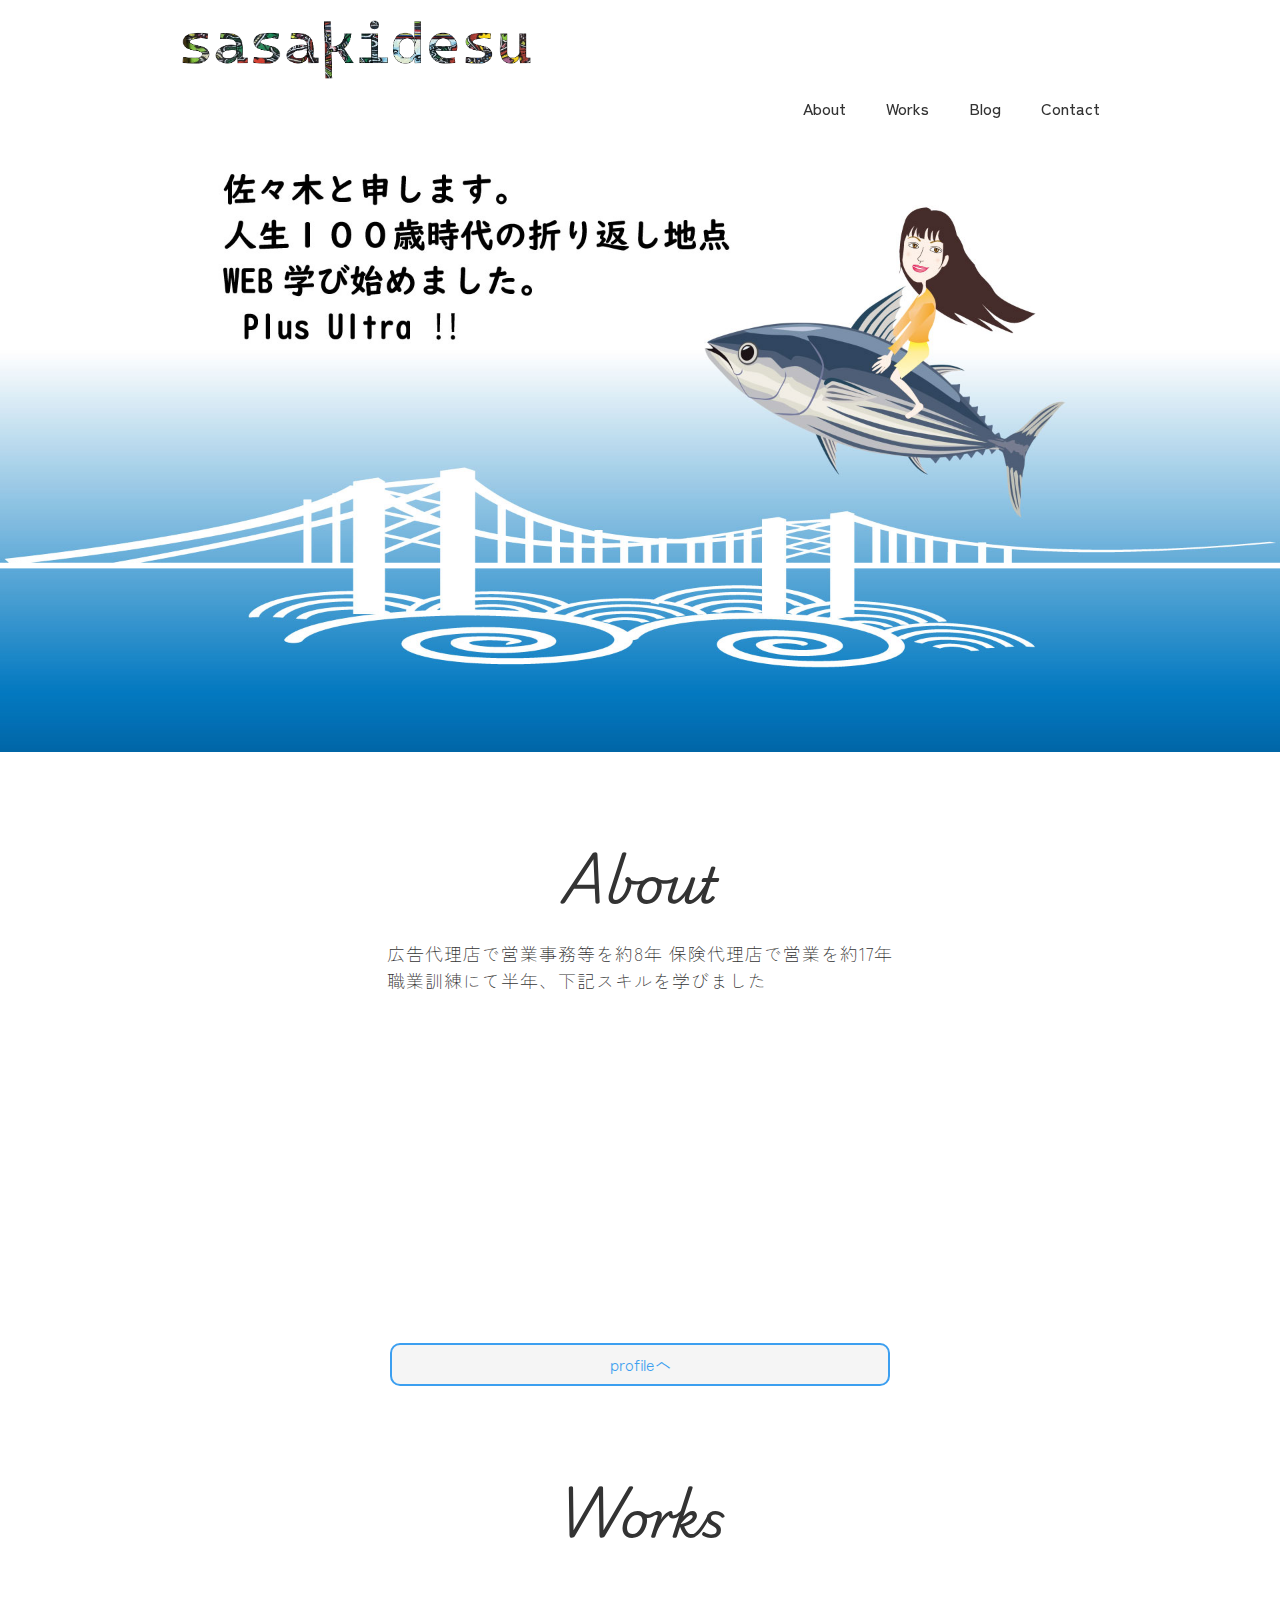
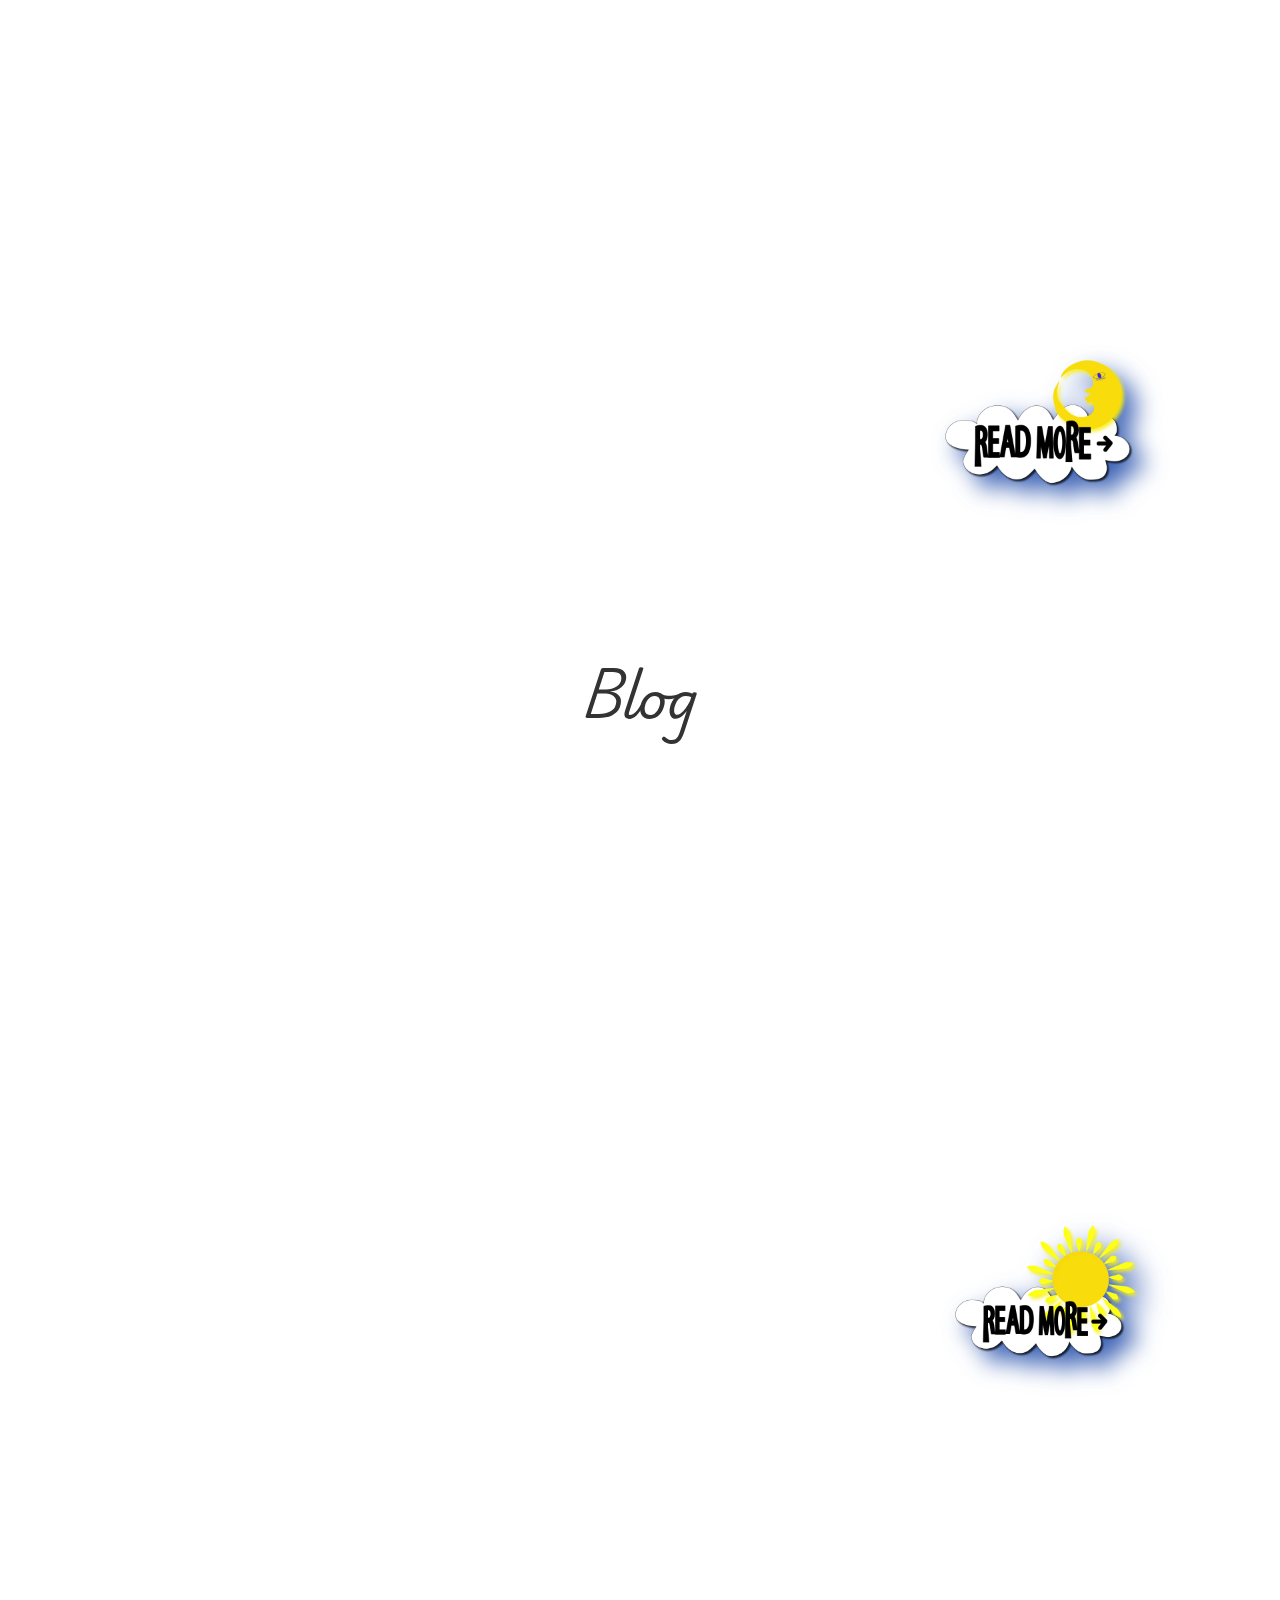
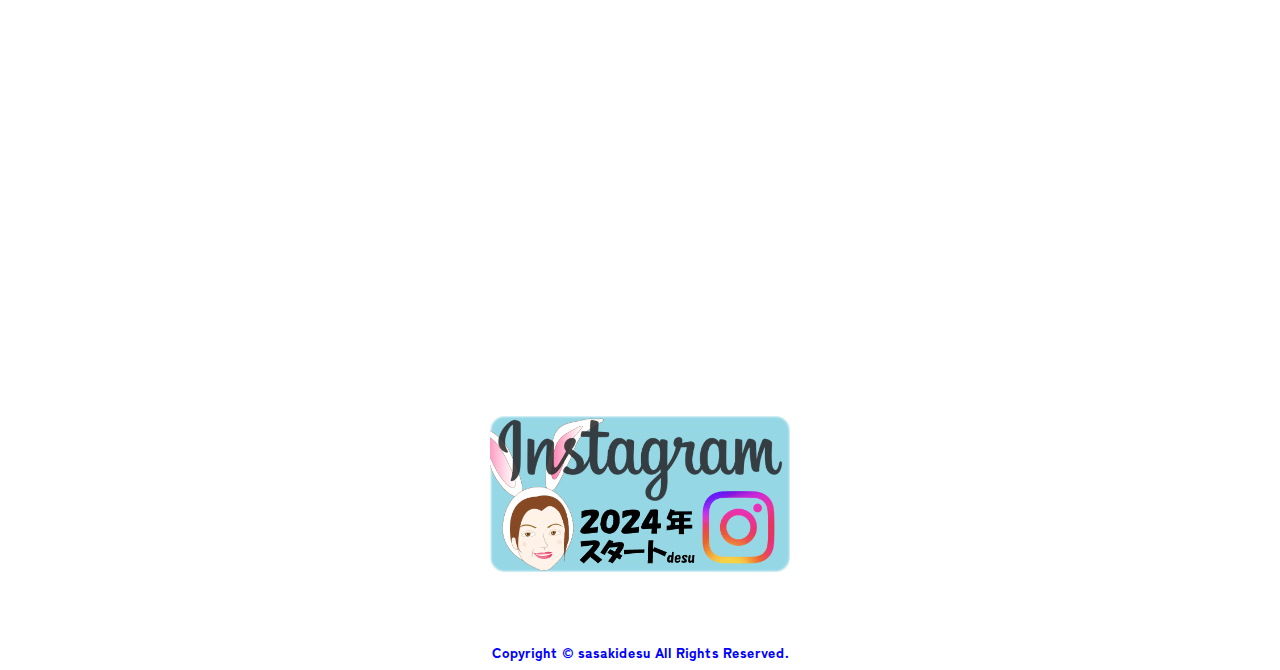
<file: index.html>
<!DOCTYPE html>
<html lang="ja">

<head>
    <meta charset="UTF-8">
    <meta name="viewport" content="width=device-width, initial-scale=1.0">

    <meta name="description" content="ポートフォリオ">
    <meta name="keywords" content="ポートフォリオ,WEBデザイン,コーディング">

    <title>ポートフォリオ</title>

    <!--リセットCSS-->
    <link rel="stylesheet" href="css/destyle.css">

    <!-- Googleフォントの読み込み -->
    <link rel="preconnect" href="https://fonts.googleapis.com">
    <link rel="preconnect" href="https://fonts.gstatic.com" crossorigin>

    <!-- "Zen Kaku Gothic New", sans-serifの読み込み -->
    <link href="https://fonts.googleapis.com/css2?family=Zen+Kaku+Gothic+New:wght@300;400;500;700;900&display=swap" rel="stylesheet">

    <!-- "Noto Sans JP", sans-serif;の読み込み -->
    <link href="https://fonts.googleapis.com/css2?family=Noto+Sans+JP:wght@100..900&family=Zen+Kaku+Gothic+New:wght@300;400;500;700;900&display=swap" rel="stylesheet">

    <!-- "Playwrite AU VIC", cursive;　の読み込み  -->
    <link href="https://fonts.googleapis.com/css2?family=Ingrid+Darling&family=Playwrite+AU+VIC:wght@100..400&display=swap" rel="stylesheet">


    <!-- 共通CSSの読み込み -->
    <link rel="stylesheet" href="css/common.css">

    <!--トップページcssの読み込み-->
    <link rel="stylesheet" href="css/top.css">

</head>

<body>
    <header>
        <div class="header-area">
            <h1 class="logo">
                <!-- トップに飛ぶロゴ-->
                <a href="index.html">
                    <img src="img/logo_outline.png" alt="ヘッダーロゴ">
                </a>
            </h1>

            <!-- hamberger ボタン -->
            <div class="hamburger pc-none">
                <span></span>
                <span></span>
                <span></span>

            </div>


            <!-- hamberger メニュー -->
            <ul class="slide-menu pc-none">
                <li><a href="index.html">Top</a></li>
                <li><a href="index-about.html">About</a></li>
                <li><a href="index-works.html">Works</a></li>
                <li><a href="index-blog.html">Blog</a></li>
                <li><a href="index-contact.html">Contact</a></li>
            </ul>

            <!-- PC用ナビボタン-->
            <nav class="h_nav sp-none">
                <ul class="menu">
                    <li><a href="index-about.html">About</a></li>
                    <li><a href="index-works.html">Works</a></li>
                    <li><a href="index-blog.html">Blog</a></li>
                    <li><a href="index-contact.html">Contact</a></li>
                </ul>
            </nav>
        </div>
    </header>

    <main class="main">

        <!-- トップページに戻るボタン -->
        <p id="page-top"><a href="#">↑<br>TOP</a></p>

        <!--キービジュアル-->
        <div class="kv sp-none">
            <img src="img/top/kv_pc2.jpg" alt="パソコンキービジュアル">
        </div>
        <div class="kv pc-none">
            <img src="img/top/kv_sp914.jpg" alt="モバイルキービジュアル">
        </div>
        <div class="inner">
            <!--About-->
            <section class="awb proflie">

                <!--見出し-->
                <h2 class="ttl_box">About</h2>
                <!--サブコメント-->
                <div class="exp">
                    <p class="text">
                        広告代理店で営業事務等を約8年<br class="tablet-none">
                        保険代理店で営業を約17年<br>
                        職業訓練にて半年、下記スキルを学びました
                    </p>
                </div>


                <!--学習中スキル一覧-->
                <ul class="awb_list about ">
                    <li>
                        <article class="skill fadeup">
                            <h3>デザイン</h3>
                            <img src="img/top/icon_design.jpg" alt="デザインマーク">
                            <p>
                                Illustrator
                                <br>
                                Photoshop
                            </p>
                        </article>
                    </li>
                    <li>
                        <article class="skill fadeup">
                            <h3>コーディング</h3>
                            <img src="img/top/icon_pc.jpg" alt="コーディングマーク">
                            <p>
                                Java,Html,Css,Javascript
                                <br>
                                PHP,WordPress
                            </p>
                        </article>
                    </li>
                </ul>

                <!--moreボタン-->
                <a href="index-about.html" class="more">profileへ</a>

            </section>
            <!--Works-->
            <section class="awb">
                <h2 class="ttl_box">Works</h2>

                <!--works紹介-->
                <ul class="awb_list works">
                    <li>
                        <div class="card_works fadeup">
                            <a href="index-works.html">
                                <img src="img/works/syuusei_hasu.jpg" alt="蓮と私">
                            </a>
                        </div>
                    </li>
                    <li>
                        <div class="card_works fadeup">
                            <a href="index-works.html">
                                <img src="img/symbol__mark2.jpg" alt="シンボルマーク">
                            </a>
                        </div>
                    </li>
                    <li>
                        <div class="card_works fadeup">
                            <a href="index-works.html">
                                <img src="img/works/awaodori.jpg" alt="ロゴマーク">
                            </a>
                        </div>
                    </li>
                </ul>
                
                <div class="botton">
                    <!-- worksページに飛ぶボタン-->
                    <a href="index-works.html">
                        <img src="img/works/readmore3.png" alt="もっと見るボタン">
                    </a>
                </div>
            </section>
            <!--Blog-->
            <section class="awb">

                <h2 class="ttl_box">Blog</h2>

                <ul class="awb_list blog">
                    <li>
                        <div class="photo fadeup">
                            <a href="index-blog.html">
                                <div>
                                    <img src="img/blog/xd3.png" alt="ゆかちゃん">
                                </div>
                                <p>
                                    figmaでワイヤーフレーム習いましたが、自分のポートフォリオでは年間契約しているAdobeのxdでトライすることにしました。figmaは２日間でワイヤーフレームとデザインカンプを学び、xdはまさに独学です。
                                </p>
                            </a>
                        </div>
                    </li>
                    <li>
                        <div class="photo fadeup">
                            <a href="index-blog.html">
                                <div>
                                    <img src="img/blog/berger.jpeg" alt="鳴門でハンバーガー">
                                </div>
                                <p>
                                    兵庫県から鳴門に越してこられたハンバーガー屋さんで久しぶりにおしゃれなものを食べました。
                                </p>
                            </a>
                        </div>

                    </li>
                    <li>
                        <div class="photo fadeup">
                            <a href="index-blog.html">
                                <div>
                                    <img src="img/blog/yuuhi.jpeg" alt="ゴルフの練習">
                                </div>
                                <p>
                                    香川のゴルフ打ちっぱなしに行ってきました。夕暮れ時とてもきれいな景色、日本じゃないみたい。
                                </p>
                            </a>
                        </div>
                    </li>
                </ul>
                  <div class="botton">
                    <!-- blogページに飛ぶボタン-->
                    <a href="index-blog.html">
                        <img src="img/works/readmore2.png" alt="もっと見るボタン">
                    </a>
            </div>
            </section>         
            <!--練習-->
            <div class="map">
            <iframe src="https://www.google.com/maps/embed?pb=!1m18!1m12!1m3!1d211530.8251274137!2d134.25684079453129!3d34.06517810000001!2m3!1f0!2f0!3f0!3m2!1i1024!2i768!4f13.1!3m3!1m2!1s0x35536d42f70bbabd%3A0x419d1fe3a225ae96!2z6Ieq6KGb6ZqK5b6z5bO25Zyw5pa55Y2U5Yqb5pys6YOo!5e0!3m2!1sja!2sjp!4v1753086206600!5m2!1sja!2sjp" width="600" height="450" style="border:0;" allowfullscreen="" loading="lazy" referrerpolicy="no-referrer-when-downgrade"></iframe>
            </div>

            <div class="banner">
                <a href="https://www.instagram.com/ritsuchin53?igsh=ejdicm5xaGUzemg0&utm_source=qr">
                                <img src="img/top/banner.png" alt="インスタグラム">
                </a>
            </div>
        </div>

    </main>

    <footer>
        <!-- コピーライト -->
        <p class="f-copy">
            <small>
                Copyright © sasakidesu All Rights Reserved.
            </small>
        </p>
    </footer>


    <script src="https://cdnjs.cloudflare.com/ajax/libs/jquery/3.7.1/jquery.min.js"></script>
    <script src="js/code.js"></script>
</body>

</html>
</file>
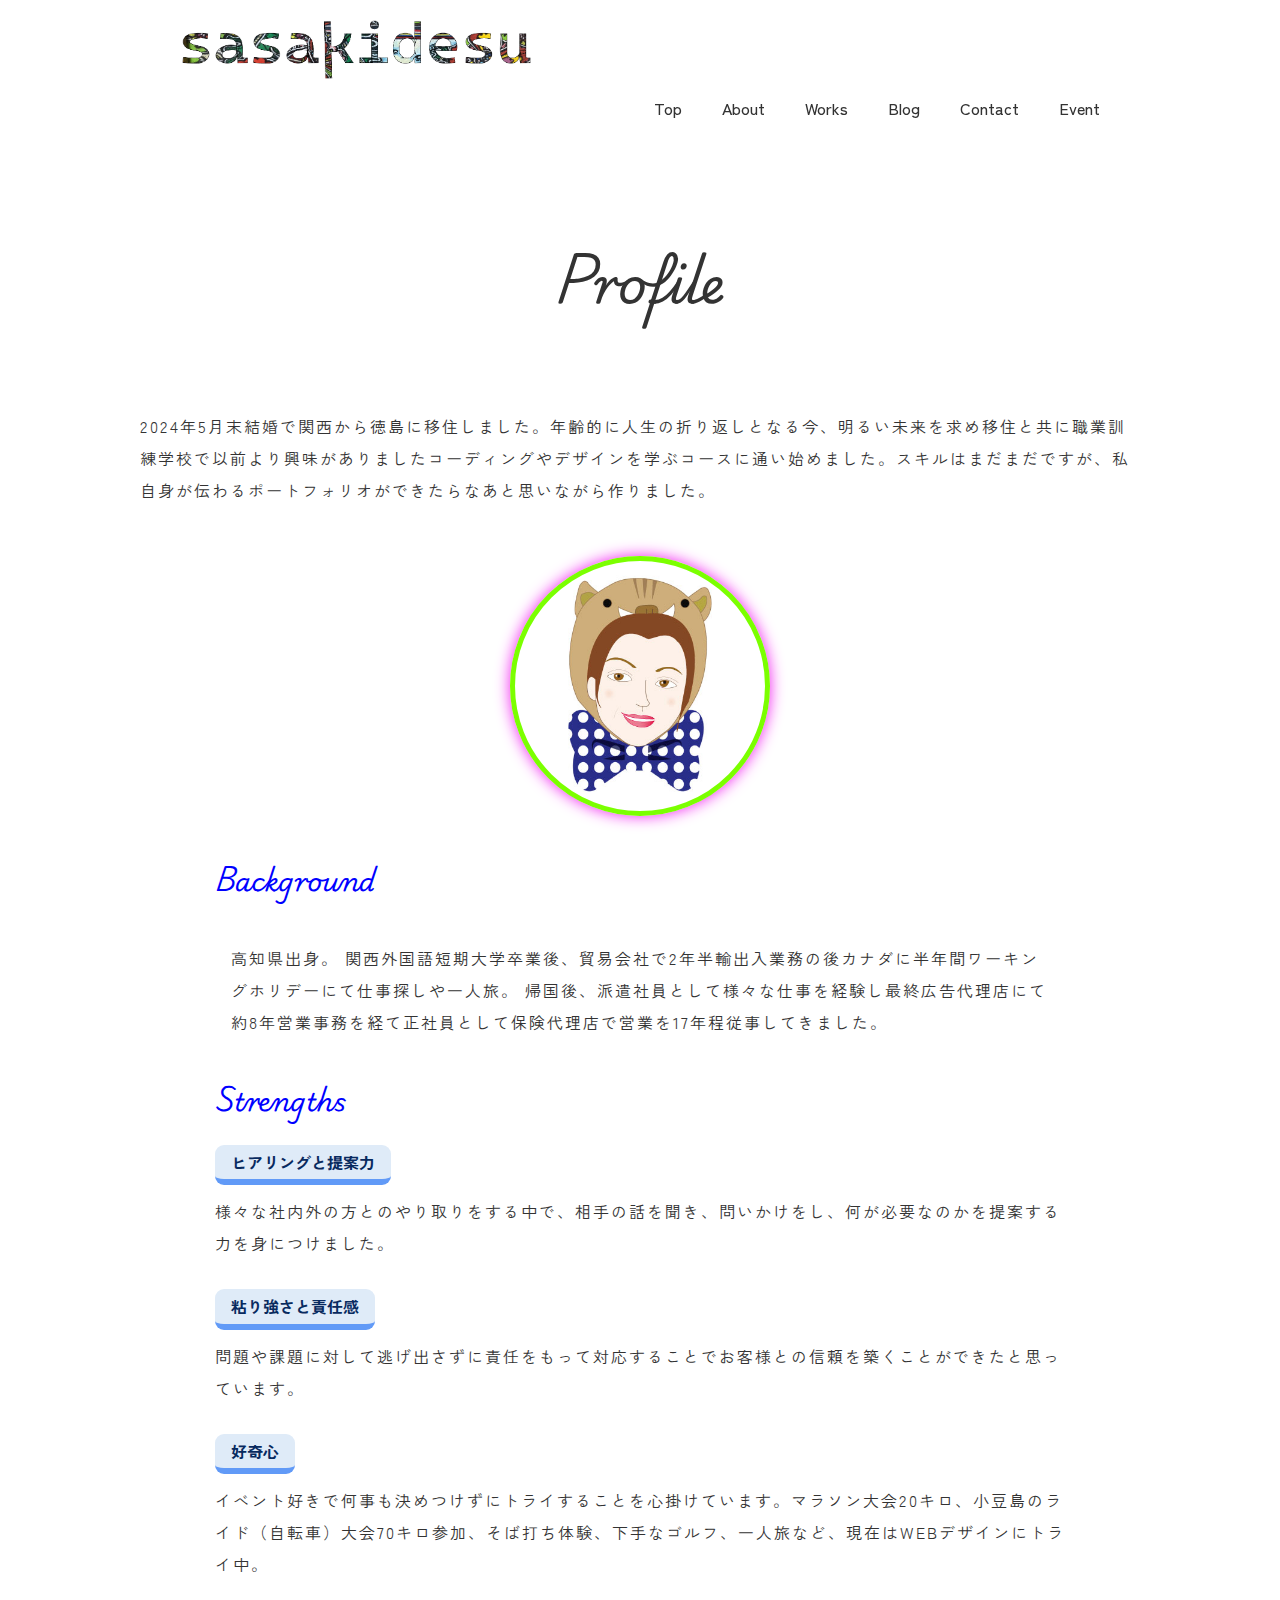
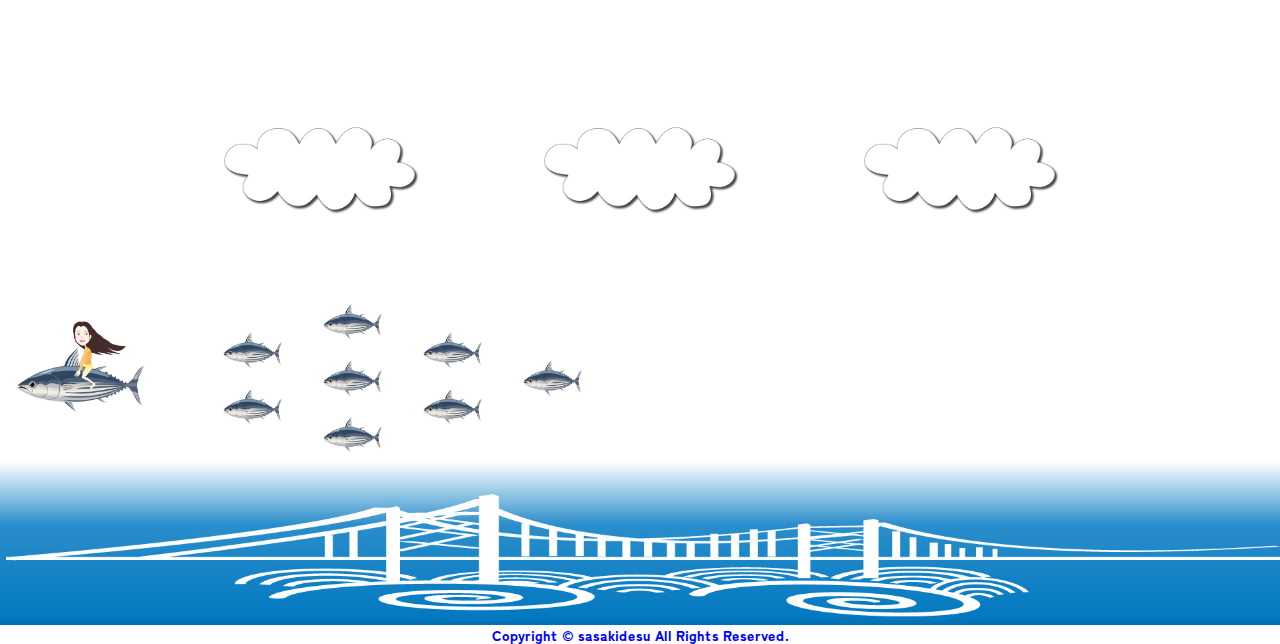
<file: about.html>
<!DOCTYPE html>
<html lang="ja">

<head>
    <meta charset="UTF-8">
    <meta name="viewport" content="width=device-width, initial-scale=1.0">

    <meta name="description" content="ポートフォリオ">
    <meta name="keywords" content="ポートフォリオ,WEBデザイン,コーディング">

    <title>About</title>

    <!--リセットCSS-->
    <link rel="stylesheet" href="css/destyle.css">

    <!-- Googleフォントの読み込み -->
    <link rel="preconnect" href="https://fonts.googleapis.com">
    <link rel="preconnect" href="https://fonts.gstatic.com" crossorigin>

    <!-- "Zen Kaku Gothic New", sans-serifの読み込み -->
    <link href="https://fonts.googleapis.com/css2?family=Zen+Kaku+Gothic+New:wght@300;400;500;700;900&display=swap" rel="stylesheet">

    <!-- "Noto Sans JP", sans-serif;の読み込み -->
    <link href="https://fonts.googleapis.com/css2?family=Noto+Sans+JP:wght@100..900&family=Zen+Kaku+Gothic+New:wght@300;400;500;700;900&display=swap" rel="stylesheet">

    <!-- "Playwrite AU VIC", cursive;　の読み込み  -->
    <link href="https://fonts.googleapis.com/css2?family=Ingrid+Darling&family=Playwrite+AU+VIC:wght@100..400&display=swap" rel="stylesheet">



    <!-- 共通CSSの読み込み -->
    <link rel="stylesheet" href="css/common.css">
    <!--aboutページcssの読み込み-->
    <link rel="stylesheet" href="css/about.css">
    <!-- otherpageの共通 -->
    <link rel="stylesheet" href="css/ohtercommon.css">


</head>

<body>
    <header>
        <div class="header-area">
            <h1 class="logo">
                <!-- トップに飛ぶロゴ-->
                <a href="index.html">
                    <img src="img/logo_outline.png" alt="ヘッダーロゴ">
                </a>
            </h1>

            <!-- hamberger ボタン -->
            <div class="hamburger pc-none">
                <span></span>
                <span></span>
                <span></span>

            </div>
        </div>

        <!-- hamberger メニュー -->
             <ul class="slide-menu pc-none">
                <li><a href="index.html">Top</a></li>
                <li><a href="about.html">About</a></li>
                <li><a href="works.html">Works</a></li>
                <li><a href="blog.html">Blog</a></li>
                <li><a href="contact.html">Contact</a></li>
                <li><a href="event.html">Event</a></li>

            </ul>

            <!-- PC用ナビボタン-->
            <nav class="h_nav sp-none">
                <ul class="menu">
                <li><a href="index.html">Top</a></li>
                <li><a href="about.html">About</a></li>
                <li><a href="works.html">Works</a></li>
                <li><a href="blog.html">Blog</a></li>
                <li><a href="contact.html">Contact</a></li>
                <li><a href="event.html">Event</a></li>
                </ul>
            </nav>
    </header>


    <main class="main">
        <!-- トップページに戻るボタン -->
        <p id="page-top"><a href="#">↑<br>TOP</a></p>
        <div class="inner">
            <section class="pbs">

                <h2 class="ttl_ohter">Profile</h2>
                <!-- 前説 -->
                <div class="message">
                    <p>
                        2024年5月末結婚で関西から徳島に移住しました。年齢的に人生の折り返しとなる今、明るい未来を求め移住と共に職業訓練学校で以前より興味がありましたコーディングやデザインを学ぶコースに通い始めました。スキルはまだまだですが、私自身が伝わるポートフォリオができたらなあと思いながら作りました。
                    </p>
                </div>

                <div class="watashi">
                    <img src="img/about/iam.jpg" alt="私">
                    <div class="konniti">
                        <p>こんにちは！</p>
                    </div>
                </div>

            </section>

            <!--３つのアピール-->
            <section class="pbs second">

                <h3 class="ttl_box">Background</h3>
                <p class="text_box">
                    高知県出身。
                    関西外国語短期大学卒業後、貿易会社で2年半輸出入業務の後カナダに半年間ワーキングホリデーにて仕事探しや一人旅。
                    帰国後、派遣社員として様々な仕事を経験し最終広告代理店にて約8年営業事務を経て正社員として保険代理店で営業を17年程従事してきました。
                </p>

            </section>
            <section class="pbs second">

                <h3 class="ttl_box">Strengths</h3>
                <div class="card">
                    <dt>ヒアリングと提案力</dt>
                    <dd>様々な社内外の方とのやり取りをする中で、相手の話を聞き、問いかけをし、何が必要なのかを提案する力を身につけました。</dd>
                </div>
                <div class="card">
                    <dt>粘り強さと責任感</dt>
                    <dd>問題や課題に対して逃げ出さずに責任をもって対応することでお客様との信頼を築くことができたと思っています。</dd>
                </div>
                <div class="card">
                    <dt>好奇心</dt>
                    <dd>イベント好きで何事も決めつけずにトライすることを心掛けています。マラソン大会20キロ、小豆島のライド（自転車）大会70キロ参加、そば打ち体験、下手なゴルフ、一人旅など、現在はWEBデザインにトライ中。
                    </dd>
                </div>

            </section>
    </main>

    <footer>
        <!-- 雲ふわふわ -->
        <div class="huwahuwa">
            <ul class="huwahuwa">
                <li class="kumo">
                    <img src="img/common/kumo.png" alt="雲">
                </li>
                <li class="kumo">
                    <img src="img/common/kumo.png" alt="雲">
                </li>
                <li class="kumo">
                    <img src="img/common/kumo.png" alt="雲">
                </li>
                <ul>
        </div>

        <!-- 鰹と鳴門大橋 -->
        <div class="ugoku">
            <div class="katuotowatashi">
                <img src="img/common/katutowate.png" alt="鰹と私">
            </div>
            <ul class="katuotati">
                <li class="katuo">
                    <img src="img/common/katuode.png" alt="鰹">
                </li>
                <li class="katuo">
                    <img src="img/common/katuode.png" alt="鰹">
                </li>
            </ul>
            <ul class="katuotati">
                <li class="katuo">
                    <img src="img/common/katuode.png" alt="鰹">
                </li>
                <li class="katuo">
                    <img src="img/common/katuode.png" alt="鰹">
                </li>
                <li class="katuo">
                    <img src="img/common/katuode.png" alt="鰹">
                </li>
            </ul>
            <ul class="katuotati">
                <li class="katuo">
                    <img src="img/common/katuode.png" alt="鰹">
                </li>
                <li class="katuo">
                    <img src="img/common/katuode.png" alt="鰹">
                </li>
            </ul>
            <ul class="katuotati">
                <li class="katuo">
                    <img src="img/common/katuode.png" alt="鰹">
                </li>
            </ul>
        </div>
        <div>
            <img src="img/common/narutobridge2.jpg" alt="">
        </div>

        <!-- コピーライト -->
        <p class="f-copy">
            <small>
                Copyright © sasakidesu All Rights Reserved.
            </small>
        </p>

    </footer>


    <script src="https://cdnjs.cloudflare.com/ajax/libs/jquery/3.7.1/jquery.min.js"></script>
    <script src="js/code.js"></script>
</body>

</html>
</file>
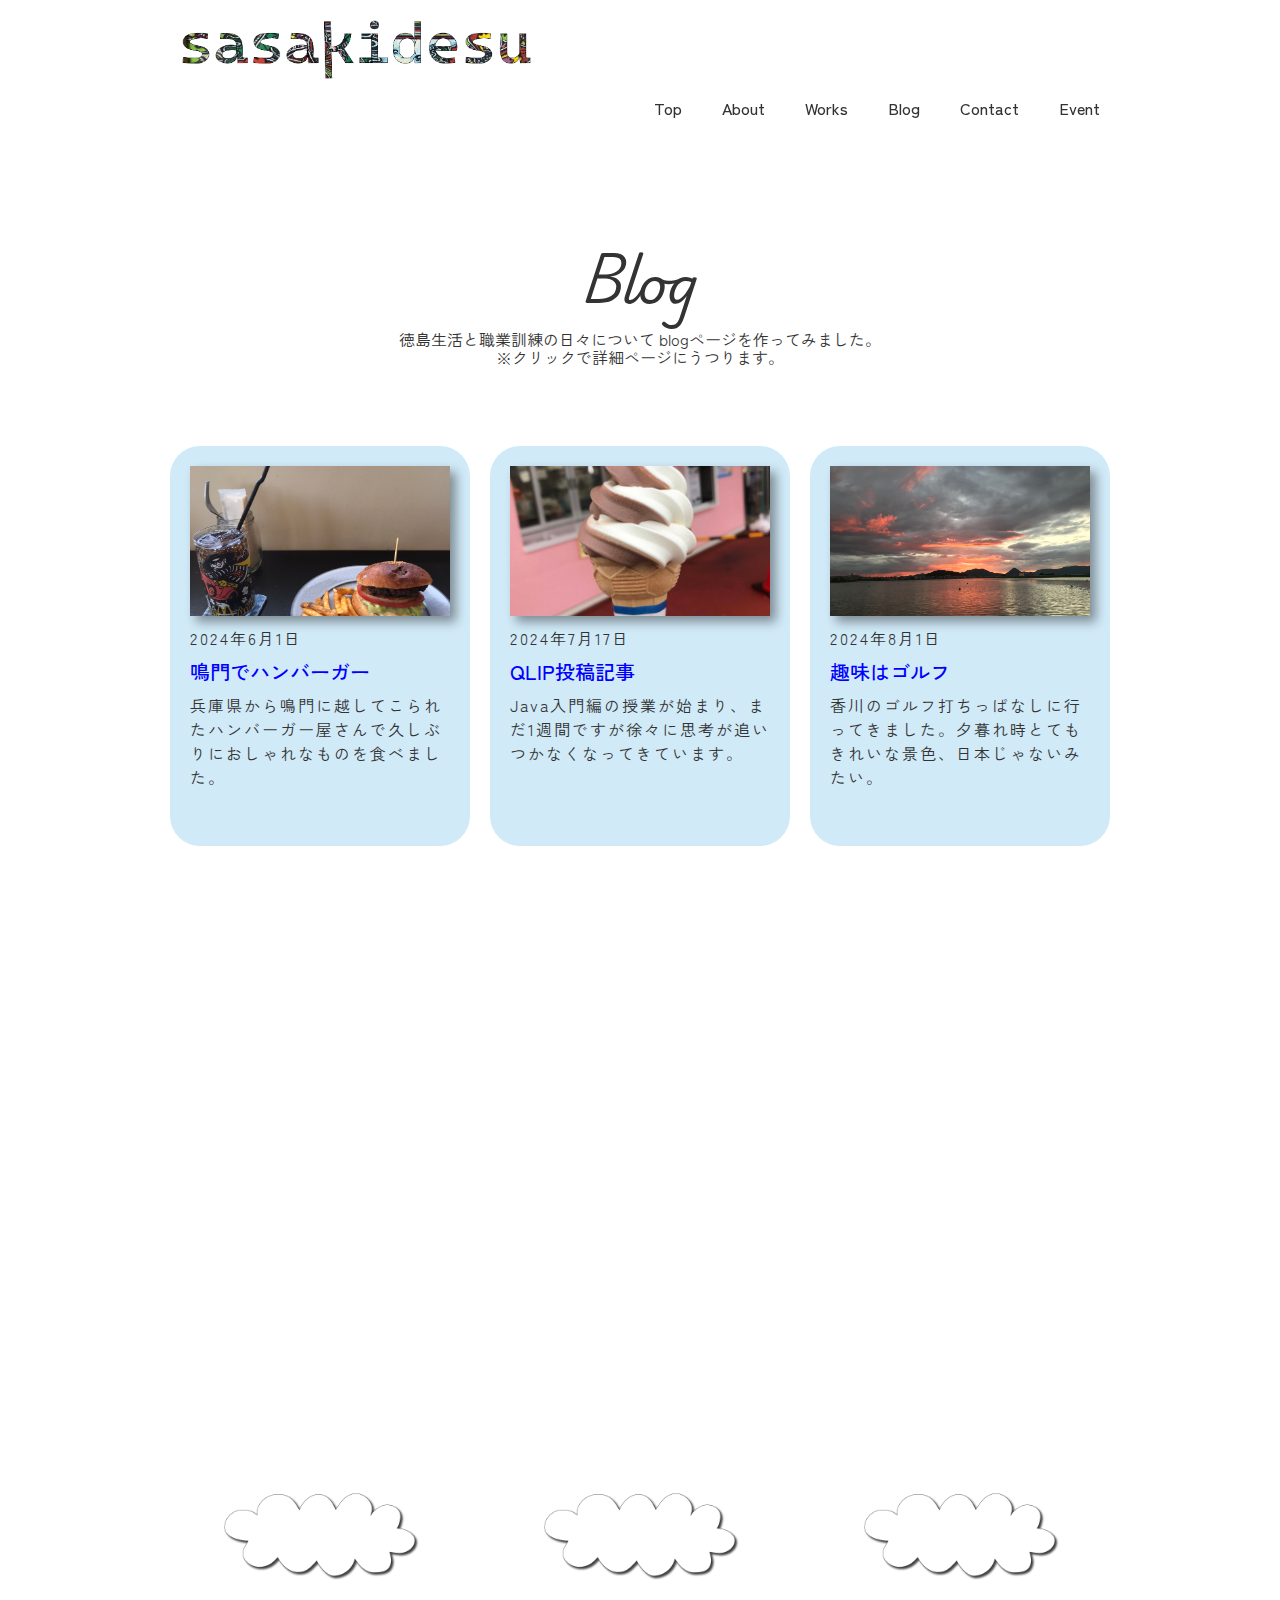
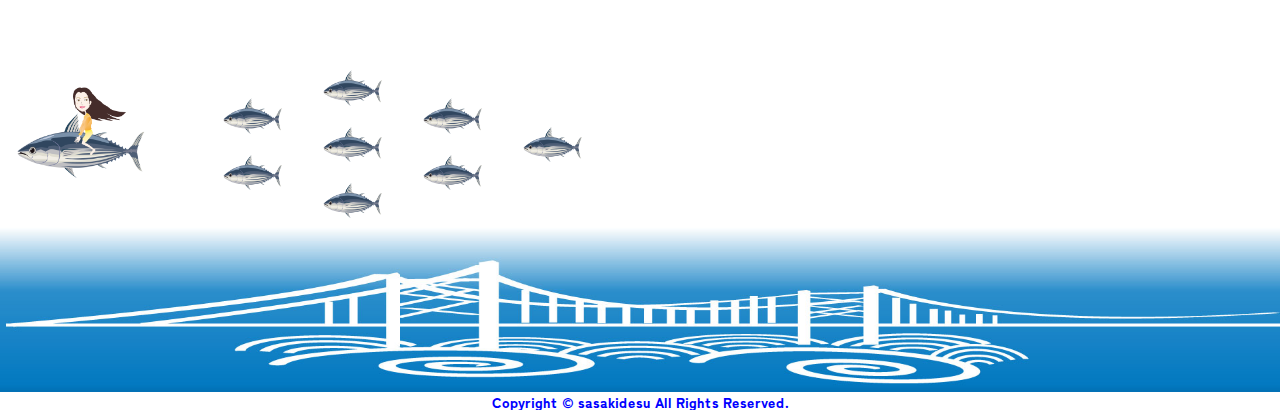
<file: blog.html>
<!DOCTYPE html>
<html lang="ja">

<head>
    <meta charset="UTF-8">
    <meta name="viewport" content="width=device-width, initial-scale=1.0">

    <meta name="description" content="ポートフォリオ">
    <meta name="keywords" content="ポートフォリオ,WEBデザイン,コーディング">

    <title>blog一覧</title>

    <!--リセットCSS-->
    <link rel="stylesheet" href="css/destyle.css">

    <!-- Googleフォントの読み込み -->
    <link rel="preconnect" href="https://fonts.googleapis.com">
    <link rel="preconnect" href="https://fonts.gstatic.com" crossorigin>

    <!-- "Zen Kaku Gothic New", sans-serifの読み込み -->
    <link href="https://fonts.googleapis.com/css2?family=Zen+Kaku+Gothic+New:wght@300;400;500;700;900&display=swap" rel="stylesheet">

    <!-- "Noto Sans JP", sans-serif;の読み込み -->
    <link href="https://fonts.googleapis.com/css2?family=Noto+Sans+JP:wght@100..900&family=Zen+Kaku+Gothic+New:wght@300;400;500;700;900&display=swap" rel="stylesheet">

    <!-- "Playwrite AU VIC", cursive;　の読み込み  -->
    <link href="https://fonts.googleapis.com/css2?family=Ingrid+Darling&family=Playwrite+AU+VIC:wght@100..400&display=swap" rel="stylesheet">


    <!-- 共通CSSの読み込み -->
    <link rel="stylesheet" href="css/common.css">
    <!--blogページcssの読み込み-->
    <link rel="stylesheet" href="css/blog.css">
    <!-- otherpageの共通 -->
    <link rel="stylesheet" href="css/ohtercommon.css">

</head>

<body>
    <header>
        <div class="header-area">
            <h1 class="logo">
                <!-- トップに飛ぶロゴ-->
                <a href="index.html">
                    <img src="img/logo_outline.png" alt="ヘッダーロゴ">
                </a>
            </h1>

            <!-- hamberger ボタン -->
            <div class="hamburger pc-none">
                <span></span>
                <span></span>
                <span></span>

            </div>
        </div>

        <!-- hamberger メニュー -->
             <ul class="slide-menu pc-none">
                <li><a href="index.html">Top</a></li>
                <li><a href="about.html">About</a></li>
                <li><a href="works.html">Works</a></li>
                <li><a href="blog.html">Blog</a></li>
                <li><a href="contact.html">Contact</a></li>
                <li><a href="event.html">Event</a></li>

            </ul>

            <!-- PC用ナビボタン-->
            <nav class="h_nav sp-none">
                <ul class="menu">
                <li><a href="index.html">Top</a></li>
                <li><a href="about.html">About</a></li>
                <li><a href="works.html">Works</a></li>
                <li><a href="blog.html">Blog</a></li>
                <li><a href="contact.html">Contact</a></li>
                <li><a href="event.html">Event</a></li>
                </ul>
            </nav>
    </header>

    <main class="main">
        <div class="inner">
            <!-- トップページに戻るボタン -->
            <p id="page-top"><a href="#">↑<br>TOP</a></p>
            <section class="blog">

                <h2 class="ttl_box">Blog</h2>
                <div class="message">
                    <p>
                        徳島生活と職業訓練の日々について <br class="tablet-none"> blogページを作ってみました。<br>
                        ※クリックで詳細ページにうつります。
                    </p>
                </div>

                <ul class="blog_list">
                    <li>
                        <a href="index-bsingle.html" class="card huwatto">
                            <div class="photo">
                                <img src="img/blog/berger.jpeg" alt="鳴門のバーガー屋さん">
                            </div>
                            <div class="textdesu">
                                <p><time datetime="2024-6-1">2024年6月1日<time></p>
                                <h3>鳴門でハンバーガー</h3>
                                <div class="expm">
                                    <p>
                                        兵庫県から鳴門に越してこられたハンバーガー屋さんで久しぶりにおしゃれなものを食べました。
                                    </p>
                                </div>
                            </div>
                        </a>
                    </li>
                    <li>
                        <a href="" class="card fadeup">
                            <div class="photo">
                                <img src="img/blog/softcream.jpg" alt="ベランダ">
                            </div>
                            <div class="textdesu">
                                <p><time datetime="2024-7-17">2024年7月17日<time></p>
                                <h3>QLIP投稿記事</h3>
                                <div class="expm">
                                    <p>
                                        Java入門編の授業が始まり、まだ1週間ですが徐々に思考が追いつかなくなってきています。
                                    </p>
                                </div>
                            </div>
                        </a>
                    </li>
                    <li>
                        <a href="" class="card fadeup">
                            <div class="photo">
                                <img src="img/blog/yuuhi.jpeg" alt="ゴルフの練習">
                            </div>
                            <div class="textdesu">
                                <p><time datetime="2024-8-1">2024年8月1日<time></p>
                                <h3>趣味はゴルフ</h3>
                                <div class="expm">
                                    <p>
                                        香川のゴルフ打ちっぱなしに行ってきました。夕暮れ時とてもきれいな景色、日本じゃないみたい。
                                    </p>
                                </div>
                            </div>
                        </a>
                    </li>
                    <li>
                        <a href="" class="card fadeup">
                            <div class="photo">
                                <img src="img/blog/beranda1.jpeg" alt="ベランダのプランター">
                            </div>
                            <div class="textdesu">
                                <p><time datetime="2024-8-28">2024年8月28日<time></p>
                                <h3>QLIP投稿記事</h3>
                                <div class="expm">
                                    <p>
                                        ITパスポートから始まり、Java、illustration、Photoshop、htmlにCSS。怒涛の3カ月でした。
                                    </p>
                                </div>
                            </div>
                        </a>
                    </li>
                    <li>
                        <a href="" class="card fadeup">
                            <div class="photo">
                                <img src="img/blog/xd3.png" alt="ワイヤーフレーム">
                            </div>
                            <div class="textdesu">
                                <p><time datetime="2024-9-5">2024年9月5日<time></p>
                                <h3>初figmaとデザインカンプ</h3>
                                <div class="expm">
                                    <p>
                                    授業ではfigma、自分のポートフォリオではxdでワイヤーフレームとデザインカンプ作りました。
                                    </p>
                                </div>
                            </div>
                        </a>
                    </li>
                    <li>
                        <a href="" class="card fadeup">
                            <div class="photo">
                                <img src="img/blog/homepc.jpeg" alt="自宅のパソコン">
                            </div>
                            <div class="textdesu">
                                <p><time datetime="2024-10-18">2024年10月18日<time></p>
                                <h3>QLIP投稿記事</h3>
                                <div class="expm">
                                    <p>
                                        6月から始まり、あっという間にPHPの最終コーナーです。
                                    </p>
                                </div>
                            </div>
                        </a>
                    </li>
                </ul>
            </section>
        </div>


        <!-- ページネーション 
        <ul class="pagination">
            <li class="disabled">
                <a href="#"><i class="fas fa-angle-left"></i></a>
            </li>
            <li class="active"><a href="#">1</a></li>
            <li><a href="#">2</a></li>
            <li><a href="#">3</a></li>
            <li>
                <a href="#"><i class="fas fa-angle-right"></i></a>
            </li>
        </ul>-->
    </main>
 

    <footer>
        <!-- 雲ふわふわ -->
        <div class="huwahuwa">
            <ul class="huwahuwa">
                <li class="kumo">
                    <img src="img/common/kumo.png" alt="雲">
                </li>
                <li class="kumo">
                    <img src="img/common/kumo.png" alt="雲">
                </li>
                <li class="kumo">
                    <img src="img/common/kumo.png" alt="雲">
                </li>
                <ul>
        </div>

        <!-- 鰹と鳴門大橋 -->
        <div class="ugoku">
            <div class="katuotowatashi">
                <img src="img/common/katutowate.png" alt="鰹と私">
            </div>
            <ul class="katuotati">
                <li class="katuo">
                    <img src="img/common/katuode.png" alt="鰹">
                </li>
                <li class="katuo">
                    <img src="img/common/katuode.png" alt="鰹">
                </li>
            </ul>
            <ul class="katuotati">
                <li class="katuo">
                    <img src="img/common/katuode.png" alt="鰹">
                </li>
                <li class="katuo">
                    <img src="img/common/katuode.png" alt="鰹">
                </li>
                <li class="katuo">
                    <img src="img/common/katuode.png" alt="鰹">
                </li>
            </ul>
            <ul class="katuotati">
                <li class="katuo">
                    <img src="img/common/katuode.png" alt="鰹">
                </li>
                <li class="katuo">
                    <img src="img/common/katuode.png" alt="鰹">
                </li>
            </ul>
            <ul class="katuotati">
                <li class="katuo">
                    <img src="img/common/katuode.png" alt="鰹">
                </li>
            </ul>
        </div>
        <div>
            <img src="img/common/narutobridge2.jpg" alt="">
        </div>

        <!-- コピーライト -->
        <p class="f-copy">
            <small>
                Copyright © sasakidesu All Rights Reserved.
            </small>
        </p>

    </footer>

    <script src="https://cdnjs.cloudflare.com/ajax/libs/jquery/3.7.1/jquery.min.js"></script>
    <script src="js/code.js"></script>
</body>

</html>
</file>
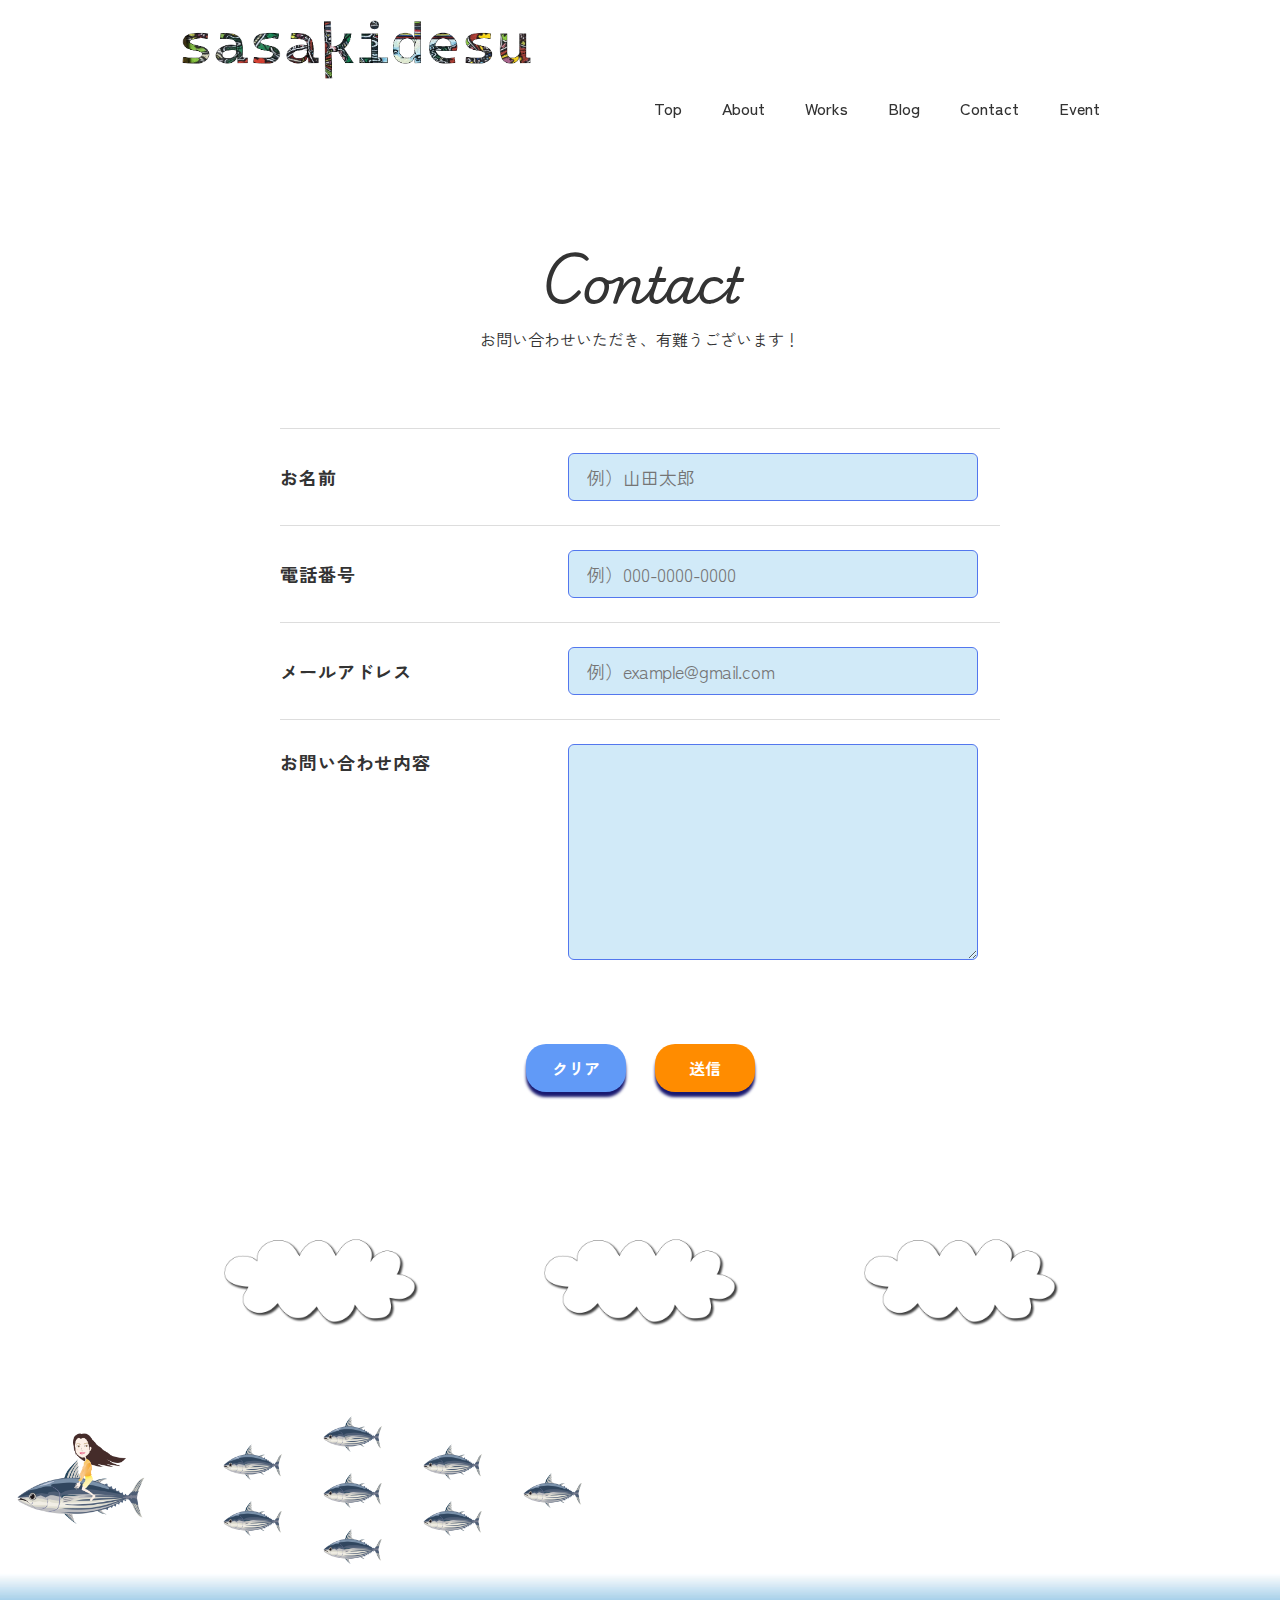
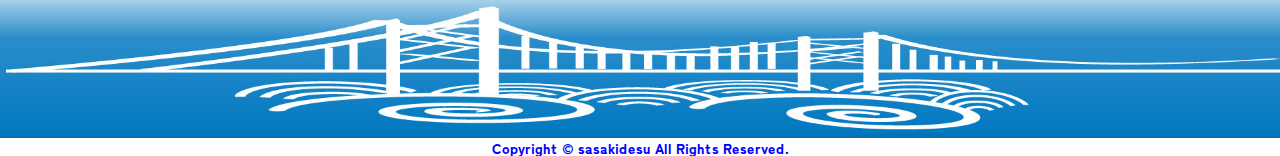
<file: contact.html>
<!DOCTYPE html>
<html lang="ja">

<head>
    <meta charset="UTF-8">
    <meta name="viewport" content="width=device-width, initial-scale=1.0">

    <meta name="description" content="ポートフォリオ">
    <meta name="keywords" content="ポートフォリオ,WEBデザイン,コーディング">

    <title>Contact</title>

    <!--リセットCSS-->
    <link rel="stylesheet" href="css/destyle.css">

    <!-- Googleフォントの読み込み -->
    <link rel="preconnect" href="https://fonts.googleapis.com">
    <link rel="preconnect" href="https://fonts.gstatic.com" crossorigin>

    <!-- "Zen Kaku Gothic New", sans-serifの読み込み -->
    <link href="https://fonts.googleapis.com/css2?family=Zen+Kaku+Gothic+New:wght@300;400;500;700;900&display=swap" rel="stylesheet">

    <!-- "Noto Sans JP", sans-serif;の読み込み -->
    <link href="https://fonts.googleapis.com/css2?family=Noto+Sans+JP:wght@100..900&family=Zen+Kaku+Gothic+New:wght@300;400;500;700;900&display=swap" rel="stylesheet">

    <!-- "Playwrite AU VIC", cursive;　の読み込み  -->
    <link href="https://fonts.googleapis.com/css2?family=Ingrid+Darling&family=Playwrite+AU+VIC:wght@100..400&display=swap" rel="stylesheet">



    <!-- 共通CSSの読み込み -->
    <link rel="stylesheet" href="css/common.css">
    <!--contactページcssの読み込み-->
    <link rel="stylesheet" href="css/contact.css">
    <!-- otherpageの共通 -->
    <link rel="stylesheet" href="css/ohtercommon.css">


</head>

<body>
    <header>
        <div class="header-area">
            <h1 class="logo">
                    <!-- トップに飛ぶロゴ-->
                    <a href="index.html">
                        <img src="img/logo_outline.png" alt="ヘッダーロゴ">
                    </a>
                </h1>

            <!-- hamberger ボタン -->
            <div class="hamburger pc-none">
                <span></span>
                <span></span>
                <span></span>

            </div>
        </div>

        <!-- hamberger メニュー -->
            <ul class="slide-menu pc-none">
                <li><a href="index.html">Top</a></li>
                <li><a href="about.html">About</a></li>
                <li><a href="works.html">Works</a></li>
                <li><a href="blog.html">Blog</a></li>
                <li><a href="contact.html">Contact</a></li>
                <li><a href="event.html">Event</a></li>

            </ul>

            <!-- PC用ナビボタン-->
            <nav class="h_nav sp-none">
                <ul class="menu">
                <li><a href="index.html">Top</a></li>
                <li><a href="about.html">About</a></li>
                <li><a href="works.html">Works</a></li>
                <li><a href="blog.html">Blog</a></li>
                <li><a href="contact.html">Contact</a></li>
                <li><a href="event.html">Event</a></li>
                </ul>
            </nav>
    </header>

    <main class="main">
        <div class="inner">
            <!-- トップページに戻るボタン -->
            <p id="page-top"><a href="#">↑<br>TOP</a></p>

            <h2 class="ttl_ohter">Contact</h2>
            <!-- 前説 -->
            <div class="message">
                <p>
                お問い合わせいただき、有難うございます！
            </p>
            </div>


            <div class="form">

                <div class="item">
                    <p class="label">お名前</p>
                    <input type="text" class="input" placeholder="例）山田太郎">
                </div>
                <div class="item">
                    <p class="label">電話番号</p>
                    <input type="text" class="input" placeholder="例）000-0000-0000">
                </div>
                <div class="item">
                    <p class="label">メールアドレス</p>
                    <input type="email" class="input" placeholder="例）example@gmail.com">
                </div>
                <div class="item">
                    <p class="label msg">お問い合わせ内容</p>
                    <textarea class="textarea"></textarea>
                </div>

                <div class="clear_or_mail">
                    <input class="clear_btn" type="reset" value="クリア">
                    <input class="mail_btn" type="submit" value="送信">
                </div>

                <!-- <a href="">
                    <input type="submit" class="form-btn" value="送信する">
                </a> -->

            </div>
        </div>

    </main>

    <footer>
        <!-- 雲ふわふわ -->
        <div class="huwahuwa">
            <ul class="huwahuwa">
                <li class="kumo">
                    <img src="img/common/kumo.png" alt="雲">
                </li>
                <li class="kumo">
                    <img src="img/common/kumo.png" alt="雲">
                </li>
                <li class="kumo">
                    <img src="img/common/kumo.png" alt="雲">
                </li>
                <ul>
        </div>

        <!-- 鰹と鳴門大橋 -->
        <div class="ugoku">
            <div class="katuotowatashi">
                <img src="img/common/katutowate.png" alt="鰹と私">
            </div>
            <ul class="katuotati">
                <li class="katuo">
                    <img src="img/common/katuode.png" alt="鰹">
                </li>
                <li class="katuo">
                    <img src="img/common/katuode.png" alt="鰹">
                </li>
            </ul>
            <ul class="katuotati">
                <li class="katuo">
                    <img src="img/common/katuode.png" alt="鰹">
                </li>
                <li class="katuo">
                    <img src="img/common/katuode.png" alt="鰹">
                </li>
                <li class="katuo">
                    <img src="img/common/katuode.png" alt="鰹">
                </li>
            </ul>
            <ul class="katuotati">
                <li class="katuo">
                    <img src="img/common/katuode.png" alt="鰹">
                </li>
                <li class="katuo">
                    <img src="img/common/katuode.png" alt="鰹">
                </li>
            </ul>
            <ul class="katuotati">
                <li class="katuo">
                    <img src="img/common/katuode.png" alt="鰹">
                </li>
            </ul>
        </div>
        <div>
            <img src="img/common/narutobridge2.jpg" alt="">
        </div>

        <!-- コピーライト -->
        <p class="f-copy">
            <small>
                Copyright © sasakidesu All Rights Reserved.
            </small>
        </p>

    </footer>


    <script src="https://cdnjs.cloudflare.com/ajax/libs/jquery/3.7.1/jquery.min.js"></script>
    <script src="js/code.js"></script>
</body>

</html>
</file>
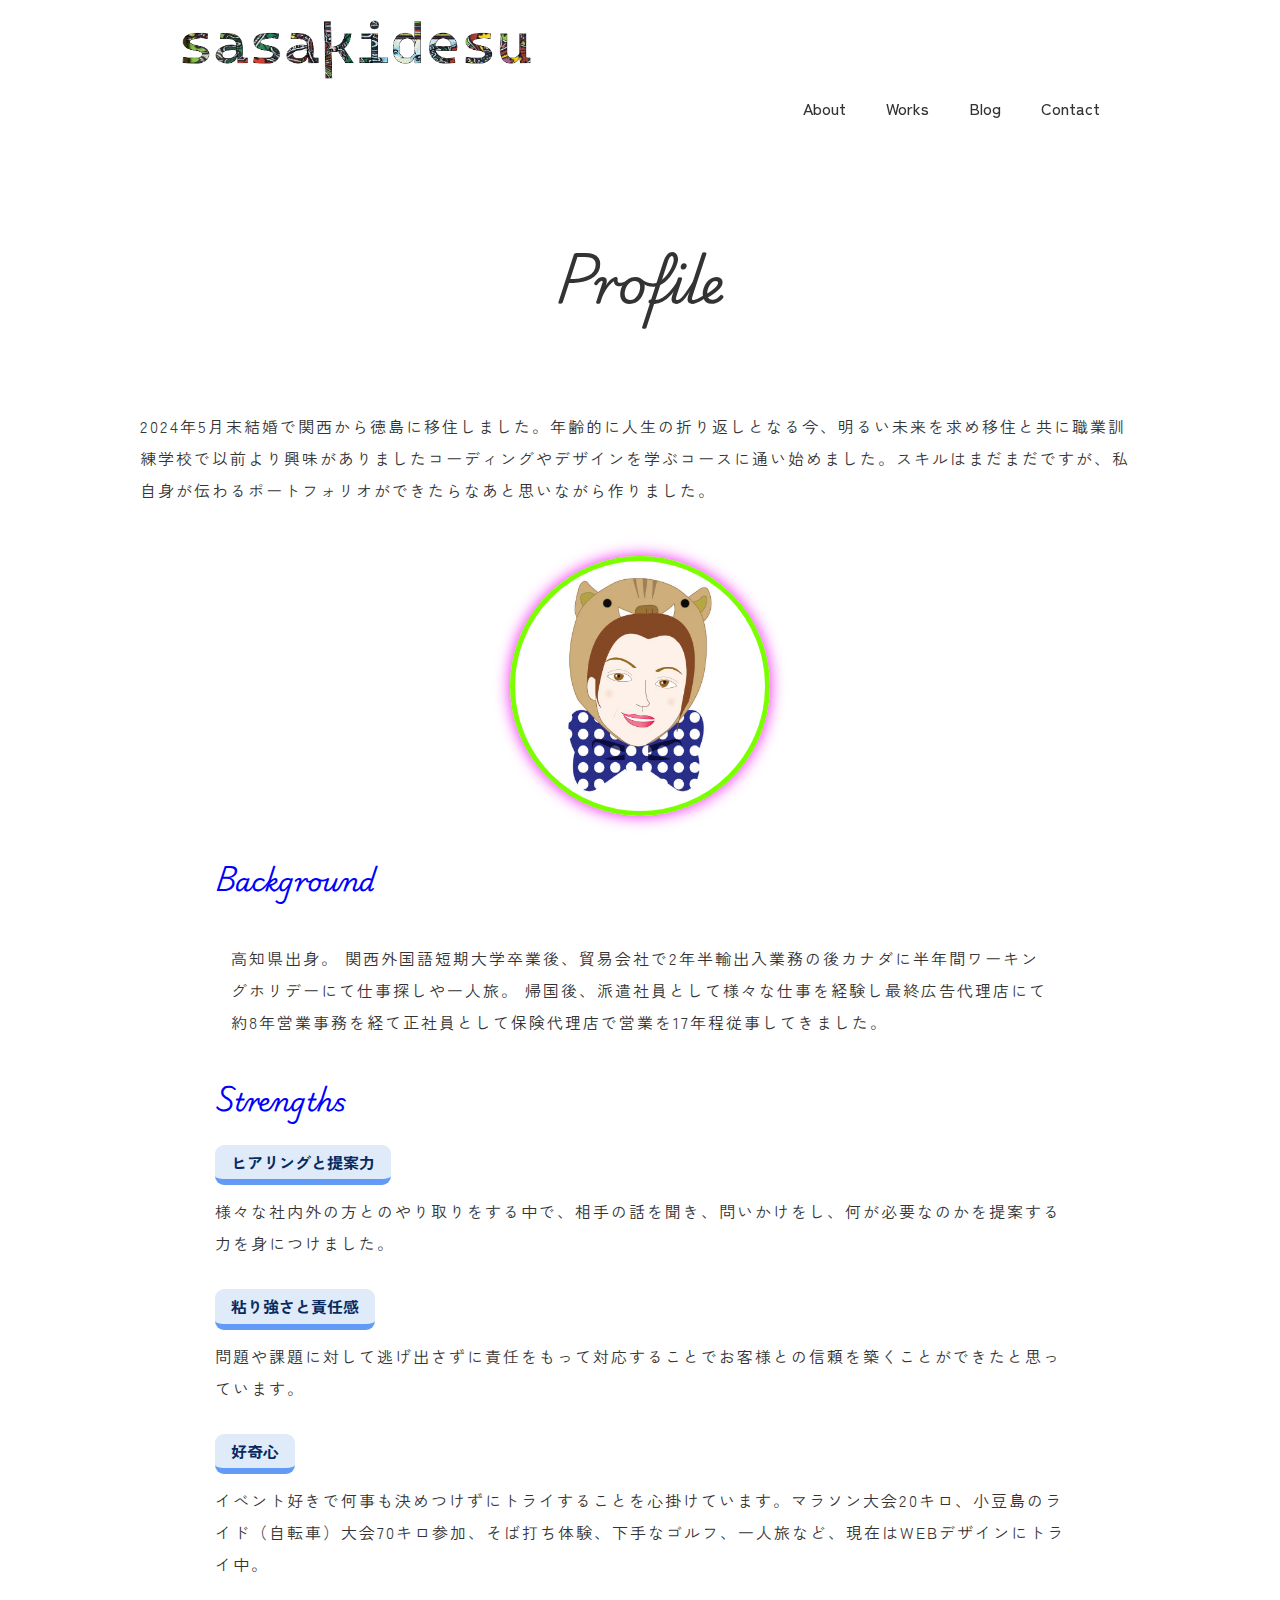
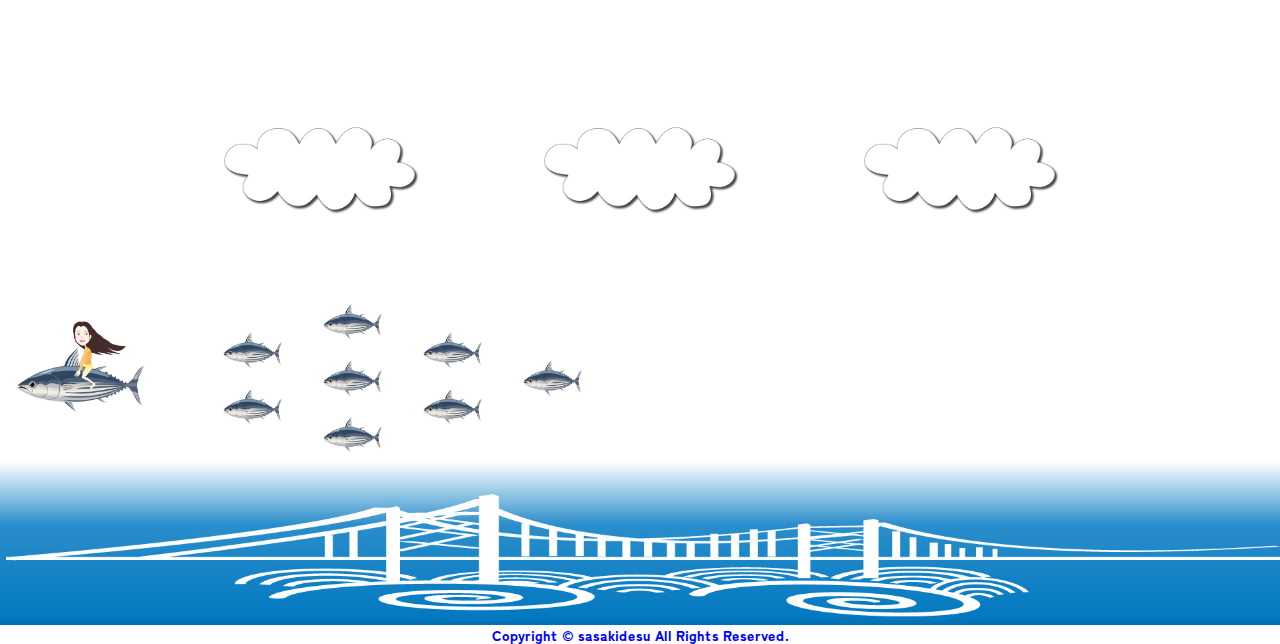
<file: index-about.html>
<!DOCTYPE html>
<html lang="ja">

<head>
    <meta charset="UTF-8">
    <meta name="viewport" content="width=device-width, initial-scale=1.0">

    <meta name="description" content="ポートフォリオ">
    <meta name="keywords" content="ポートフォリオ,WEBデザイン,コーディング">

    <title>About</title>

    <!--リセットCSS-->
    <link rel="stylesheet" href="css/destyle.css">

    <!-- Googleフォントの読み込み -->
    <link rel="preconnect" href="https://fonts.googleapis.com">
    <link rel="preconnect" href="https://fonts.gstatic.com" crossorigin>

    <!-- "Zen Kaku Gothic New", sans-serifの読み込み -->
    <link href="https://fonts.googleapis.com/css2?family=Zen+Kaku+Gothic+New:wght@300;400;500;700;900&display=swap" rel="stylesheet">

    <!-- "Noto Sans JP", sans-serif;の読み込み -->
    <link href="https://fonts.googleapis.com/css2?family=Noto+Sans+JP:wght@100..900&family=Zen+Kaku+Gothic+New:wght@300;400;500;700;900&display=swap" rel="stylesheet">

    <!-- "Playwrite AU VIC", cursive;　の読み込み  -->
    <link href="https://fonts.googleapis.com/css2?family=Ingrid+Darling&family=Playwrite+AU+VIC:wght@100..400&display=swap" rel="stylesheet">



    <!-- 共通CSSの読み込み -->
    <link rel="stylesheet" href="css/common.css">
    <!--aboutページcssの読み込み-->
    <link rel="stylesheet" href="css/about.css">
    <!-- otherpageの共通 -->
    <link rel="stylesheet" href="css/ohtercommon.css">


</head>

<body>
    <header>
        <div class="header-area">
            <h1 class="logo">
                <!-- トップに飛ぶロゴ-->
                <a href="index.html">
                    <img src="img/logo_outline.png" alt="ヘッダーロゴ">
                </a>
            </h1>

            <!-- hamberger ボタン -->
            <div class="hamburger pc-none">
                <span></span>
                <span></span>
                <span></span>

            </div>
        </div>

        <!-- hamberger メニュー -->
        <ul class="slide-menu pc-none">
            <li><a href="index.html">Top</a></li>
            <li><a href="index-about.html">About</a></li>
            <li><a href="index-works.html">Works</a></li>
            <li><a href="index-blog.html">Blog</a></li>
            <li><a href="index-contact.html">Contact</a></li>
        </ul>

        <!-- PC用ナビボタン-->
        <nav class="h_nav sp-none">
            <ul class="menu">
                <li><a href="index-about.html">About</a></li>
                <li><a href="index-works.html">Works</a></li>
                <li><a href="index-blog.html">Blog</a></li>
                <li><a href="index-contact.html">Contact</a></li>
            </ul>
        </nav>
    </header>


    <main class="main">
        <!-- トップページに戻るボタン -->
        <p id="page-top"><a href="#">↑<br>TOP</a></p>
        <div class="inner">
            <section class="pbs">

                <h2 class="ttl_ohter">Profile</h2>
                <!-- 前説 -->
                <div class="message">
                    <p>
                        2024年5月末結婚で関西から徳島に移住しました。年齢的に人生の折り返しとなる今、明るい未来を求め移住と共に職業訓練学校で以前より興味がありましたコーディングやデザインを学ぶコースに通い始めました。スキルはまだまだですが、私自身が伝わるポートフォリオができたらなあと思いながら作りました。
                    </p>
                </div>

                <div class="watashi">
                    <img src="img/about/iam.jpg" alt="私">
                    <div class="konniti">
                        <p>こんにちは！</p>
                    </div>
                </div>

            </section>

            <!--３つのアピール-->
            <section class="pbs second">

                <h3 class="ttl_box">Background</h3>
                <p class="text_box">
                    高知県出身。
                    関西外国語短期大学卒業後、貿易会社で2年半輸出入業務の後カナダに半年間ワーキングホリデーにて仕事探しや一人旅。
                    帰国後、派遣社員として様々な仕事を経験し最終広告代理店にて約8年営業事務を経て正社員として保険代理店で営業を17年程従事してきました。
                </p>

            </section>
            <section class="pbs second">

                <h3 class="ttl_box">Strengths</h3>
                <div class="card">
                    <dt>ヒアリングと提案力</dt>
                    <dd>様々な社内外の方とのやり取りをする中で、相手の話を聞き、問いかけをし、何が必要なのかを提案する力を身につけました。</dd>
                </div>
                <div class="card">
                    <dt>粘り強さと責任感</dt>
                    <dd>問題や課題に対して逃げ出さずに責任をもって対応することでお客様との信頼を築くことができたと思っています。</dd>
                </div>
                <div class="card">
                    <dt>好奇心</dt>
                    <dd>イベント好きで何事も決めつけずにトライすることを心掛けています。マラソン大会20キロ、小豆島のライド（自転車）大会70キロ参加、そば打ち体験、下手なゴルフ、一人旅など、現在はWEBデザインにトライ中。
                    </dd>
                </div>

            </section>
    </main>

    <footer>
        <!-- 雲ふわふわ -->
        <div class="huwahuwa">
            <ul class="huwahuwa">
                <li class="kumo">
                    <img src="img/common/kumo.png" alt="雲">
                </li>
                <li class="kumo">
                    <img src="img/common/kumo.png" alt="雲">
                </li>
                <li class="kumo">
                    <img src="img/common/kumo.png" alt="雲">
                </li>
                <ul>
        </div>

        <!-- 鰹と鳴門大橋 -->
        <div class="ugoku">
            <div class="katuotowatashi">
                <img src="img/common/katutowate.png" alt="鰹と私">
            </div>
            <ul class="katuotati">
                <li class="katuo">
                    <img src="img/common/katuode.png" alt="鰹">
                </li>
                <li class="katuo">
                    <img src="img/common/katuode.png" alt="鰹">
                </li>
            </ul>
            <ul class="katuotati">
                <li class="katuo">
                    <img src="img/common/katuode.png" alt="鰹">
                </li>
                <li class="katuo">
                    <img src="img/common/katuode.png" alt="鰹">
                </li>
                <li class="katuo">
                    <img src="img/common/katuode.png" alt="鰹">
                </li>
            </ul>
            <ul class="katuotati">
                <li class="katuo">
                    <img src="img/common/katuode.png" alt="鰹">
                </li>
                <li class="katuo">
                    <img src="img/common/katuode.png" alt="鰹">
                </li>
            </ul>
            <ul class="katuotati">
                <li class="katuo">
                    <img src="img/common/katuode.png" alt="鰹">
                </li>
            </ul>
        </div>
        <div>
            <img src="img/common/narutobridge2.jpg" alt="">
        </div>

        <!-- コピーライト -->
        <p class="f-copy">
            <small>
                Copyright © sasakidesu All Rights Reserved.
            </small>
        </p>

    </footer>


    <script src="https://cdnjs.cloudflare.com/ajax/libs/jquery/3.7.1/jquery.min.js"></script>
    <script src="js/code.js"></script>
</body>

</html>
</file>
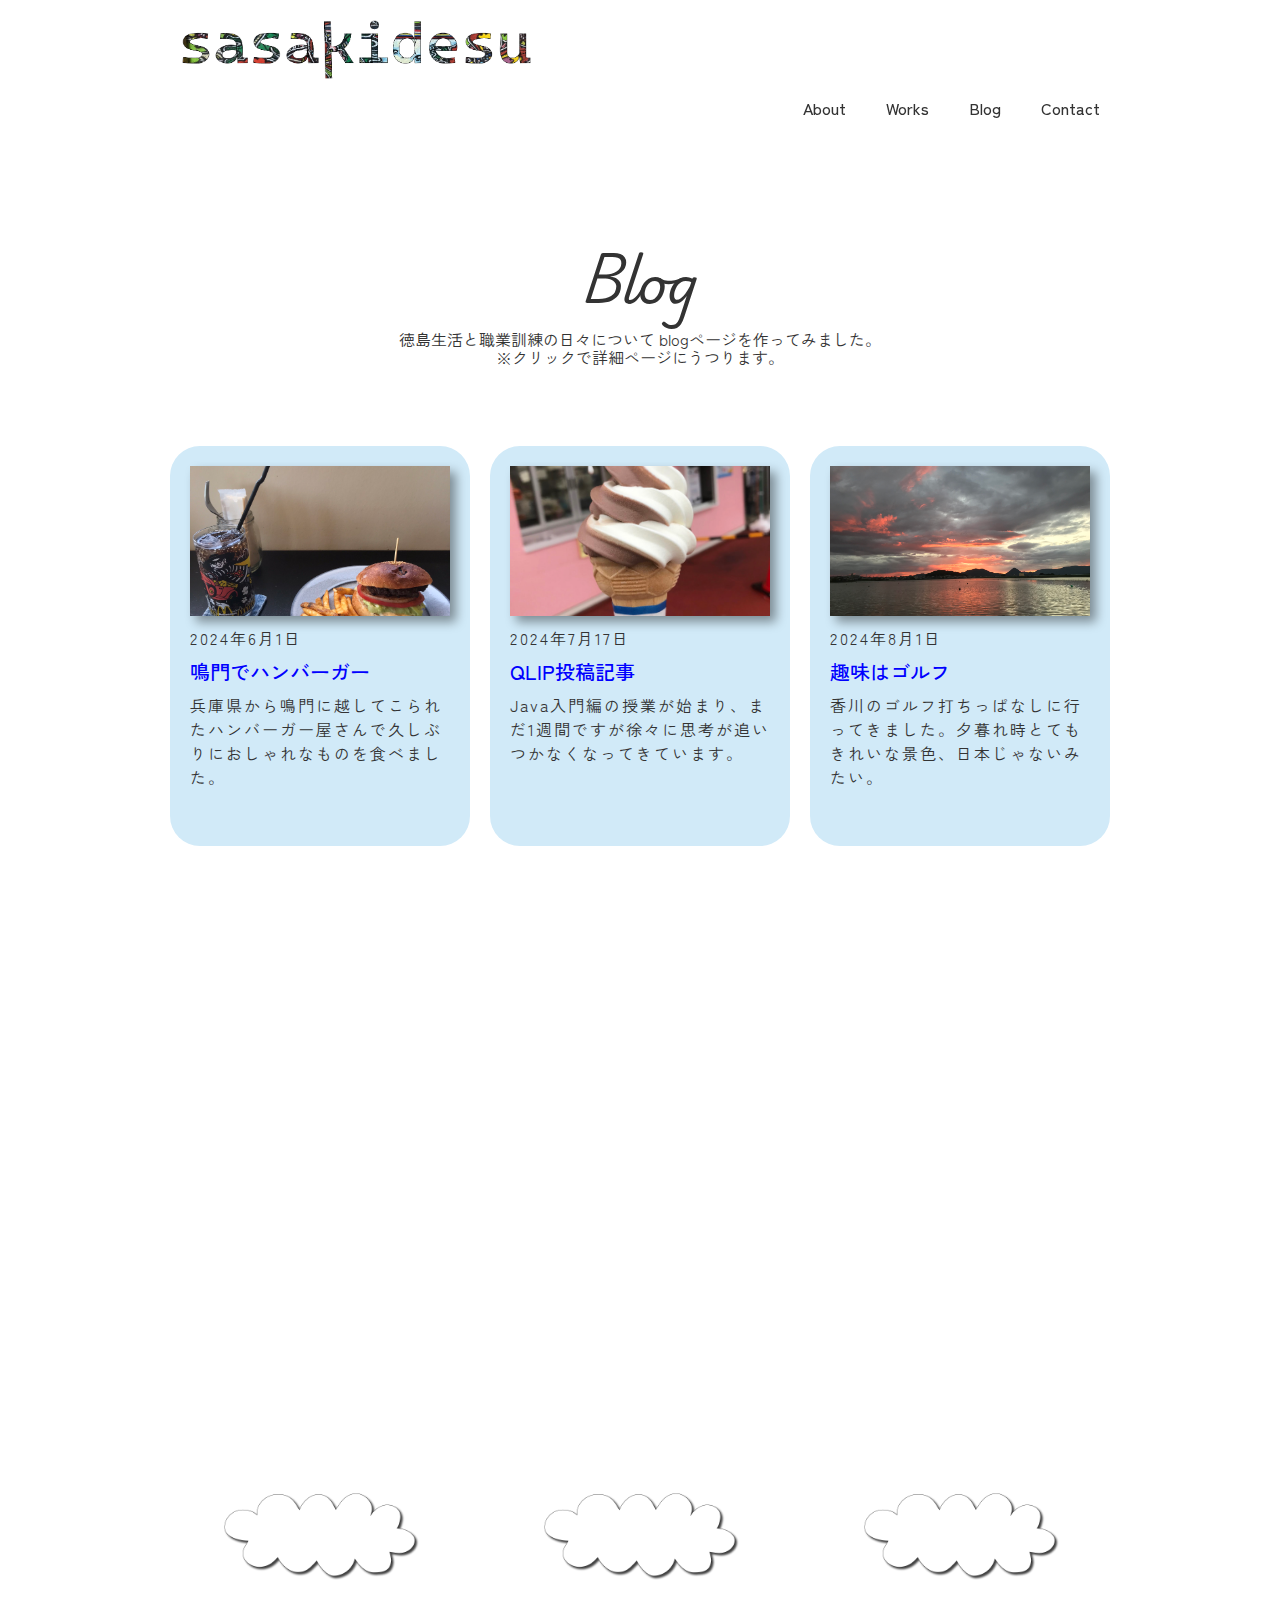
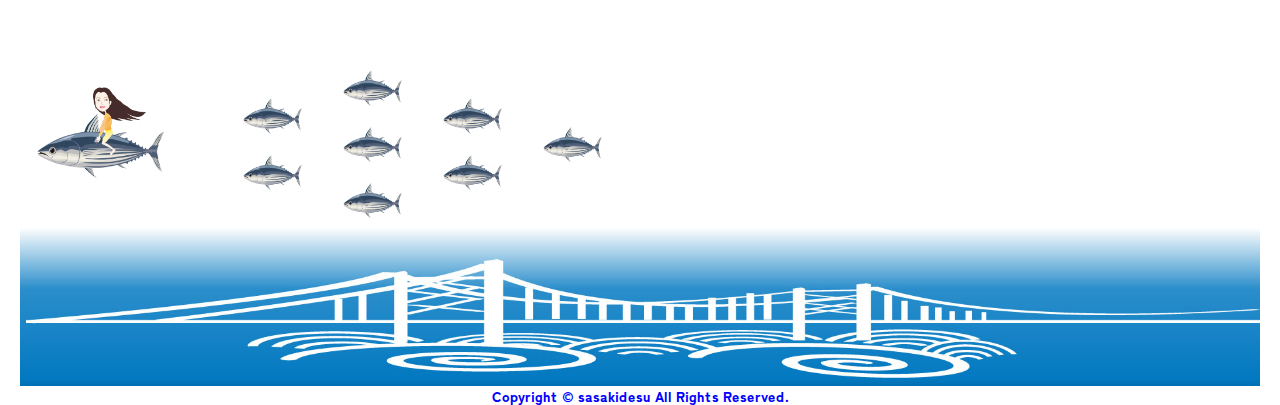
<file: index-blog.html>
<!DOCTYPE html>
<html lang="ja">

<head>
    <meta charset="UTF-8">
    <meta name="viewport" content="width=device-width, initial-scale=1.0">

    <meta name="description" content="ポートフォリオ">
    <meta name="keywords" content="ポートフォリオ,WEBデザイン,コーディング">

    <title>blog一覧</title>

    <!--リセットCSS-->
    <link rel="stylesheet" href="css/destyle.css">

    <!-- Googleフォントの読み込み -->
    <link rel="preconnect" href="https://fonts.googleapis.com">
    <link rel="preconnect" href="https://fonts.gstatic.com" crossorigin>

    <!-- "Zen Kaku Gothic New", sans-serifの読み込み -->
    <link href="https://fonts.googleapis.com/css2?family=Zen+Kaku+Gothic+New:wght@300;400;500;700;900&display=swap" rel="stylesheet">

    <!-- "Noto Sans JP", sans-serif;の読み込み -->
    <link href="https://fonts.googleapis.com/css2?family=Noto+Sans+JP:wght@100..900&family=Zen+Kaku+Gothic+New:wght@300;400;500;700;900&display=swap" rel="stylesheet">

    <!-- "Playwrite AU VIC", cursive;　の読み込み  -->
    <link href="https://fonts.googleapis.com/css2?family=Ingrid+Darling&family=Playwrite+AU+VIC:wght@100..400&display=swap" rel="stylesheet">


    <!-- 共通CSSの読み込み -->
    <link rel="stylesheet" href="css/common.css">
    <!--blogページcssの読み込み-->
    <link rel="stylesheet" href="css/blog.css">
    <!-- otherpageの共通 -->
    <link rel="stylesheet" href="css/ohtercommon.css">

</head>

<body>
    <header>
        <div class="header-area">
            <h1 class="logo">
                <!-- トップに飛ぶロゴ-->
                <a href="index.html">
                    <img src="img/logo_outline.png" alt="ヘッダーロゴ">
                </a>
            </h1>

            <!-- hamberger ボタン -->
            <div class="hamburger pc-none">
                <span></span>
                <span></span>
                <span></span>

            </div>
        </div>

        <!-- hamberger メニュー -->
        <ul class="slide-menu pc-none">
            <li><a href="index.html">Top</a></li>
            <li><a href="index-about.html">About</a></li>
            <li><a href="index-works.html">Works</a></li>
            <li><a href="index-blog.html">Blog</a></li>
            <li><a href="index-contact.html">Contact</a></li>
        </ul>

        <!-- PC用ナビボタン-->
        <nav class="h_nav sp-none">
            <ul class="menu">
                <li><a href="index-about.html">About</a></li>
                <li><a href="index-works.html">Works</a></li>
                <li><a href="index-blog.html">Blog</a></li>
                <li><a href="index-contact.html">Contact</a></li>
            </ul>
        </nav>
    </header>

    <main class="main">
        <div class="inner">
            <!-- トップページに戻るボタン -->
            <p id="page-top"><a href="#">↑<br>TOP</a></p>
            <section class="blog">

                <h2 class="ttl_box">Blog</h2>
                <div class="message">
                    <p>
                        徳島生活と職業訓練の日々について <br class="tablet-none"> blogページを作ってみました。<br>
                        ※クリックで詳細ページにうつります。
                    </p>
                </div>

                <ul class="blog_list">
                    <li>
                        <a href="index-bsingle.html" class="card huwatto">
                            <div class="photo">
                                <img src="img/blog/berger.jpeg" alt="鳴門のバーガー屋さん">
                            </div>
                            <div class="textdesu">
                                <p><time datetime="2024-6-1">2024年6月1日<time></p>
                                <h3>鳴門でハンバーガー</h3>
                                <div class="expm">
                                    <p>
                                        兵庫県から鳴門に越してこられたハンバーガー屋さんで久しぶりにおしゃれなものを食べました。
                                    </p>
                                </div>
                            </div>
                        </a>
                    </li>
                    <li>
                        <a href="" class="card fadeup">
                            <div class="photo">
                                <img src="img/blog/softcream.jpg" alt="ベランダ">
                            </div>
                            <div class="textdesu">
                                <p><time datetime="2024-7-17">2024年7月17日<time></p>
                                <h3>QLIP投稿記事</h3>
                                <div class="expm">
                                    <p>
                                        Java入門編の授業が始まり、まだ1週間ですが徐々に思考が追いつかなくなってきています。
                                    </p>
                                </div>
                            </div>
                        </a>
                    </li>
                    <li>
                        <a href="" class="card fadeup">
                            <div class="photo">
                                <img src="img/blog/yuuhi.jpeg" alt="ゴルフの練習">
                            </div>
                            <div class="textdesu">
                                <p><time datetime="2024-8-1">2024年8月1日<time></p>
                                <h3>趣味はゴルフ</h3>
                                <div class="expm">
                                    <p>
                                        香川のゴルフ打ちっぱなしに行ってきました。夕暮れ時とてもきれいな景色、日本じゃないみたい。
                                    </p>
                                </div>
                            </div>
                        </a>
                    </li>
                    <li>
                        <a href="" class="card fadeup">
                            <div class="photo">
                                <img src="img/blog/beranda1.jpeg" alt="ベランダのプランター">
                            </div>
                            <div class="textdesu">
                                <p><time datetime="2024-8-28">2024年8月28日<time></p>
                                <h3>QLIP投稿記事</h3>
                                <div class="expm">
                                    <p>
                                        ITパスポートから始まり、Java、illustration、Photoshop、htmlにCSS。怒涛の3カ月でした。
                                    </p>
                                </div>
                            </div>
                        </a>
                    </li>
                    <li>
                        <a href="" class="card fadeup">
                            <div class="photo">
                                <img src="img/blog/xd3.png" alt="ワイヤーフレーム">
                            </div>
                            <div class="textdesu">
                                <p><time datetime="2024-9-5">2024年9月5日<time></p>
                                <h3>初figmaとデザインカンプ</h3>
                                <div class="expm">
                                    <p>
                                    授業ではfigma、自分のポートフォリオではxdでワイヤーフレームとデザインカンプ作りました。
                                    </p>
                                </div>
                            </div>
                        </a>
                    </li>
                    <li>
                        <a href="" class="card fadeup">
                            <div class="photo">
                                <img src="img/blog/homepc.jpeg" alt="自宅のパソコン">
                            </div>
                            <div class="textdesu">
                                <p><time datetime="2024-10-18">2024年10月18日<time></p>
                                <h3>QLIP投稿記事</h3>
                                <div class="expm">
                                    <p>
                                        6月から始まり、あっという間にPHPの最終コーナーです。
                                    </p>
                                </div>
                            </div>
                        </a>
                    </li>
                </ul>
            </section>
        </div>


        <!-- ページネーション 
        <ul class="pagination">
            <li class="disabled">
                <a href="#"><i class="fas fa-angle-left"></i></a>
            </li>
            <li class="active"><a href="#">1</a></li>
            <li><a href="#">2</a></li>
            <li><a href="#">3</a></li>
            <li>
                <a href="#"><i class="fas fa-angle-right"></i></a>
            </li>
        </ul>
    </main>
    -->

    <footer>
        <!-- 雲ふわふわ -->
        <div class="huwahuwa">
            <ul class="huwahuwa">
                <li class="kumo">
                    <img src="img/common/kumo.png" alt="雲">
                </li>
                <li class="kumo">
                    <img src="img/common/kumo.png" alt="雲">
                </li>
                <li class="kumo">
                    <img src="img/common/kumo.png" alt="雲">
                </li>
                <ul>
        </div>

        <!-- 鰹と鳴門大橋 -->
        <div class="ugoku">
            <div class="katuotowatashi">
                <img src="img/common/katutowate.png" alt="鰹と私">
            </div>
            <ul class="katuotati">
                <li class="katuo">
                    <img src="img/common/katuode.png" alt="鰹">
                </li>
                <li class="katuo">
                    <img src="img/common/katuode.png" alt="鰹">
                </li>
            </ul>
            <ul class="katuotati">
                <li class="katuo">
                    <img src="img/common/katuode.png" alt="鰹">
                </li>
                <li class="katuo">
                    <img src="img/common/katuode.png" alt="鰹">
                </li>
                <li class="katuo">
                    <img src="img/common/katuode.png" alt="鰹">
                </li>
            </ul>
            <ul class="katuotati">
                <li class="katuo">
                    <img src="img/common/katuode.png" alt="鰹">
                </li>
                <li class="katuo">
                    <img src="img/common/katuode.png" alt="鰹">
                </li>
            </ul>
            <ul class="katuotati">
                <li class="katuo">
                    <img src="img/common/katuode.png" alt="鰹">
                </li>
            </ul>
        </div>
        <div>
            <img src="img/common/narutobridge2.jpg" alt="">
        </div>

        <!-- コピーライト -->
        <p class="f-copy">
            <small>
                Copyright © sasakidesu All Rights Reserved.
            </small>
        </p>

    </footer>

    <script src="https://cdnjs.cloudflare.com/ajax/libs/jquery/3.7.1/jquery.min.js"></script>
    <script src="js/code.js"></script>
</body>

</html>
</file>
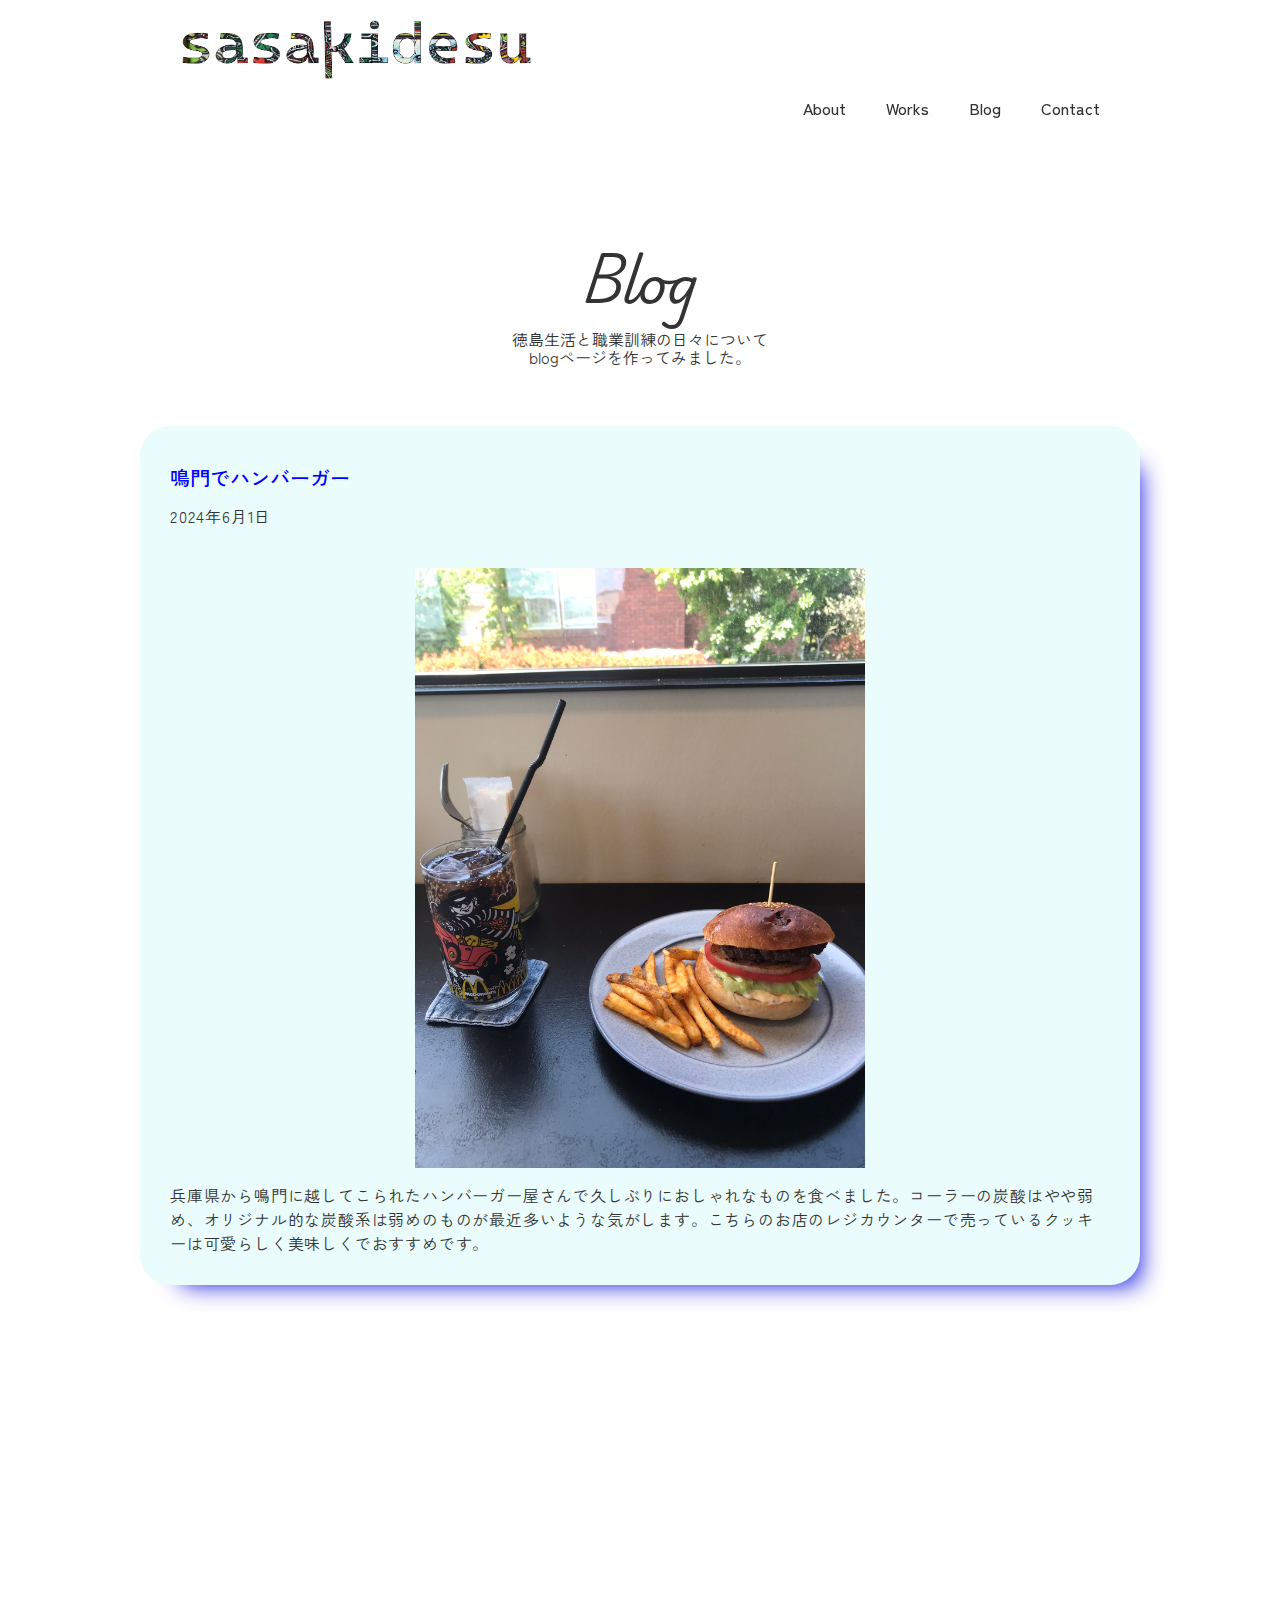
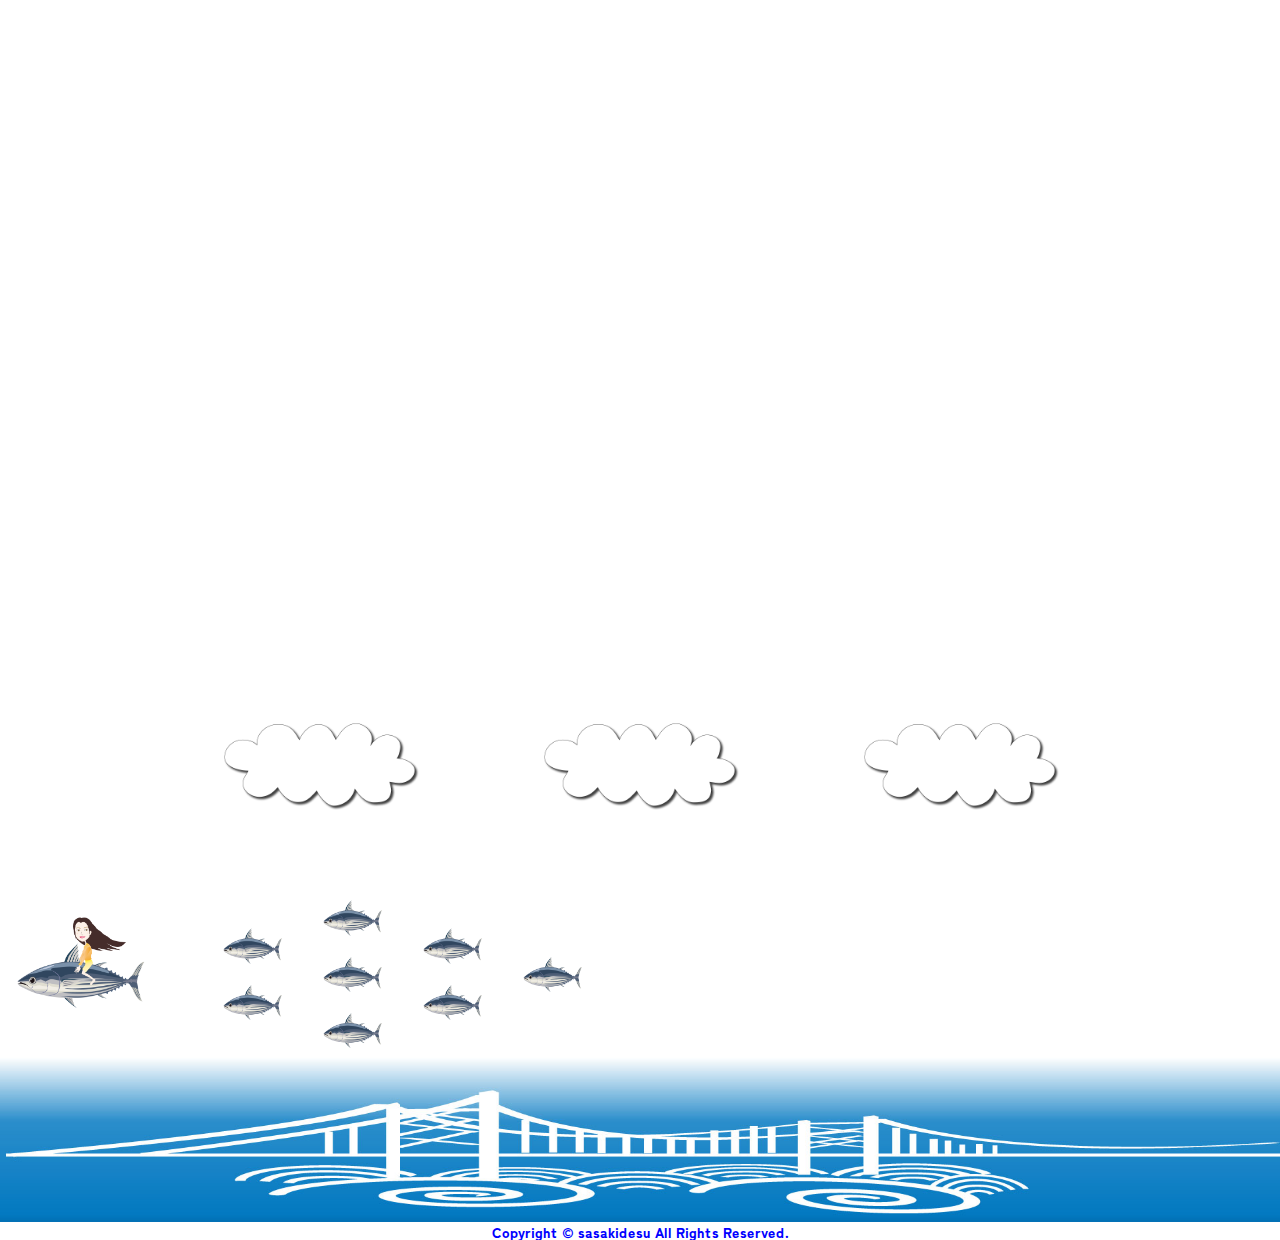
<file: index-bsingle.html>
<!DOCTYPE html>
<html lang="ja">

<head>
    <meta charset="UTF-8">
    <meta name="viewport" content="width=device-width, initial-scale=1.0">

    <meta name="description" content="ポートフォリオ">
    <meta name="keywords" content="ポートフォリオ,WEBデザイン,コーディング">

    <title>blog個別</title>

    <!--リセットCSS-->
    <link rel="stylesheet" href="css/destyle.css">

    <!-- Googleフォントの読み込み -->
    <link rel="preconnect" href="https://fonts.googleapis.com">
    <link rel="preconnect" href="https://fonts.gstatic.com" crossorigin>

    <!-- "Zen Kaku Gothic New", sans-serifの読み込み -->
    <link href="https://fonts.googleapis.com/css2?family=Zen+Kaku+Gothic+New:wght@300;400;500;700;900&display=swap" rel="stylesheet">

    <!-- "Noto Sans JP", sans-serif;の読み込み -->
    <link href="https://fonts.googleapis.com/css2?family=Noto+Sans+JP:wght@100..900&family=Zen+Kaku+Gothic+New:wght@300;400;500;700;900&display=swap" rel="stylesheet">

    <!-- "Playwrite AU VIC", cursive;　の読み込み  -->
    <link href="https://fonts.googleapis.com/css2?family=Ingrid+Darling&family=Playwrite+AU+VIC:wght@100..400&display=swap" rel="stylesheet">


    <!-- 共通CSSの読み込み -->
    <link rel="stylesheet" href="css/common.css">
    <!--blogページcssの読み込み-->
    <link rel="stylesheet" href="css/bsingle.css">
    <!-- otherpageの共通 -->
    <link rel="stylesheet" href="css/ohtercommon.css">

</head>

<body>
    <header>
        <div class="header-area">
            <h1 class="logo">
                <!-- トップに飛ぶロゴ-->
                <a href="index.html">
                    <img src="img/logo_outline.png" alt="ヘッダーロゴ">
                </a>
            </h1>

            <!-- hamberger ボタン -->
            <div class="hamburger pc-none">
                <span></span>
                <span></span>
                <span></span>

            </div>
        </div>

        <!-- hamberger メニュー -->
        <ul class="slide-menu pc-none">
            <li><a href="index.html">Top</a></li>
            <li><a href="index-about.html">About</a></li>
            <li><a href="index-works.html">Works</a></li>
            <li><a href="index-blog.html">Blog</a></li>
            <li><a href="index-contact.html">Contact</a></li>
        </ul>

        <!-- PC用ナビボタン-->
        <nav class="h_nav sp-none">
            <ul class="menu">
                <li><a href="index-about.html">About</a></li>
                <li><a href="index-works.html">Works</a></li>
                <li><a href="index-blog.html">Blog</a></li>
                <li><a href="index-contact.html">Contact</a></li>
            </ul>
        </nav>
    </header>

    <main class="main">
        <!-- トップページに戻るボタン -->
        <p id="page-top"><a href="#">↑<br>TOP</a></p>
        <section class="blog">
            <div class="inner">
                <h2 class="ttl_box">Blog</h2>
                <div class="message">
                    <p>
                        徳島生活と職業訓練の日々について <br> blogページを作ってみました。
                    </p>
                </div>

                <ul class="blog_list">
                    <li>
                        <div class="card huwatto">
                            <h3>鳴門でハンバーガー</h3>
                            <p><time datetime="2024-6-1">2024年6月1日<time></p>
                            <div class="photo">
                                <img src="img/blog/berger.jpeg" alt="鳴門でハンバーガー">
                            </div>
                            <div class="expm">
                                <p>
                                    兵庫県から鳴門に越してこられたハンバーガー屋さんで久しぶりにおしゃれなものを食べました。コーラーの炭酸はやや弱め、オリジナル的な炭酸系は弱めのものが最近多いような気がします。こちらのお店のレジカウンターで売っているクッキーは可愛らしく美味しくでおすすめです。
                                </p>
                            </div>
                        </div>
                    </li>
                    <li>
                        <div class="card fadeup">
                            <h3>QLIP投稿記事</h3>
                            <p><time datetime="2024-7-17">2024年7月17日<time></p>
                            <div class="photo">
                                <img src="img/blog/softcream.jpg" alt="ラムーのソフトクリーム">
                            </div>
                            <div class="expm">
                                <p>
                                    Java入門編の授業が始まり、まだ1週間ですが徐々に思考が追いつかなくなってきています。先生はプログラミングとは何かについて、根本のとても大事な論理的思考（無意識に使っている莫大な選択肢からくる行動）について様々なパターンを例にあげて説明してくれます。自分が知っていることは相手も知っている前提で話をしがちな私の思考を変えていかないと難しいなと思いました。<br>
                                    写真はＰＡＫＵＰＡＫＵのソフトクリームです。学校の帰りに買い物で立ち寄るスーパー（ラ・ムー）で見つけ最近初めて食べました。100円という価格はマクドやＩＫＥＡ、コストコ並みのコスパの良さで驚きました。最近のお気に入りおやつです。
                                </p>
                            </div>

                        </div>
                    </li>
                    <li>
                        <div class="card fadeup">
                            <h3>趣味はゴルフ</h3>
                            <p><time datetime="2024-8-1">2024年8月1日<time></p>
                            <div class="photo">
                                <img src="img/blog/yuuhi.jpeg" alt="ゴルフの練習で夕日を見た">
                            </div>
                            <div class="expm">
                                <p>
                                    香川のゴルフ打ちっぱなしに行ってきました。夕暮れ時とてもきれいな景色、日本じゃないみたい。<br>
                                    9月からゴルフのグループレッスン１か月サブスク？レッスン受け放題題プラン）に通い始めました。徳島ではこのサブスクプランはまだ浸透されていないとのことです。
                                </p>
                            </div>
                        </div>
                    </li>
                    <li>
                        <div class="card fadeup">
                            <h3>QLIP投稿記事</h3>
                            <p><time datetime="2024-8-28">2024年8月28日<time></p>
                            <div class="photo">
                                <img src="img/blog/beranda1.jpeg" alt="ベランダの花">
                            </div>
                            <div class="expm">
                                <p>
                                    ITパスポートから始まり、Java、illustration、Photoshop、そしてhtmlにCSS。怒涛の3カ月でした。そして、figmaでワイヤーフレームとデザインカンプの作成方法を学び、今日からJavaScriptが始まりまりました。いつも最初はイケる！って思ってても途中で苦悩の日々になります。現在朝礼では自分のポートフォリオについての計画発表をしています。色んな人の考えや先生のアドバスを聞けるのは大変参考になります。<br>
                                    写真はベランダに置いているプランターです。花の横に再利用目的のネギ（3回目の再利用を狙っています）…お水をあげるたびにセンスのなさがあふれているこのプランターが自分の頭の中のような気がしてなりません。
                                    自分のスキルを考えたらぞっとしますが、少しでもポートフォリオが形になるよう頑張りたいと思います。
                                </p>
                            </div>
                        </div>
                    </li>
                    <li>
                        <div class="card fadeup">
                            <h3>初のワイヤーフレームにデザインカンプ</h3>
                            <p><time datetime="2024-9-5">2024年9月5日<time></p>
                            <div class="photo">
                                <img src="img/blog/xd.png" alt="ワイヤーフレーム">
                            </div>
                            <div class="expm">
                                <p>
                                    figmaでワイヤーフレーム習いましたが、自分のポートフォリオでは年間契約しているAdobeのxdでトライすることにしました。figmaは２日間でワイヤーフレームとデザインカンプを学び、xdはまさに独学です。時間がなくて少し触れただけですが使いこなせたら楽しいだろうなぁ。
                                </p>
                            </div>
                        </div>
                    </li>
                    <li>
                        <div class="card fadeup">
                            <h3>QLIP投稿記事</h3>
                            <p><time datetime="2024-10-18">2024年10月18日<time></p>
                            <div class="photo">
                                <img src="img/blog/homepc.jpeg" alt="自宅のパソコン">
                            </div>
                            <div class="photo">
                                <img src="img/blog/beranda2.jpeg" alt="ベランダの花">
                            </div>
                            <div class="expm">
                                <p>
                                    6月から始まり、あっという間にPHPの最終コーナーです。相変わらず分かったようで分かってない日々ですが、今過去最高に自宅のパソコンに触れ、睡眠時間は過去２番目に短いです。<br>
                                    写真は自宅のパソコンと前回投稿した時のベランダのお花です。<br>
                                    パソコン机は折り畳みの簡易なもので狭くて使い勝手がとても悪かったので、苦肉の策でキッチン棚のリフォームで余った板を貼り面積を増やして強引に設置しました。受講する前、妹セレクトのハードディスクは購入して数年経つのにほぼ未使用な状態、セキュリティソフトも購入したものの導入していない状態でしたので、今パソコンは大活躍で喜んでいると思います。（私に）上手く使えてもらえず泣いているかもしれませんが…。<br>
                                    お花はお水をあげてるだけですが、すくすくと育っています。
                                    残り２か月となりました。学べる環境に感謝し分からないなりにも最後まで頑張りたいと思います！
                                </p>
                            </div>
                        </div>
                    </li>
                </ul>

            </div>
        </section>

    </main>

    <footer>
        <!-- 雲ふわふわ -->
        <div class="huwahuwa">
            <ul class="huwahuwa">
                <li class="kumo">
                    <img src="img/common/kumo.png" alt="雲">
                </li>
                <li class="kumo">
                    <img src="img/common/kumo.png" alt="雲">
                </li>
                <li class="kumo">
                    <img src="img/common/kumo.png" alt="雲">
                </li>
                <ul>
        </div>

        <!-- 鰹と鳴門大橋 -->
        <div class="ugoku">
            <div class="katuotowatashi">
                <img src="img/common/katutowate.png" alt="鰹と私">
            </div>
            <ul class="katuotati">
                <li class="katuo">
                    <img src="img/common/katuode.png" alt="鰹">
                </li>
                <li class="katuo">
                    <img src="img/common/katuode.png" alt="鰹">
                </li>
            </ul>
            <ul class="katuotati">
                <li class="katuo">
                    <img src="img/common/katuode.png" alt="鰹">
                </li>
                <li class="katuo">
                    <img src="img/common/katuode.png" alt="鰹">
                </li>
                <li class="katuo">
                    <img src="img/common/katuode.png" alt="鰹">
                </li>
            </ul>
            <ul class="katuotati">
                <li class="katuo">
                    <img src="img/common/katuode.png" alt="鰹">
                </li>
                <li class="katuo">
                    <img src="img/common/katuode.png" alt="鰹">
                </li>
            </ul>
            <ul class="katuotati">
                <li class="katuo">
                    <img src="img/common/katuode.png" alt="鰹">
                </li>
            </ul>
        </div>
        <div>
            <img src="img/common/narutobridge2.jpg" alt="">
        </div>

        <!-- コピーライト -->
        <p class="f-copy">
            <small>
                Copyright © sasakidesu All Rights Reserved.
            </small>
        </p>

    </footer>

    <script src="https://cdnjs.cloudflare.com/ajax/libs/jquery/3.7.1/jquery.min.js"></script>
    <script src="js/code.js"></script>
</body>

</html>
</file>
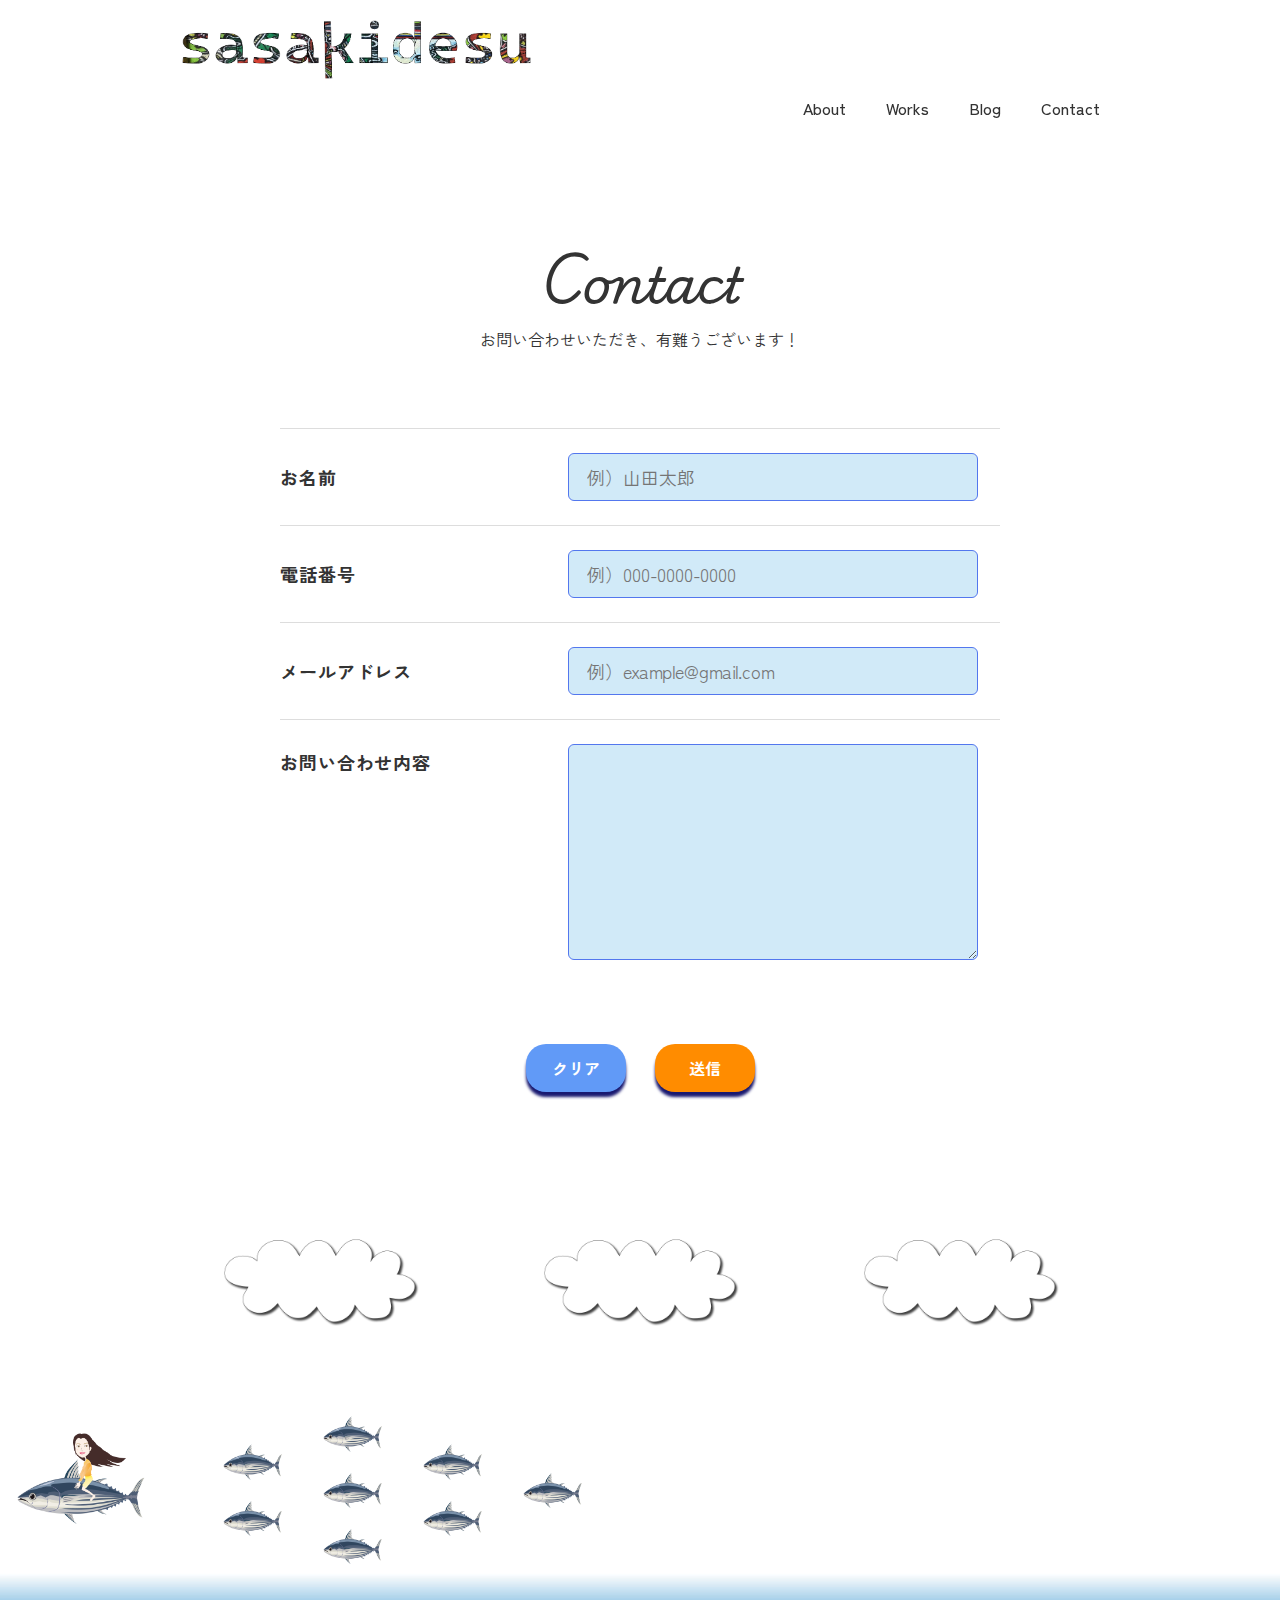
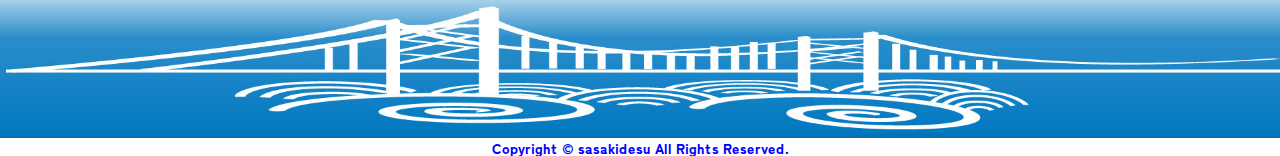
<file: index-contact.html>
<!DOCTYPE html>
<html lang="ja">

<head>
    <meta charset="UTF-8">
    <meta name="viewport" content="width=device-width, initial-scale=1.0">

    <meta name="description" content="ポートフォリオ">
    <meta name="keywords" content="ポートフォリオ,WEBデザイン,コーディング">

    <title>Contact</title>

    <!--リセットCSS-->
    <link rel="stylesheet" href="css/destyle.css">

    <!-- Googleフォントの読み込み -->
    <link rel="preconnect" href="https://fonts.googleapis.com">
    <link rel="preconnect" href="https://fonts.gstatic.com" crossorigin>

    <!-- "Zen Kaku Gothic New", sans-serifの読み込み -->
    <link href="https://fonts.googleapis.com/css2?family=Zen+Kaku+Gothic+New:wght@300;400;500;700;900&display=swap" rel="stylesheet">

    <!-- "Noto Sans JP", sans-serif;の読み込み -->
    <link href="https://fonts.googleapis.com/css2?family=Noto+Sans+JP:wght@100..900&family=Zen+Kaku+Gothic+New:wght@300;400;500;700;900&display=swap" rel="stylesheet">

    <!-- "Playwrite AU VIC", cursive;　の読み込み  -->
    <link href="https://fonts.googleapis.com/css2?family=Ingrid+Darling&family=Playwrite+AU+VIC:wght@100..400&display=swap" rel="stylesheet">



    <!-- 共通CSSの読み込み -->
    <link rel="stylesheet" href="css/common.css">
    <!--contactページcssの読み込み-->
    <link rel="stylesheet" href="css/contact.css">
    <!-- otherpageの共通 -->
    <link rel="stylesheet" href="css/ohtercommon.css">


</head>

<body>
    <header>
        <div class="header-area">
            <h1 class="logo">
                    <!-- トップに飛ぶロゴ-->
                    <a href="index.html">
                        <img src="img/logo_outline.png" alt="ヘッダーロゴ">
                    </a>
                </h1>

            <!-- hamberger ボタン -->
            <div class="hamburger pc-none">
                <span></span>
                <span></span>
                <span></span>

            </div>
        </div>

        <!-- hamberger メニュー -->
        <ul class="slide-menu pc-none">
            <li><a href="index.html">Top</a></li>
            <li><a href="index-about.html">About</a></li>
            <li><a href="index-works.html">Works</a></li>
            <li><a href="index-blog.html">Blog</a></li>
            <li><a href="index-contact.html">Contact</a></li>
        </ul>

        <!-- PC用ナビボタン-->
        <nav class="h_nav sp-none">
            <ul class="menu">
                <li><a href="index-about.html">About</a></li>
                <li><a href="index-works.html">Works</a></li>
                <li><a href="index-blog.html">Blog</a></li>
                <li><a href="index-contact.html">Contact</a></li>
            </ul>
        </nav>
    </header>

    <main class="main">
        <div class="inner">
            <!-- トップページに戻るボタン -->
            <p id="page-top"><a href="#">↑<br>TOP</a></p>

            <h2 class="ttl_ohter">Contact</h2>
            <!-- 前説 -->
            <div class="message">
                <p>
                お問い合わせいただき、有難うございます！
            </p>
            </div>


            <div class="form">

                <div class="item">
                    <p class="label">お名前</p>
                    <input type="text" class="input" placeholder="例）山田太郎">
                </div>
                <div class="item">
                    <p class="label">電話番号</p>
                    <input type="text" class="input" placeholder="例）000-0000-0000">
                </div>
                <div class="item">
                    <p class="label">メールアドレス</p>
                    <input type="email" class="input" placeholder="例）example@gmail.com">
                </div>
                <div class="item">
                    <p class="label msg">お問い合わせ内容</p>
                    <textarea class="textarea"></textarea>
                </div>

                <div class="clear_or_mail">
                    <input class="clear_btn" type="reset" value="クリア">
                    <input class="mail_btn" type="submit" value="送信">
                </div>

                <!-- <a href="">
                    <input type="submit" class="form-btn" value="送信する">
                </a> -->

            </div>
        </div>

    </main>

    <footer>
        <!-- 雲ふわふわ -->
        <div class="huwahuwa">
            <ul class="huwahuwa">
                <li class="kumo">
                    <img src="img/common/kumo.png" alt="雲">
                </li>
                <li class="kumo">
                    <img src="img/common/kumo.png" alt="雲">
                </li>
                <li class="kumo">
                    <img src="img/common/kumo.png" alt="雲">
                </li>
                <ul>
        </div>

        <!-- 鰹と鳴門大橋 -->
        <div class="ugoku">
            <div class="katuotowatashi">
                <img src="img/common/katutowate.png" alt="鰹と私">
            </div>
            <ul class="katuotati">
                <li class="katuo">
                    <img src="img/common/katuode.png" alt="鰹">
                </li>
                <li class="katuo">
                    <img src="img/common/katuode.png" alt="鰹">
                </li>
            </ul>
            <ul class="katuotati">
                <li class="katuo">
                    <img src="img/common/katuode.png" alt="鰹">
                </li>
                <li class="katuo">
                    <img src="img/common/katuode.png" alt="鰹">
                </li>
                <li class="katuo">
                    <img src="img/common/katuode.png" alt="鰹">
                </li>
            </ul>
            <ul class="katuotati">
                <li class="katuo">
                    <img src="img/common/katuode.png" alt="鰹">
                </li>
                <li class="katuo">
                    <img src="img/common/katuode.png" alt="鰹">
                </li>
            </ul>
            <ul class="katuotati">
                <li class="katuo">
                    <img src="img/common/katuode.png" alt="鰹">
                </li>
            </ul>
        </div>
        <div>
            <img src="img/common/narutobridge2.jpg" alt="">
        </div>

        <!-- コピーライト -->
        <p class="f-copy">
            <small>
                Copyright © sasakidesu All Rights Reserved.
            </small>
        </p>

    </footer>


    <script src="https://cdnjs.cloudflare.com/ajax/libs/jquery/3.7.1/jquery.min.js"></script>
    <script src="js/code.js"></script>
</body>

</html>
</file>
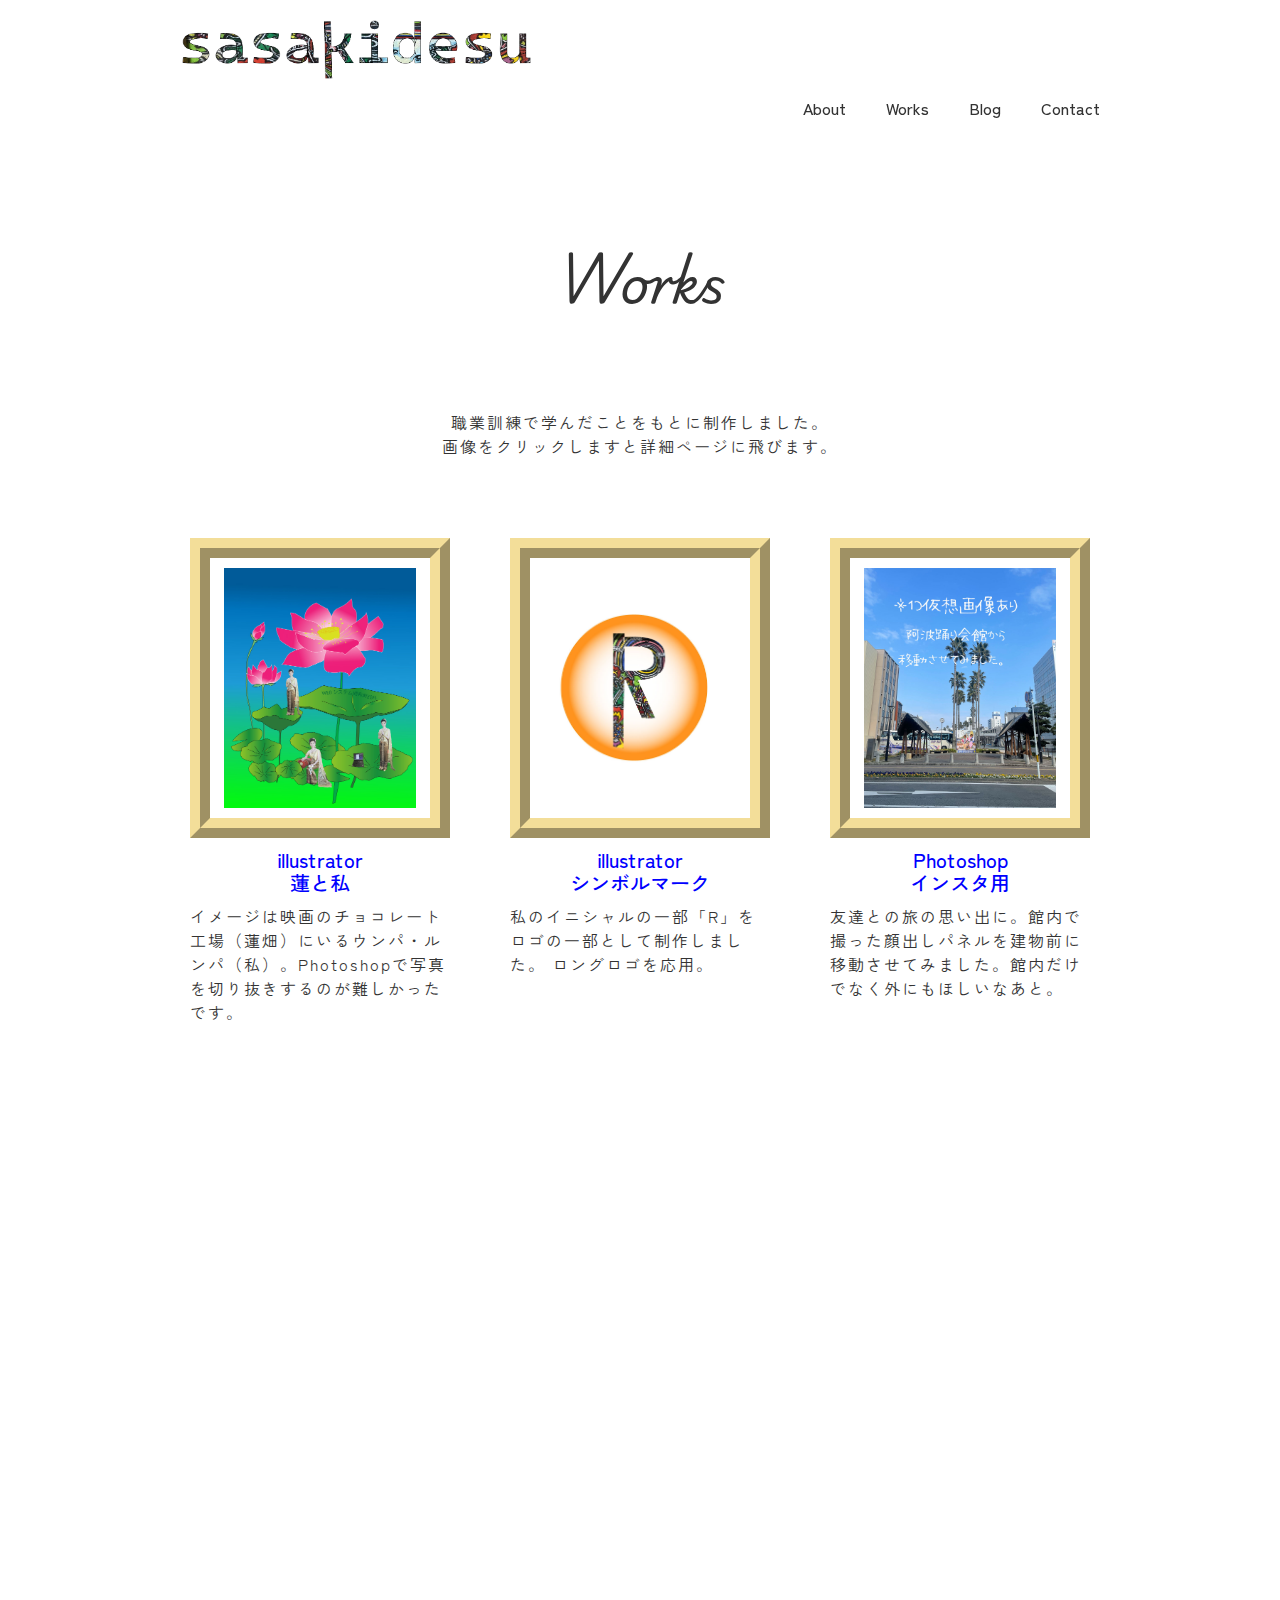
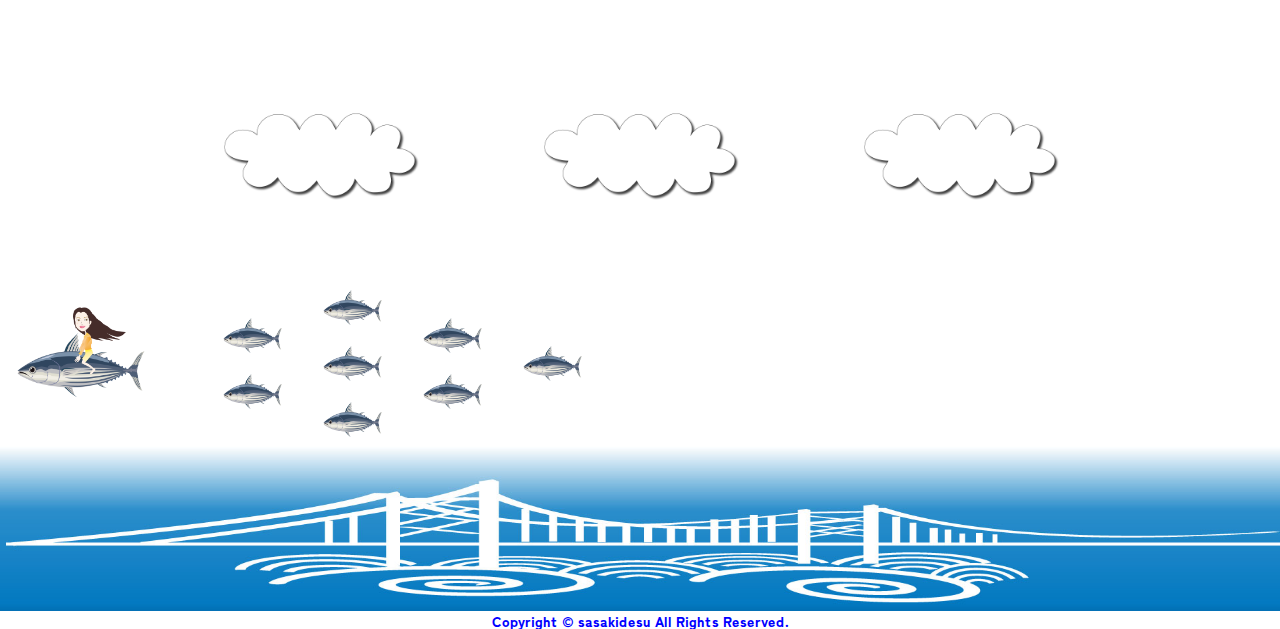
<file: index-works.html>
<!DOCTYPE html>
<html lang="ja">

<head>
    <meta charset="UTF-8">
    <meta name="viewport" content="width=device-width, initial-scale=1.0">

    <meta name="description" content="ポートフォリオ">
    <meta name="keywords" content="ポートフォリオ,WEBデザイン,コーディング">

    <title>Works</title>

    <!--リセットCSS-->
    <link rel="stylesheet" href="css/destyle.css">

    <!-- Googleフォントの読み込み -->
    <link rel="preconnect" href="https://fonts.googleapis.com">
    <link rel="preconnect" href="https://fonts.gstatic.com" crossorigin>

    <!-- "Zen Kaku Gothic New", sans-serifの読み込み -->
    <link href="https://fonts.googleapis.com/css2?family=Zen+Kaku+Gothic+New:wght@300;400;500;700;900&display=swap" rel="stylesheet">

    <!-- "Noto Sans JP", sans-serif;の読み込み -->
    <link href="https://fonts.googleapis.com/css2?family=Noto+Sans+JP:wght@100..900&family=Zen+Kaku+Gothic+New:wght@300;400;500;700;900&display=swap" rel="stylesheet">

    <!-- "Playwrite AU VIC", cursive;　の読み込み  -->
    <link href="https://fonts.googleapis.com/css2?family=Ingrid+Darling&family=Playwrite+AU+VIC:wght@100..400&display=swap" rel="stylesheet">


    <!-- 共通CSSの読み込み -->
    <link rel="stylesheet" href="css/common.css">
    <!--worksページcssの読み込み-->
    <link rel="stylesheet" href="css/works.css">
    <!-- otherpageの共通 -->
    <link rel="stylesheet" href="css/ohtercommon.css">

</head>

<body>
    <header>
        <div class="header-area">
            <h1 class="logo">
                <!-- トップに飛ぶロゴ-->
                <a href="index.html">
                    <img src="img/logo_outline.png" alt="ヘッダーロゴ">
                </a>
            </h1>

            <!-- hamberger ボタン -->
            <div class="hamburger pc-none">
                <span></span>
                <span></span>
                <span></span>

            </div>

            <!-- hamberger メニュー -->
            <ul class="slide-menu pc-none">
                <li><a href="index.html">Top</a></li>
                <li><a href="index-about.html">About</a></li>
                <li><a href="index-works.html">Works</a></li>
                <li><a href="index-blog.html">Blog</a></li>
                <li><a href="index-contact.html">Contact</a></li>
            </ul>

            <!-- PC用ナビボタン-->
            <nav class="h_nav sp-none">
                <ul class="menu">
                    <li><a href="index-about.html">About</a></li>
                    <li><a href="index-works.html">Works</a></li>
                    <li><a href="index-blog.html">Blog</a></li>
                    <li><a href="index-contact.html">Contact</a></li>
                </ul>
            </nav>
    </header>

    <main class="main">
        <!-- トップページに戻るボタン -->
        <p id="page-top"><a href="#">↑<br>TOP</a></p>
        <section class="pbs">
            <div class="inner">


                <h2 class="ttl_ohter">Works</h2>
                <div class="message">
                    <p>
                        職業訓練で学んだことをもと<br class="tablet-none">に制作しました。<br>
                         画像をクリックしますと<br class="tablet-none">詳細ページに飛びます。
                    </p>
                </div>
                <!--works紹介-->
                <ul class="works">
                    <li class="huwatto fuwatto">
                        <div class="card_works">
                            <a href="index-wsingle.html">
                                <img src="img/works/syuusei_hasu.jpg" alt="蓮と私">
                            </a>
                            <h3>
                                illustrator<br>蓮と私
                            </h3>
                            <p>
                                イメージは映画のチョコレート工場（蓮畑）にいるウンパ・ルンパ（私）。Photoshopで写真を切り抜きするのが難しかったです。
                            </p>
                        </div>
                    </li>
                    <li class="fadeup fuwatto">
                        <div class="card_works">
                            <a href="#">
                                <img src="img/symbol__mark2.jpg" alt="シンボルマーク">
                            </a>
                            <div class="explan">
                                <h3>
                                    illustrator <br>シンボルマーク
                                </h3>
                                <p>
                                    私のイニシャルの一部「R」をロゴの一部として制作しました。
                                    ロングロゴを応用。
                                </p>
                            </div>

                        </div>
                    </li>
                    <li class="fadeup invew ">
                        <div class="card_works">
                            <a href="#">
                                <img src="img/works/awaodori.jpg" alt="ロングロゴ">
                            </a>
                            <h3>
                                Photoshop <br>インスタ用
                            </h3>
                            <p>
                                友達との旅の思い出に。館内で撮った顔出しパネルを建物前に移動させてみました。館内だけでなく外にもほしいなあと。
                            </p>
                        </div>
                    </li>
                    <li class="fadeup delay02">
                        <div class="card_works">
                            <a href="#">
                                <img src="img/works/readmore3.png" alt="お月さん">
                            </a>
                            <h3>
                                illustrator <br>moreボタン
                            </h3>
                            <p>
                                ポートフォリオトップページに追加でつけたmoreボタンのデザイン。いつも描いているお月さんをillustratorで。
                            </p>
                            </p>
                            </p>
                            </p>
                        </div>
                    </li>
                    <li class="fadeup delay03">
                        <div class="card_works">
                            <a href="#">
                                <img src="img/top/readme.png" alt="ダミー">
                            </a>
                            <h3>
                                Photoshop <br>ダミー
                            </h3>
                            <p>
                                テキストテキストテキストテキストテキストテキストテキストテキスト
                            </p>
                        </div>
                    </li>
                </ul>

            </div>
        </section>
    </main>

    <footer>
        <!-- 雲ふわふわ -->
        <div class="huwahuwa">
            <ul class="huwahuwa">
                <li class="kumo">
                    <img src="img/common/kumo.png" alt="雲">
                </li>
                <li class="kumo">
                    <img src="img/common/kumo.png" alt="雲">
                </li>
                <li class="kumo">
                    <img src="img/common/kumo.png" alt="雲">
                </li>
                <ul>
        </div>

        <!-- 鰹と鳴門大橋 -->
        <div class="ugoku">
            <div class="katuotowatashi">
                <img src="img/common/katutowate.png" alt="鰹と私">
            </div>
            <ul class="katuotati">
                <li class="katuo">
                    <img src="img/common/katuode.png" alt="鰹">
                </li>
                <li class="katuo">
                    <img src="img/common/katuode.png" alt="鰹">
                </li>
            </ul>
            <ul class="katuotati">
                <li class="katuo">
                    <img src="img/common/katuode.png" alt="鰹">
                </li>
                <li class="katuo">
                    <img src="img/common/katuode.png" alt="鰹">
                </li>
                <li class="katuo">
                    <img src="img/common/katuode.png" alt="鰹">
                </li>
            </ul>
            <ul class="katuotati">
                <li class="katuo">
                    <img src="img/common/katuode.png" alt="鰹">
                </li>
                <li class="katuo">
                    <img src="img/common/katuode.png" alt="鰹">
                </li>
            </ul>
            <ul class="katuotati">
                <li class="katuo">
                    <img src="img/common/katuode.png" alt="鰹">
                </li>
            </ul>
        </div>
        <div>
            <img src="img/common/narutobridge2.jpg" alt="">
        </div>

        <!-- コピーライト -->
        <p class="f-copy">
            <small>
                Copyright © sasakidesu All Rights Reserved.
            </small>
        </p>

    </footer>


    <script src="https://cdnjs.cloudflare.com/ajax/libs/jquery/3.7.1/jquery.min.js"></script>
    <script src="js/code.js"></script>

</body>

</html>
</file>
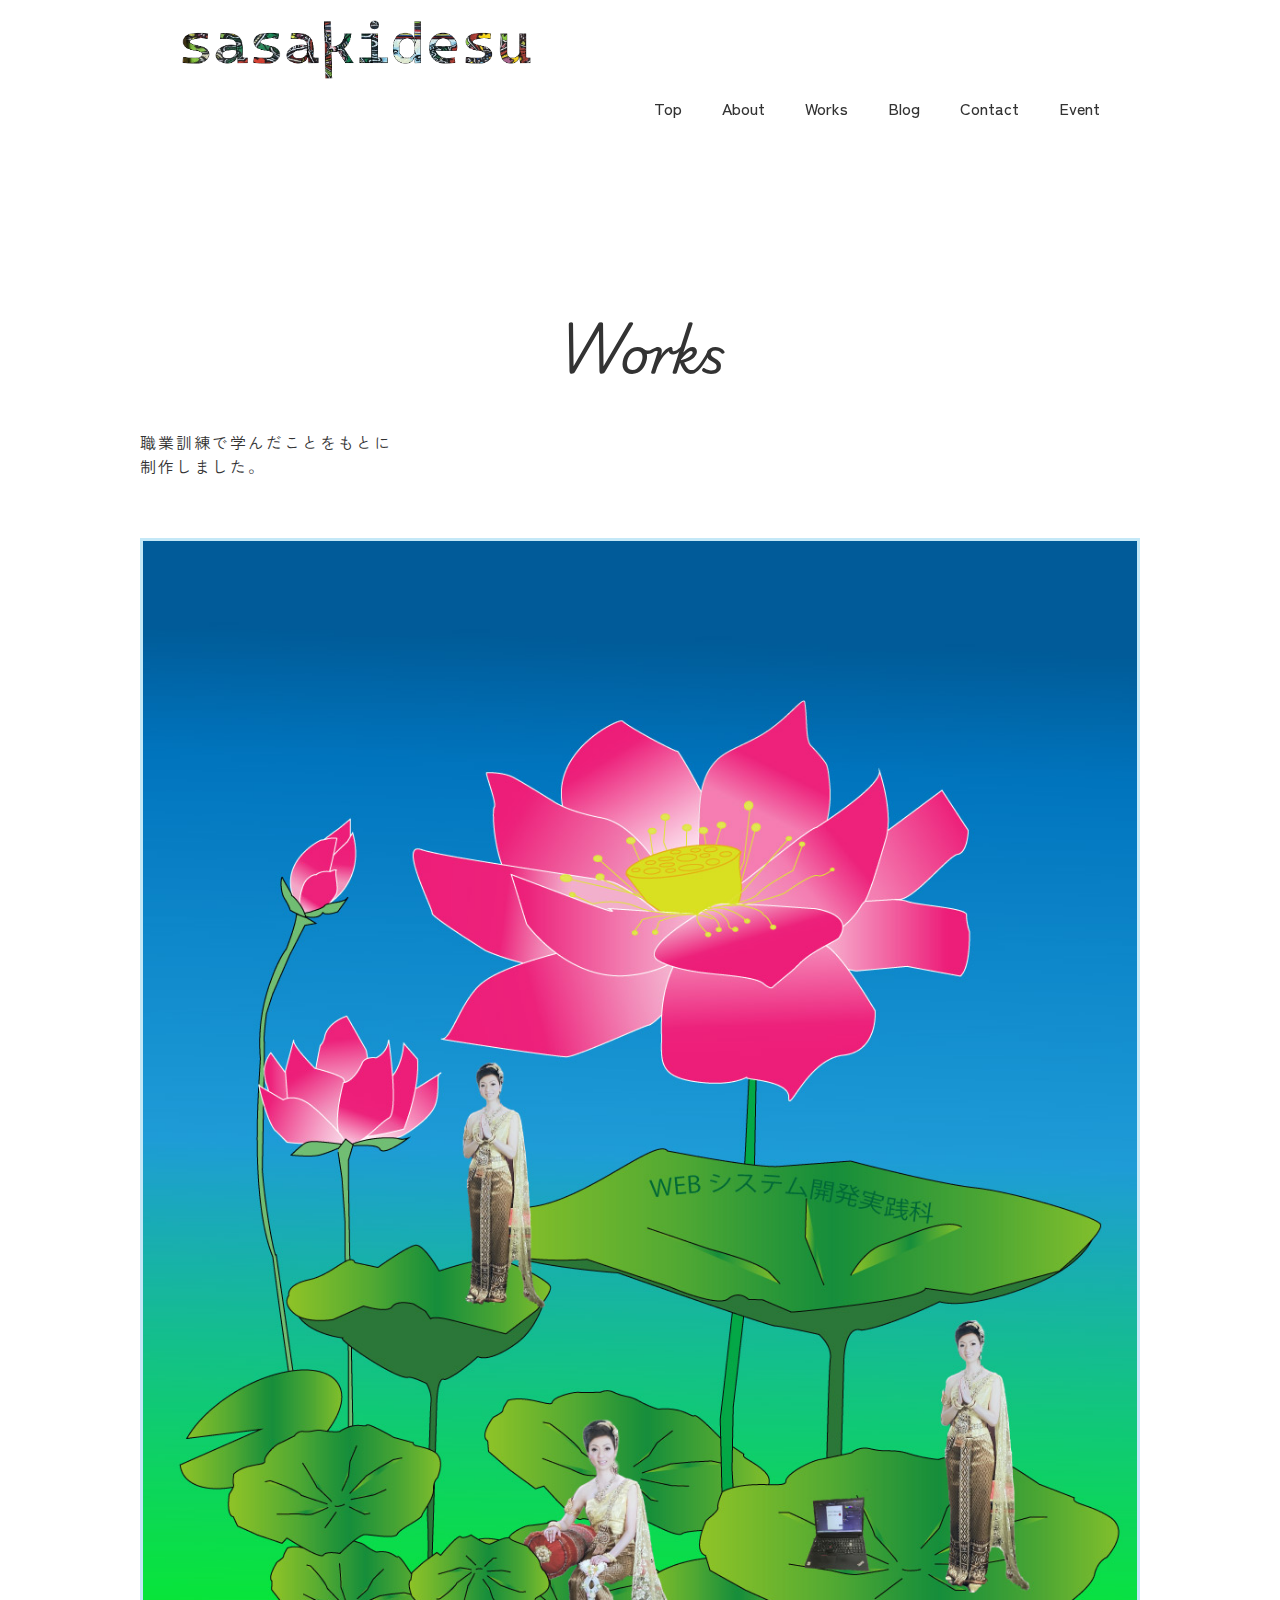
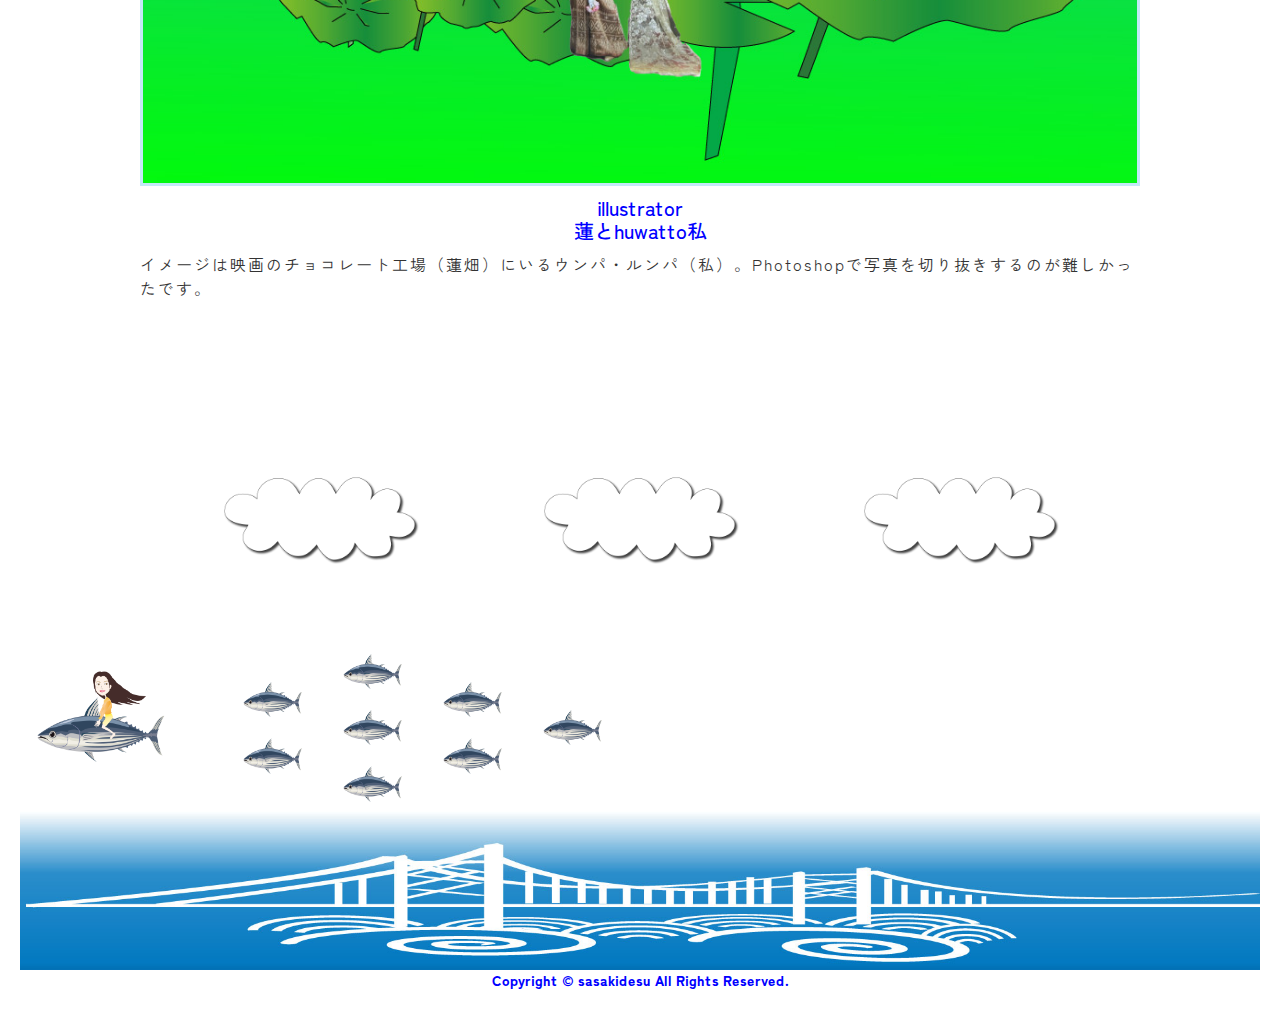
<file: index-wsingle.html>
<!DOCTYPE html>
<html lang="ja">

<head>
    <meta charset="UTF-8">
    <meta name="viewport" content="width=device-width, initial-scale=1.0">

    <meta name="description" content="ポートフォリオ">
    <meta name="keywords" content="ポートフォリオ,WEBデザイン,コーディング">

    <title>Single(Works)S</title>

    <!--リセットCSS-->
    <link rel="stylesheet" href="css/destyle.css">

    <!-- Googleフォントの読み込み -->
    <link rel="preconnect" href="https://fonts.googleapis.com">
    <link rel="preconnect" href="https://fonts.gstatic.com" crossorigin>

    <!-- "Zen Kaku Gothic New", sans-serifの読み込み -->
    <link href="https://fonts.googleapis.com/css2?family=Zen+Kaku+Gothic+New:wght@300;400;500;700;900&display=swap" rel="stylesheet">

    <!-- "Noto Sans JP", sans-serif;の読み込み -->
    <link href="https://fonts.googleapis.com/css2?family=Noto+Sans+JP:wght@100..900&family=Zen+Kaku+Gothic+New:wght@300;400;500;700;900&display=swap" rel="stylesheet">

    <!-- "Playwrite AU VIC", cursive;　の読み込み  -->
    <link href="https://fonts.googleapis.com/css2?family=Ingrid+Darling&family=Playwrite+AU+VIC:wght@100..400&display=swap" rel="stylesheet">


    <!-- 共通CSSの読み込み -->
    <link rel="stylesheet" href="css/common.css">
    <!--singleページcssの読み込み-->
    <link rel="stylesheet" href="css/wsingle.css">
    <!-- otherpageの共通 -->
    <link rel="stylesheet" href="css/ohtercommon.css">

</head>

<body>
    <header>
        <div class="header-area">
            <h1 class="logo">
                <!-- トップに飛ぶロゴ-->
                <a href="index.html">
                    <img src="img/logo_outline.png" alt="ヘッダーロゴ">
                </a>
            </h1>

            <!-- hamberger ボタン -->
            <div class="hamburger pc-none">
                <span></span>
                <span></span>
                <span></span>

            </div>
        </div>    
        <!-- hamberger メニュー -->
             <ul class="slide-menu pc-none">
                <li><a href="index.html">Top</a></li>
                <li><a href="about.html">About</a></li>
                <li><a href="works.html">Works</a></li>
                <li><a href="blog.html">Blog</a></li>
                <li><a href="contact.html">Contact</a></li>
                <li><a href="event.html">Event</a></li>

            </ul>

            <!-- PC用ナビボタン-->
            <nav class="h_nav sp-none">
                <ul class="menu">
                <li><a href="index.html">Top</a></li>
                <li><a href="about.html">About</a></li>
                <li><a href="works.html">Works</a></li>
                <li><a href="blog.html">Blog</a></li>
                <li><a href="contact.html">Contact</a></li>
                <li><a href="event.html">Event</a></li>
                </ul>
            </nav>
    </header>

    <main class="main">
        <!-- トップページに戻るボタン -->
        <p id="page-top"><a href="#">↑<br>TOP</a></p>
        <section class="pbs">
            <div class="inner">
                <h2 class="ttl_ohter">Works</h2>
                <div class="message">
                    <p>
                        職業訓練で学んだことをもとに <br> 制作しました。
                    </p>
                </div>
                <!--works紹介-->
                <div class=" works huwatto ">
                    <img src="img/works/syuusei_hasu.jpg" alt="蓮と私">
                    <h3>illustrator<br>蓮とhuwatto私</h3>
                    <p>
                        イメージは映画のチョコレート工場（蓮畑）にいるウンパ・ルンパ（私）。Photoshopで写真を切り抜きするのが難しかったです。
                    </p>
                </div>
            </div>
        </section>
    </main>

    <footer>
        <!-- 雲ふわふわ -->
        <div class="huwahuwa">
            <ul class="huwahuwa">
                <li class="kumo">
                    <img src="img/common/kumo.png" alt="雲">
                </li>
                <li class="kumo">
                    <img src="img/common/kumo.png" alt="雲">
                </li>
                <li class="kumo">
                    <img src="img/common/kumo.png" alt="雲">
                </li>
                <ul>
        </div>

        <!-- 鰹と鳴門大橋 -->
        <div class="ugoku">
            <div class="katuotowatashi">
                <img src="img/common/katutowate.png" alt="鰹と私">
            </div>
            <ul class="katuotati">
                <li class="katuo">
                    <img src="img/common/katuode.png" alt="鰹">
                </li>
                <li class="katuo">
                    <img src="img/common/katuode.png" alt="鰹">
                </li>
            </ul>
            <ul class="katuotati">
                <li class="katuo">
                    <img src="img/common/katuode.png" alt="鰹">
                </li>
                <li class="katuo">
                    <img src="img/common/katuode.png" alt="鰹">
                </li>
                <li class="katuo">
                    <img src="img/common/katuode.png" alt="鰹">
                </li>
            </ul>
            <ul class="katuotati">
                <li class="katuo">
                    <img src="img/common/katuode.png" alt="鰹">
                </li>
                <li class="katuo">
                    <img src="img/common/katuode.png" alt="鰹">
                </li>
            </ul>
            <ul class="katuotati">
                <li class="katuo">
                    <img src="img/common/katuode.png" alt="鰹">
                </li>
            </ul>
        </div>
        <div>
            <img src="img/common/narutobridge2.jpg" alt="">
        </div>

        <!-- コピーライト -->
        <p class="f-copy">
            <small>
                Copyright © sasakidesu All Rights Reserved.
            </small>
        </p>

    </footer>


    <script src="https://cdnjs.cloudflare.com/ajax/libs/jquery/3.7.1/jquery.min.js"></script>
    <script src="js/code.js"></script>

</body>

</html>
</file>
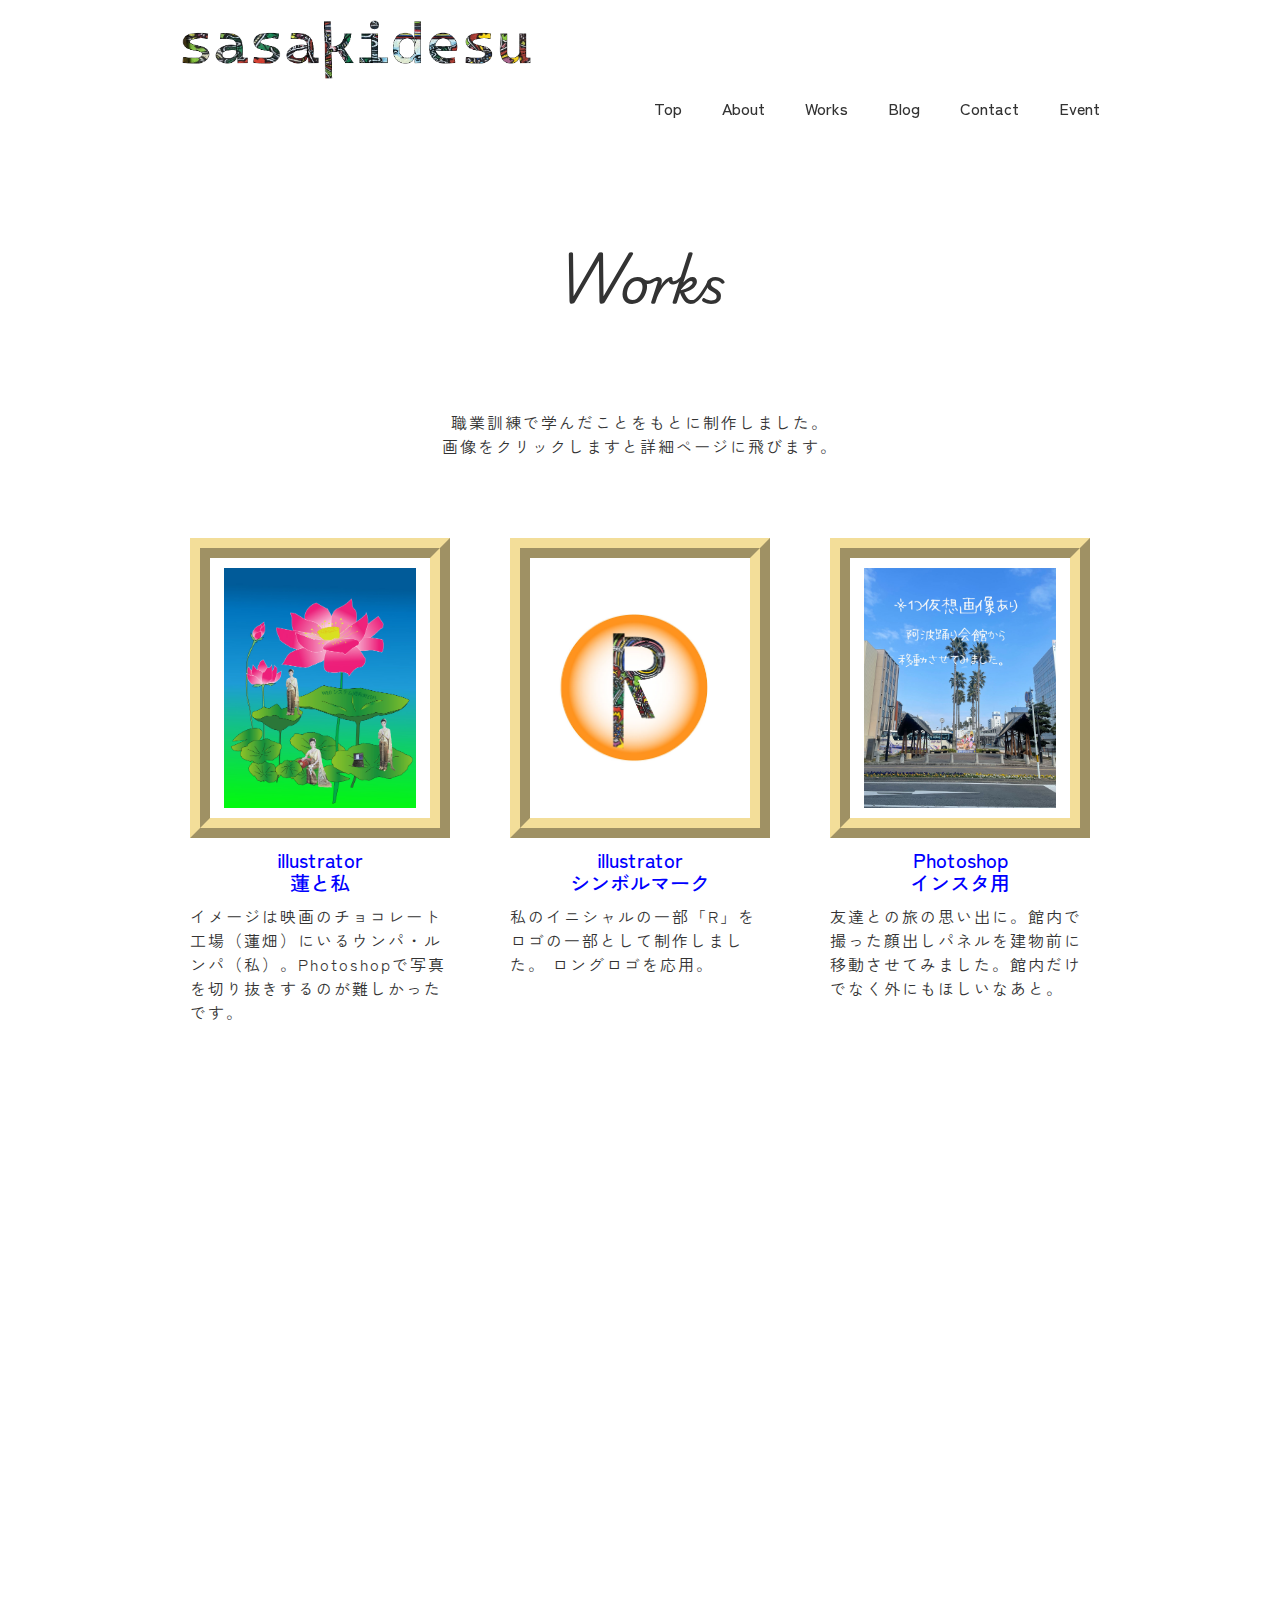
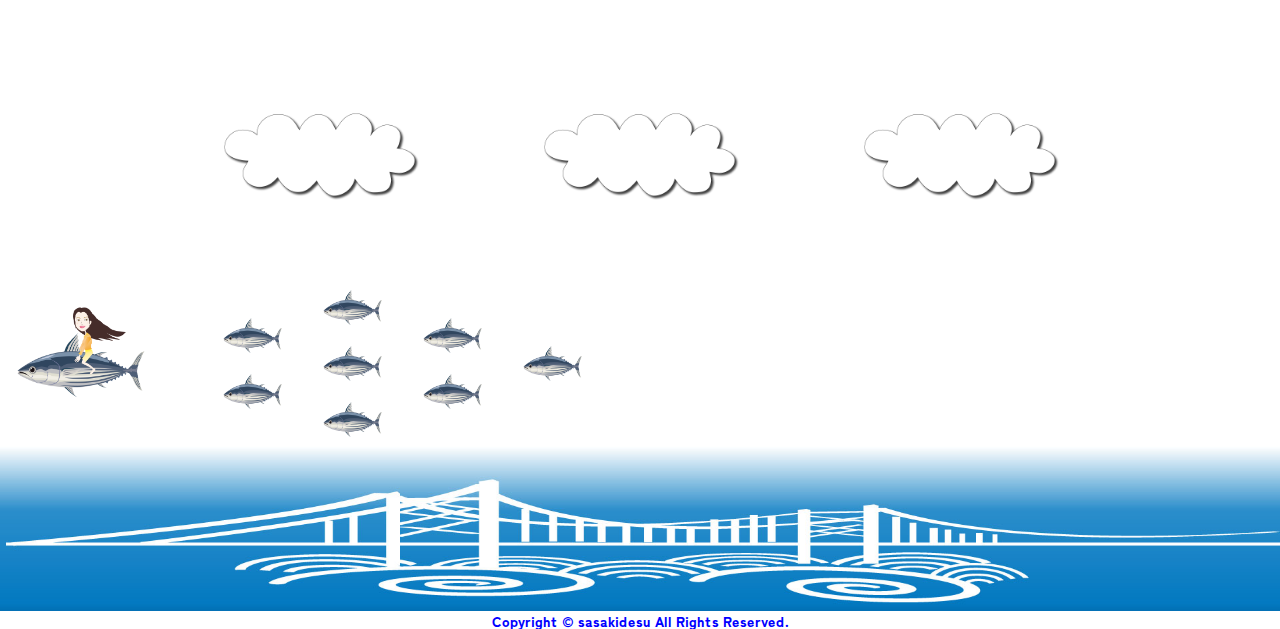
<file: works.html>
<!DOCTYPE html>
<html lang="ja">

<head>
    <meta charset="UTF-8">
    <meta name="viewport" content="width=device-width, initial-scale=1.0">

    <meta name="description" content="ポートフォリオ">
    <meta name="keywords" content="ポートフォリオ,WEBデザイン,コーディング">

    <title>Works</title>

    <!--リセットCSS-->
    <link rel="stylesheet" href="css/destyle.css">

    <!-- Googleフォントの読み込み -->
    <link rel="preconnect" href="https://fonts.googleapis.com">
    <link rel="preconnect" href="https://fonts.gstatic.com" crossorigin>

    <!-- "Zen Kaku Gothic New", sans-serifの読み込み -->
    <link href="https://fonts.googleapis.com/css2?family=Zen+Kaku+Gothic+New:wght@300;400;500;700;900&display=swap" rel="stylesheet">

    <!-- "Noto Sans JP", sans-serif;の読み込み -->
    <link href="https://fonts.googleapis.com/css2?family=Noto+Sans+JP:wght@100..900&family=Zen+Kaku+Gothic+New:wght@300;400;500;700;900&display=swap" rel="stylesheet">

    <!-- "Playwrite AU VIC", cursive;　の読み込み  -->
    <link href="https://fonts.googleapis.com/css2?family=Ingrid+Darling&family=Playwrite+AU+VIC:wght@100..400&display=swap" rel="stylesheet">


    <!-- 共通CSSの読み込み -->
    <link rel="stylesheet" href="css/common.css">
    <!--worksページcssの読み込み-->
    <link rel="stylesheet" href="css/works.css">
    <!-- otherpageの共通 -->
    <link rel="stylesheet" href="css/ohtercommon.css">

</head>

<body>
    <header>
        <div class="header-area">
            <h1 class="logo">
                <!-- トップに飛ぶロゴ-->
                <a href="index.html">
                    <img src="img/logo_outline.png" alt="ヘッダーロゴ">
                </a>
            </h1>

            <!-- hamberger ボタン -->
            <div class="hamburger pc-none">
                <span></span>
                <span></span>
                <span></span>

            </div>
        </div>
            <!-- hamberger メニュー -->
            <ul class="slide-menu pc-none">
                <li><a href="index.html">Top</a></li>
                <li><a href="about.html">About</a></li>
                <li><a href="works.html">Works</a></li>
                <li><a href="blog.html">Blog</a></li>
                <li><a href="contact.html">Contact</a></li>
                <li><a href="event.html">Event</a></li>

            </ul>

            <!-- PC用ナビボタン-->
            <nav class="h_nav sp-none">
                <ul class="menu">
                <li><a href="index.html">Top</a></li>
                <li><a href="about.html">About</a></li>
                <li><a href="works.html">Works</a></li>
                <li><a href="blog.html">Blog</a></li>
                <li><a href="contact.html">Contact</a></li>
                <li><a href="event.html">Event</a></li>
                </ul>
            </nav>
        </div>   
    </header>

    <main class="main">
        <!-- トップページに戻るボタン -->
        <p id="page-top"><a href="#">↑<br>TOP</a></p>
        <section class="pbs">
            <div class="inner">


                <h2 class="ttl_ohter">Works</h2>
                <div class="message">
                    <p>
                        職業訓練で学んだことを<br class="tablet-none">もとに制作しました。<br>
                         画像をクリックしますと<br class="tablet-none">詳細ページに飛びます。
                    </p>
                </div>
                <!--works紹介-->
                <ul class="works">
                    <li class="huwatto fuwatto">
                        <div class="card_works">
                            <a href="index-wsingle.html">
                                <img src="img/works/syuusei_hasu.jpg" alt="蓮と私">
                            </a>
                            <h3>
                                illustrator<br>蓮と私
                            </h3>
                            <p>
                                イメージは映画のチョコレート工場（蓮畑）にいるウンパ・ルンパ（私）。Photoshopで写真を切り抜きするのが難しかったです。
                            </p>
                        </div>
                    </li>
                    <li class="fadeup fuwatto">
                        <div class="card_works">
                            <a href="#">
                                <img src="img/symbol__mark2.jpg" alt="シンボルマーク">
                            </a>
                            <div class="explan">
                                <h3>
                                    illustrator <br>シンボルマーク
                                </h3>
                                <p>
                                    私のイニシャルの一部「R」をロゴの一部として制作しました。
                                    ロングロゴを応用。
                                </p>
                            </div>

                        </div>
                    </li>
                    <li class="fadeup invew ">
                        <div class="card_works">
                            <a href="#">
                                <img src="img/works/awaodori.jpg" alt="ロングロゴ">
                            </a>
                            <h3>
                                Photoshop <br>インスタ用
                            </h3>
                            <p>
                                友達との旅の思い出に。館内で撮った顔出しパネルを建物前に移動させてみました。館内だけでなく外にもほしいなあと。
                            </p>
                        </div>
                    </li>
                    <li class="fadeup delay02">
                        <div class="card_works">
                            <a href="#">
                                <img src="img/works/readmore3.png" alt="お月さん">
                            </a>
                            <h3>
                                illustrator <br>moreボタン
                            </h3>
                            <p>
                                ポートフォリオトップページに追加でつけたmoreボタンのデザイン。いつも描いているお月さんをillustratorで。
                            </p>
                            </p>
                            </p>
                            </p>
                        </div>
                    </li>
                    <li class="fadeup delay03">
                        <div class="card_works">
                            <a href="#">
                                <img src="img/works/tirashi_golf.jpg" alt="チラシ">
                            </a>
                            <h3>
                                illustrator <br>ゴルフ練習場
                            </h3>
                            <p>
                                主人の練習風景がきれいでチラシにしてみました。
                            </p>
                        </div>
                    </li>
                </ul>

            </div>
        </section>
    </main>

    <footer>
        <!-- 雲ふわふわ -->
        <div class="huwahuwa">
            <ul class="huwahuwa">
                <li class="kumo">
                    <img src="img/common/kumo.png" alt="雲">
                </li>
                <li class="kumo">
                    <img src="img/common/kumo.png" alt="雲">
                </li>
                <li class="kumo">
                    <img src="img/common/kumo.png" alt="雲">
                </li>
                <ul>
        </div>

        <!-- 鰹と鳴門大橋 -->
        <div class="ugoku">
            <div class="katuotowatashi">
                <img src="img/common/katutowate.png" alt="鰹と私">
            </div>
            <ul class="katuotati">
                <li class="katuo">
                    <img src="img/common/katuode.png" alt="鰹">
                </li>
                <li class="katuo">
                    <img src="img/common/katuode.png" alt="鰹">
                </li>
            </ul>
            <ul class="katuotati">
                <li class="katuo">
                    <img src="img/common/katuode.png" alt="鰹">
                </li>
                <li class="katuo">
                    <img src="img/common/katuode.png" alt="鰹">
                </li>
                <li class="katuo">
                    <img src="img/common/katuode.png" alt="鰹">
                </li>
            </ul>
            <ul class="katuotati">
                <li class="katuo">
                    <img src="img/common/katuode.png" alt="鰹">
                </li>
                <li class="katuo">
                    <img src="img/common/katuode.png" alt="鰹">
                </li>
            </ul>
            <ul class="katuotati">
                <li class="katuo">
                    <img src="img/common/katuode.png" alt="鰹">
                </li>
            </ul>
        </div>
        <div>
            <img src="img/common/narutobridge2.jpg" alt="">
        </div>

        <!-- コピーライト -->
        <p class="f-copy">
            <small>
                Copyright © sasakidesu All Rights Reserved.
            </small>
        </p>

    </footer>


    <script src="https://cdnjs.cloudflare.com/ajax/libs/jquery/3.7.1/jquery.min.js"></script>
    <script src="js/code.js"></script>

</body>

</html>
</file>
<file: css/common.css>
@charset "utf-8";

/* ==================== */
/* base */
/* ==================== */

html {
    /* remの基準 */
    font-size: 10px;
    color: #333;
    font-family: "Zen Kaku Gothic New", sans-serif;
}

.inner {
    max-width: 1000px;
    /*min-width: 320px;*/
    margin: 0 auto 40px;
    padding: 50px 20px 0;
    position: relative; 
}

@media screen and (min-width:900px) {
    .inner {
        padding: 50px 0px 20px;
    }
}

h2 {
    margin-bottom: 100px;
    font-size: 5.0rem;
    font-family: "Playwrite AU VIC", cursive;
    text-align: center;/
}



/* ヘッダーの設定 */
header {
    /* ヘッダーを中央位置＆固定 */
    width: 100%;
    position: absolute;
    top: 0%;
    /* 上下の固定位置を上から0pxにする */
    left: 50%;
    transform: translateX(-50%);

    /*かくれたハンバーガーメニュー用*/
    position: fixed;
    z-index: 99;

}

/* ヘッダーを固定にしたためヘッダー分の余白を作る */
main {
    margin-top: 60px;
}

/*ロゴの横サイズ、左余白設定*/
.logo {
    width: 160px;
    margin: 20px 0px 20px;
    padding-left: 20px;
}

body {
    font-size: 1.6rem;
}

img {
    width: 100%;
}

a {
    display: block;
}

/*sp時ナビと㍶用viewを隠す */
.sp-none {
    display: none;
}

.flex {
    display: flex;
}

/* ---------- */
/* pc */
/* 500px以上でスマホビジュアルとメニューを隠す、PCビジュアルとナビ出す*/

@media (width>=500px) {
    .sp-none {
        display: block;
    }

    .pc-none {
        display: none;
    }
}

@media (width>=750px) {

    .tablet-none {
        display: none;
    }

}
/*---- ---------------------------- */
/*---- ハンバーガーメニューの指示---- */
/*---- --------------------------- */


/* 画面に出ているはみ出たメニューを隠す */
body {
    overflow-x: hidden;
}

.hamburger {
    width: 20px;
    height: 20px;
    position: relative;
    margin-right: 20px;
}

.hamburger span {
    position: absolute;
    width: 100%;
    height: 1px;
    background-color: blue;
    z-index: 100;
}

.hamburger span:first-of-type {
    /* ハンバーガーメニューの1番目の線 */
    top: 0;
}

.hamburger span:nth-of-type(2) {
    /* ハンバーガーメニューの2番目の線 */
    top: 50%;
}

.hamburger span:last-of-type {
    /* ハンバーガーメニューの3番目の線 */
    top: 100%;
}

.slide-menu {
    background-color: rgba(41, 110, 214, 0.8);
    position: fixed;
    top: 0px;
    width: 100%;
    height: 100vh;
    left: 0;
    transform: translateX(100%);
    /* X軸は縦軸　100％で画面右側 height: 100vh;　※-100％で画面左側 */
    transition: .5s;
}

.slide-menu li {
    margin-top: 40px;
    color: #fff;
    line-height: 200%;
    padding-left: 120px;
    font-size: 3rem;
    font-family: "Playwrite AU VIC", cursive;
    font-weight: bold;
}


/* ハンバーガーを×にする */

.hamburger.active span:first-of-type {
    /* ハンバーガーメニューの1番目の線 */
    top: 50%;
    transform: rotate(45deg);
}

/* 透明にする */
/* ハンバーガーメニューの2番目の線 */
.hamburger.active span:nth-of-type(2) {

    opacity: 0;
}

.hamburger.active span:last-of-type {
    /* ハンバーガーメニューの3番目の線 */
    top: 50%;
    transform: rotate(-45deg);
}

/* メニューを出す */
.slide-menu.active {
    transform: translateX(0);
}

.f-copy {
    text-align: center;
    color: blue;
    font-weight: 800;
}

.f-copy small {
    /* 14px */
    font-size: 1.4rem;
}

@media(width>=500px) {

    /* ヘッダー固定したため指定 */
    header {
        height: 152px;
        max-width: 960px;
    }

    /* ヘッダーを固定にしたためヘッダー分の余白を作る */
    main {
        margin-top: 152px;
    }

    .logo {
        width: 377px;
    }


    /* これがないとkv以下が上に上がってしまう */
    .kv img {
        height: 100%;
    }

    /* 縦並びを横並びにする　タグ間40pxにする */
    .h_nav ul {
        display: flex;
        gap: 40px;
        justify-content: flex-end;
        margin-right: 20px;
    }

    .h_nav a {
        /* 文字を18px、太字 */
        font-size: 1.6rem;
        font-weight: 500;
        text-align: center;

        /* navの内枠と下線の動き設定 */
        border-bottom: 2px solid transparent;
        transition: 0.6s;
    }

    /* nav文字に触れる文字と下線がブルー */
    .h_nav a:hover {
        color: #3FA9F5;
        border-bottom: 2px solid #3FA9F5;
    }

}

/* トップに戻る     */
#page-top {
    position: fixed;
    bottom: 20px;
    right: 20px;
    font-size: 14px;
    line-height: 1;
    z-index: 99;

}

/* トップに戻る　文字 */
#page-top a {
    background: #0f31f1;
    text-decoration: none;
    color: #fff;
    width: 60px;
    height: 60px;
    padding: 15px 5px;
    text-align: center;
    display: block;
    border-radius: 50%;
    opacity: 0.9;
    transition: all .6s ease;
}

#page-top a:hover {
    letter-spacing: .3rem;
    box-shadow: 5px 5px 50px yellow;
}

@media(width<=500px) {
    .header-area {
        display: flex;
        justify-content: space-between;
        align-items: center;
    }

}

/* ふわっと絵がでる（１行目） 
.huwatto {
    animation-name: fadein;
    animation-duration: 3s;
}

@keyframes fadein {
    from {
        opacity: 0;
        transform: translatey(20px);
    }

    to {
        opacity: 1;
        transform: translatey(0);padding
    }
}
    */

.fadeup {
    opacity: 0;
    transition-duration: .9s;
    transform: translateY(20px);
}

.fadeup.active {
    opacity: 1;
    transform: translateY(0px);
}



h3 {
    font-size: 2.0rem;
    margin: 10px 0;
    font-weight: 500;
    text-align: center;
    color: blue;
}
</file>
<file: css/top.css>
@charset "utf-8";

/* ==================== */
/* section-base */
/* ==================== */

/* セクション間の天地を決める*/
section {
    margin: 20px 15px;
}

/* ==================== */
/* about,works,blog */
/* ==================== */

/* ※awb内のimgの配置調整 */
.awb_list {
    display: flex;
    flex-wrap: wrap;
    justify-content: center;
    gap: 20px;
}

/*aboutのh3スキルタイトルの設定  */
.awb_list h3 {
    font-weight: 300px;
    text-align: center;
    font-size: 2rem;
}

.skill {
    margin-top: 20px;
    max-width: 200px;
}

/* about,works,blog　h2タイトル設定*/
.ttl_box {
    text-align: center;
    margin: 50px 0px 30px;
    font-size: 5rem;
    font-family: "Playwrite AU VIC", cursive;
}

/* aboutの3行枠の設定 */
.exp {
    text-align: center;
    display: block;
}

/* aboutの3行枠の文章設定 */
.exp .text {
    text-align: left;
    display: inline-block;
    line-height: 1.5;
    letter-spacing: 1px;
    font-weight: 300;
}

/* moreボタンの設定 */
.more {
    padding: 10px;
    margin: 0 auto;
    max-width: 500px;
    border-radius: 10px;
    text-align: center;
    text-decoration: none;
    color: rgb(60, 159, 240);
    transition: 0.4s;
    background-color: whitesmoke;
    border: 2px solid rgb(60, 159, 240);
}

/* moreボタン(ホバー)の設定 */
.more:hover {
    background-color: rgb(162, 235, 45);
    border: 2px solid rgb(13, 28, 240);
    color: rgb(13, 28, 240);
}


/* about,works,blogのimgとtext設定 */
.awb_list li {
    padding: 15px;
    margin-bottom: 30px;
    text-align: center;
}

/* works&blogのmoreボタン */
.botton {
    width: 100px;
    margin-left: auto;
}

.botton:hover {
    /* box-shadow: unset; */
    transform: translate(4px, 4px);
    filter: drop-shadow(0px 0px 80px rgba(248, 239, 1, 0.8));
}

.botton img {
    filter: drop-shadow(12px 12px 12px rgba(13, 60, 163, 0.8));
}

/* ============================ */
/* about,works,blogのimgの設定 */
/* ============================ */

.card_works {
    max-width: 300px;
    grid: 10px;
}

.works img {
    height: 300px;
    padding: 15px;
    /* object-fit: cover; */
    object-fit: scale-down;
    border: 20px ridge #f3de99;
    background-color: white;
}

.blog img {
    height: 200px;
    object-fit: cover;

}

.photo {
    max-width: 300px;
    height: auto200px;
}

.about img {

    height: 100%;
    padding: 10px;
}

/* blogの文設定 */
.blog p {
    margin-top: 10px;
    text-align: left;
    line-height: 1.5;
    letter-spacing: 1px;
}

/* ============================ */
/* bannerのimgの設定 */
/* ============================ */

.banner img{
    max-width: 300px;
}

.banner{
    text-align: center;
    margin-top: 20px;
}

/* ============================ */
/*           PC設定
/* ============================ */

@media (width>=500px) {

    /* about,works,blogごとのmargin設定 */
    section {
        margin: 30px 0px 100px;
    }

    .exp .text {
        font-size: 1.8rem;
    }

    /* blogの文設定 */
    .blog p {
        font-size: 1.8rem;

    }

    /* imgが大きくなってしまうため最大値指定 */
    .awb_list li {
        max-width: 300px;
    }

    .botton {
        width: 200px;
    }

    footer {
        padding: 10px 0 10px;
    }
}
</file>
<file: css/about.css>
@charset "utf-8";


/* profileタイトルの設定 */
h2 {
    margin-bottom: 100px;
    font-size: 5.0rem;
    font-family: "Playwrite AU VIC", cursive;
    text-align: center;
}

.inner p {
    line-height: 2;
    letter-spacing: 2px;
}

.second {
    max-width: 850px;
    margin: 0 auto;
}

/* 自分イラスト */
.watashi {
    position: relative;
    z-index: auto;
    width: 260px;
    height: auto;
    margin: 50px auto;
}

.watashi img {
    border-radius: 50%;
    border-color: rgb(123, 255, 0);
    box-shadow: 0 0 15px rgb(240, 29, 240);
    border-width: 5px;
    padding: 5px;
    transition: 0.7s;
}

/* 私ちょっと大きくする */
.watashi :hover {
    transform: scale(1.3, 1.3);
    /* transition: 1s all; */
}

.watashi .konniti {
    position: absolute;
    width: 200px;
    /* 吹き出しの幅 */
    height: 40px;
    /* 吹き出しの高さ */
    top: 250px;
    /* 画像と三角形の高さをプラスした値 */
    left: 0px;
    border-radius: 35px;
    background-color: #ff0;
    display: none;
    text-align: center;

}

.watashi .konniti:after {
    /* 三角形を作成 */
    position: absolute;
    content: "";
    width: 0;
    height: 0;
    top: -32px;
    /* 三角形の高さを２倍した値 */
    left: 32px;
    border: 16px solid transparent;
    border-bottom: 16px solid #ff0;
}

.watashi .text {
    font-size: 16px;
    position: absolute;
    top: 8px;
    right: 0px;
    color: #000;
}

.watashi:hover .konniti {
    z-index: 2;
    display: block;
}

/* history & strengths のタイトル*/

h3 {
    font-size: 2.5rem;
    font-family: "Playwrite AU VIC", cursive;
    font-weight: 700;
}

/*  history & strengths の文字枠 とピンク線延びる*/

.ttl_box {
    /* ｲﾝﾗｲﾝで文字の一部とする */
    display: inline;
    position: relative;
}

.ttl_box::before {
    content: "";
    /* width: 0; */
    /* ラインの高さ/位置の設定 */
    height: 40px;
    /* display: block; */
    background: linear-gradient(transparent 60%, rgb(248, 132, 200) 90%);
    position: absolute;
    /* top: -5px; */
    left: 0;
    z-index: -2;
    animation: underAnime 4s forwards ease-out infinite;
}

/* backgroundの文枠 */
.text_box {
    margin: 40px 0 40px;
    padding: 0.5em 1em;
}

@keyframes underAnime {
    0% {
        width: 0;
    }

    100% {
        width: 100%;
    }
}

/*strengths3点 */

.card dt {
    font-size: 1.8;
    margin: 30px 0 10px;
    font-weight: 700px;
    padding: 0.5em 1em;
    color: #082a5f;
    background: #dfebf8;
    border-bottom: solid 6px #619af7;
    border-radius: 9px;
    display: inline-block;
}

.card dd {
    line-height: 2;
    letter-spacing: 2px;
    /* margin-left: 20px; */
}
</file>
<file: css/ohtercommon.css>
@charset "utf-8";

main {
    /* font-family: "Noto Serif JP", serif; */
    padding: 50px 20px 0px 20px;
}

section {
    margin-bottom: 20px;
}

footer {
    overflow: hidden;
    /* background-image: url(../img2/narutooohashi.jpg);
    background-repeat: no-repeat;
    background-size: cover; */
    display: flex;
    flex-direction: column;
    /* justify-content: space-between; */
    margin-top: 100px;
}

.huwahuwa {
    display: flex;
    justify-content: center;
    text-align: center;
    margin-bottom: 20px;
    /* background-color: aqua; */
}

.kumo {
    margin: 0 20px;
    animation: floating-y 1.8s ease-in-out infinite alternate-reverse;
}

@keyframes floating-y {
    0% {
        transform: translateY(-10%);
    }

    100% {
        transform: translateY(10%);
    }
}

.kumo {
    width: 70px;
}

.ugoku {
    display: flex;
    align-items: center;
    animation-name: ugoku;
    animation-duration: 7s;
    animation-iteration-count: infinite;
    animation-direction: reverse;
}

.katuotowatashi {
    width: 150px;
}

.katuo {
    width: 70px;
}

@keyframes ugoku {
    0% {
        transform: translateX(-100vw);
    }

    100% {
        transform: translateX(100vw);
    }
}

@media (width>=500px) {

    .katuotowatashi {
        width: 200px;
    }

    .katuo {
        width: 100px
    }

    .kumo {
        width: 200px;
    }

    .kumo {
        margin: 0 30px;
    }

    .ugoku {
        animation-duration: 13s;
    }

}

@media (width>=800px) {

    .kumo {
        margin: 0 60px;
    }

}
</file>
<file: css/blog.css>
@charset "utf-8";

/* blogタイトルの設定 */
h2 {
    margin-bottom: 20px;
    /*nt-size: 5.0rem;
    font-family: "Playwrite AU VIC", cursive;
    text-align: center;*/
}

/* worksタイトル下のコメント*/
.message {
    margin-bottom: 60px;
    text-align: center;
}

.card {
    /* margin-bottom: 40px; */
    background-color: rgb(209, 234, 248);
    border-radius: 30px 30px 30px 30px;
    padding: 20px;
    text-align: center;
    max-width: 300px;
    height: 400px;
    margin: 20px auto;
}


.photo img {
    object-fit: cover;
    /* object-fit: scale-down; */
    /* border-radius: 25px; */
    box-shadow: 6px 6px 10px 0px rgba(0, 0, 0, 0.4);
    margin-bottom: 10px;
    height: 150px;
    min-width: 150px;
}

h3 {
    font-size: 2.0rem;
    margin: 10px 0;
    font-weight: 500;
    color: blue;
    text-align: left;
}

.blog_list {
    margin: 0 auto;
}

.card p {
    line-height: 1.5;
    letter-spacing: 2px;
    text-align: left;
}

.blog_list {
    justify-content: center;
}

/* pc */

@media(width>=500px) {
    .blog_list {
        flex-wrap: wrap;
        display: flex;
        gap: 20px;
    }

    /* .card {
        display: flex;
        justify-content: space-between;
        text-align: center;
        height: 200px;
        margin: 20px auto;
        max-width: 960px;
    } */

    /* .textdesu {
        margin-left: 30px;
        width: 100%;
    }

    .photo {
        width: 30%;
    } */

}


/* ページネーション */

.pic-container {
    display: flex;
    justify-content: center;
    align-items: center;
    width: 100vw;
    height: 100vh;
    box-sizing: border-box;
    background-color: #fefefe;
    gap: 1rem;
}

.pagination {
    display: flex;
    justify-content: center;
    gap: 0.5rem;
}


.pagination a {
    display: inline-block;
    color: black;
    border-radius: 50%;
    border: 1px solid #dedede;
    text-decoration: none;
    width: 40px;
    height: 40px;
    line-height: 40px;
    text-align: center;
    align-items: center;
}


.pagination i {
    line-height: 40px;
}

.pagination .active a {
    background-color: darkorange;
    color: white;
}

.pagination a:hover {
    background-color: #86c8cc;
    color: white;
}

.pagination .disabled a {
    pointer-events: none;
    color: #ccc;
}

.pagination .disabled a:hover {
    background-color: initial;
    color: #ccc;
}
</file>
<file: css/contact.css>
h2 {
    margin-bottom: 20px;
    font-size: 5.0rem;
    font-family: "Playwrite AU VIC", cursive;
    text-align: center;
}

/* worksタイトル下のコメント*/
.message {
    margin-bottom: 60px;
    text-align: center;
}

/* contactページの囲みについて */

.form {
    margin-top: 80px;
    margin-left: auto;
    margin-right: auto;
    max-width: 720px;
}

@media screen and (max-width: 500px) {
    .form {
        margin-top: 40px;
    }
}

/* 項目それぞれの囲み */

.item {
    border-top: 1px solid #ddd;
    padding-top: 24px;
    padding-bottom: 24px;
    width: 100%;
    display: flex;
    align-items: center;
}

@media screen and (max-width: 500px) {
    .item {
        padding-left: 14px;
        padding-right: 14px;
        padding-top: 16px;
        padding-bottom: 16px;
        flex-wrap: wrap;
    }
}

.item:nth-child(5) {
    border-bottom: 1px solid #ddd;
}

/* 入力上の項目名 */

.label {
    width: 100%;
    max-width: 248px;
    letter-spacing: 0.05em;
    font-weight: bold;
    font-size: 18px;
}

@media screen and (max-width: 500px) {
    .label {
        max-width: inherit;
        display: flex;
        align-items: center;
        font-size: 15px;
    }
}

.label.msg {
    margin-top: 8px;
    margin-bottom: auto;
}

@media screen and (max-width: 500px) {
    .label.msg {
        margin-top: 0;
    }
}



.label-Required {
    border-radius: 6px;
    margin-right: 8px;
    padding-top: 8px;
    padding-bottom: 8px;
    width: 48px;
    display: inline-block;
    text-align: center;
    background: #5bc8ac;
    color: #fff;
    font-size: 14px;
}

@media screen and (max-width: 500px) {
    .label-Required {
        border-radius: 4px;
        padding-top: 4px;
        padding-bottom: 4px;
        width: 32px;
        font-size: 10px;
    }
}

/* 入力欄 */

.input {
    border: 1px solid #5377ee;
    border-radius: 6px;
    margin-left: 40px;
    padding-left: 1em;
    padding-right: 1em;
    height: 48px;
    flex: 1;
    width: 100%;
    max-width: 410px;
    background: rgb(209, 234, 248);
    font-size: 18px;
}

@media screen and (max-width: 500px) {
    .input {
        margin-left: 0;
        margin-top: 18px;
        height: 40px;
        flex: inherit;
        font-size: 15px;
    }
}

/* お問い合わせ記入欄 */

.textarea {
    border: 1px solid #5377ee;
    border-radius: 6px;
    margin-left: 40px;
    padding-left: 1em;
    padding-right: 1em;
    height: 216px;
    flex: 1;
    width: 100%;
    max-width: 410px;
    background: rgb(209, 234, 248);
    font-size: 18px;
}

@media screen and (max-width: 500px) {
    .textarea {
        margin-top: 18px;
        margin-left: 0;
        height: 200px;
        flex: inherit;
        font-size: 15px;
    }
}

/* クリア送信ボタン */
.clear_or_mail {
    text-align: center;
    margin-top: 60px;

}

.clear_or_mail input {
    width: 100px;
    text-align: center;
    padding: 15px;
    font-weight: bold;
    color: white;
    border-radius: 20px;
    box-shadow: 0px 5px 3px rgba(25, 25, 112, 1);
    /* appearance: none; */
}

.clear_or_mail input:hover {
    border: solid 1px blue;
    border-radius: 20px;
    background-color: aliceblue;
    color: blue;
    transform: translateY(3px);
    box-shadow: 0px 5px 3px rgba(0, 0, 128, 0);
    transition: 0.2s ease-in-out;
}


.clear_btn {
    background-color: #619af7;
    margin-right: 25px;
}

.mail_btn {
    background-color: darkorange;
}
</file>
<file: css/bsingle.css>
@charset "utf-8";

/* blogタイトルの設定 */
h2 {
    margin-bottom: 20px;
    font-size: 5.0rem;
    font-family: "Playwrite AU VIC", cursive;
    text-align: center;
}

/* worksタイトル下のコメント*/
.message {
    margin-bottom: 60px;
    text-align: center;
}

.blog_list {
    align-items: center;
    text-align: center;
}

.card {
    background-color: rgb(234, 252, 252);
    border-radius: 30px 30px 30px 30px;
    transition: box-shadow 2s ease-out, transform 2s ease-out;
    box-shadow: 20px 20px 25px -20px rgba(1, 1, 221, 0.932);
    margin-bottom: 20px;
    padding: 15px;

}

.photo img {
    height: 300px;
    margin-top: 15px;
    /* object-fit: cover; */
    object-fit: scale-down;
    /* border-radius: 25px;
    box-shadow: 6px 6px 10px 0px rgba(0, 0, 0, 0.4);
   */
}

h3 {
    font-size: 2.0rem;
    margin: 10px 0;
    font-weight: 500;
    color: blue;
    text-align: left;
}

.card p {
    margin-top: 15px;
    line-height: 1.5;
    letter-spacing: 0.05em;
    text-align: left;
}


/* pc */
@media(width>=500px) {
    .card {
        padding: 30px;
        margin-bottom: 70px;

    }

    .photo img {
        height: 600px;
        margin-top: 40px;
    }

    #page-top {
        margin-right: 50px;
    }

}

/* ふわっと絵がでる（１行目） */
.huwatto {
    animation-name: fadein;
    animation-duration: 3s;
}

@keyframes fadein {
    from {
        opacity: 0;
        transform: translatey(20px);
    }

    to {
        opacity: 1;
        transform: translatey(0);
    }
}

.fadeup {
    opacity: 0;
    transition-duration: .9s;
    transform: translateY(20px);
}

.fadeup.active {
    opacity: 1;
    transform: translateY(0px);
}
</file>
<file: css/works.css>
@charset "utf-8";


/* worksタイトル下のコメント*/
.message {
    margin-bottom: 60px;
    text-align: center;
}

.massage ::first-line {
    font-size: 120%;
}

/* 幅に合わせて画像の配置調整 */
.works {
    display: flex;
    flex-wrap: wrap;
    justify-content: center;
    gap: 20px;
}

.works img {
    height: 300px;
    padding: 10px;
    object-fit: scale-down;
    border: 20px ridge #f3de99;
    background-color: white;
    max-width: 700px;
}

.card_works {
    /* margin-bottom: 30px; */
    max-width: 300px;
    padding: 20px;
}

h3 {
    font-size: 2.0rem;
    margin: 10px 0;
    font-weight: 500;
    text-align: center;
    color: blue;
}

.inner p {
    line-height: 1.5;
    letter-spacing: 2px;
}

/* pc */
@media(width>=500px) {

    /* ふわっと絵がでる（１行目） */
    .fuwatto {
        animation-name: fadein;
        animation-duration: 3s;
    }

    @keyframes fadein {
        from {
            opacity: 0;
            transform: translatey(20px);
        }

        to {
            opacity: 1;
            transform: translatey(0);
        }
    }
}

@media(width<=500px) {

    /* ふわっと絵がでる（１行目） */
    .huwatto {
        animation-name: fadein;
        animation-duration: 3s;
    }

    @keyframes fadein {
        from {
            opacity: 0;
            transform: translatey(20px);
        }

        to {
            opacity: 1;
            transform: translatey(0);
        }
    }
}

/* JSでスクロールしたら下記の動作 */
/*２行目以降　下から上に10px動きながら0.9秒かけて出現させる */

.fadeup {
    opacity: 0;
    transition-duration: .7s;
    transform: translateY(15px);
}

.fadeup.active {
    opacity: 1;
    transform: translateY(0px);
}

.delay01 {
    transition-delay: .3s;
}

.delay02 {
    transition-delay: .4s;
}

.delay03 {
    transition-delay: .5s;
}
</file>
<file: css/wsingle.css>
@charset "utf-8";

body {
    padding: 20px;
}

/* worksタイトルの設定 */
.ttl_ohter {
    margin:  50px;
  }

/* worksタイトル下のコメント*/
.message {
    margin-bottom: 60px;
    text-align: center;
}

/* 幅に合わせて画像の配置調整 */

.works img {
   
    border: rgb(196, 232, 247) solid;
}

.inner p {
    line-height: 1.5;
    letter-spacing: 2px;
    margin-bottom: 30px;
    text-align: left;
}

/* pc */
.works_detail{
    max-width: 600px;
    margin: 0 auto;
}




/* ふわっと絵がでる（１行目） */
.huwatto {
    animation-name: fadein;
    animation-duration: 3s;
}

@keyframes fadein {
    from {
        opacity: 0;
        transform: translatey(20px);
    }

    to {
        opacity: 1;
        transform: translatey(0);
    }
}
</file>
<file: css/destyle.css>
/*! destyle.css v4.0.1 | MIT License | https://github.com/nicolas-cusan/destyle.css */

/* Reset box-model and set borders */
/* ============================================ */

*,
::before,
::after {
  box-sizing: border-box;
  border-style: solid;
  border-width: 0;
  min-width: 0;
}

/* Document */
/* ============================================ */

/**
 * 1. Correct the line height in all browsers.
 * 2. Prevent adjustments of font size after orientation changes in iOS.
 * 3. Remove gray overlay on links for iOS.
 */

html {
  line-height: 1.15; /* 1 */
  -webkit-text-size-adjust: 100%; /* 2 */
  -webkit-tap-highlight-color: transparent; /* 3*/
}

/* Sections */
/* ============================================ */

/**
 * Remove the margin in all browsers.
 */

body {
  margin: 0;
}

/**
 * Render the `main` element consistently in IE.
 */

main {
  display: block;
}

/* Vertical rhythm */
/* ============================================ */

p,
table,
blockquote,
address,
pre,
iframe,
form,
figure,
dl {
  margin: 0;
}

/* Headings */
/* ============================================ */

h1,
h2,
h3,
h4,
h5,
h6 {
  font-size: inherit;
  font-weight: inherit;
  margin: 0;
}

/* Lists (enumeration) */
/* ============================================ */

ul,
ol {
  margin: 0;
  padding: 0;
  list-style: none;
}

/* Lists (definition) */
/* ============================================ */

dt {
  font-weight: bold;
}

dd {
  margin-left: 0;
}

/* Grouping content */
/* ============================================ */

/**
 * 1. Add the correct box sizing in Firefox.
 * 2. Show the overflow in Edge and IE.
 */

hr {
  box-sizing: content-box; /* 1 */
  height: 0; /* 1 */
  overflow: visible; /* 2 */
  border-top-width: 1px;
  margin: 0;
  clear: both;
  color: inherit;
}

/**
 * 1. Correct the inheritance and scaling of font size in all browsers.
 * 2. Correct the odd `em` font sizing in all browsers.
 */

pre {
  font-family: monospace, monospace; /* 1 */
  font-size: inherit; /* 2 */
}

address {
  font-style: inherit;
}

/* Text-level semantics */
/* ============================================ */

/**
 * Remove the gray background on active links in IE 10.
 */

a {
  background-color: transparent;
  text-decoration: none;
  color: inherit;
}

/**
 * 1. Remove the bottom border in Chrome 57-
 * 2. Add the correct text decoration in Chrome, Edge, IE, Opera, and Safari.
 */

abbr[title] {
  text-decoration: underline dotted; /* 2 */
}

/**
 * Add the correct font weight in Chrome, Edge, and Safari.
 */

b,
strong {
  font-weight: bolder;
}

/**
 * 1. Correct the inheritance and scaling of font size in all browsers.
 * 2. Correct the odd `em` font sizing in all browsers.
 */

code,
kbd,
samp {
  font-family: monospace, monospace; /* 1 */
  font-size: inherit; /* 2 */
}

/**
 * Add the correct font size in all browsers.
 */

small {
  font-size: 80%;
}

/**
 * Prevent `sub` and `sup` elements from affecting the line height in
 * all browsers.
 */

sub,
sup {
  font-size: 75%;
  line-height: 0;
  position: relative;
  vertical-align: baseline;
}

sub {
  bottom: -0.25em;
}

sup {
  top: -0.5em;
}

/* Replaced content */
/* ============================================ */

/**
 * Prevent vertical alignment issues.
 */

svg,
img,
embed,
object,
iframe {
  vertical-align: bottom;
}

/* Forms */
/* ============================================ */

/**
 * Reset form fields to make them styleable.
 * 1. Make form elements stylable across systems iOS especially.
 * 2. Inherit text-transform from parent.
 */

button,
input,
optgroup,
select,
textarea {
  -webkit-appearance: none; /* 1 */
  appearance: none;
  vertical-align: middle;
  color: inherit;
  font: inherit;
  background: transparent;
  padding: 0;
  margin: 0;
  border-radius: 0;
  text-align: inherit;
  text-transform: inherit; /* 2 */
}

/**
 * Correct cursors for clickable elements.
 */

button,
[type="button"],
[type="reset"],
[type="submit"] {
  cursor: pointer;
}

button:disabled,
[type="button"]:disabled,
[type="reset"]:disabled,
[type="submit"]:disabled {
  cursor: default;
}

/**
 * Improve outlines for Firefox and unify style with input elements & buttons.
 */

:-moz-focusring {
  outline: auto;
}

select:disabled {
  opacity: inherit;
}

/**
 * Remove padding
 */

option {
  padding: 0;
}

/**
 * Reset to invisible
 */

fieldset {
  margin: 0;
  padding: 0;
  min-width: 0;
}

legend {
  padding: 0;
}

/**
 * Add the correct vertical alignment in Chrome, Firefox, and Opera.
 */

progress {
  vertical-align: baseline;
}

/**
 * Remove the default vertical scrollbar in IE 10+.
 */

textarea {
  overflow: auto;
}

/**
 * Correct the cursor style of increment and decrement buttons in Chrome.
 */

[type="number"]::-webkit-inner-spin-button,
[type="number"]::-webkit-outer-spin-button {
  height: auto;
}

/**
 * Correct the outline style in Safari.
 */

[type="search"] {
  outline-offset: -2px; /* 1 */
}

/**
 * Remove the inner padding in Chrome and Safari on macOS.
 */

[type="search"]::-webkit-search-decoration {
  -webkit-appearance: none;
}

/**
 * 1. Correct the inability to style clickable types in iOS and Safari.
 * 2. Fix font inheritance.
 */

::-webkit-file-upload-button {
  -webkit-appearance: button; /* 1 */
  font: inherit; /* 2 */
}

/**
 * Fix appearance for Firefox
 */
[type="number"] {
  -moz-appearance: textfield;
}

/**
 * Clickable labels
 */

label[for] {
  cursor: pointer;
}

/* Interactive */
/* ============================================ */

/*
 * Add the correct display in Edge, IE 10+, and Firefox.
 */

details {
  display: block;
}

/*
 * Add the correct display in all browsers.
 */

summary {
  display: list-item;
}

/*
 * Remove outline for editable content.
 */

[contenteditable]:focus {
  outline: auto;
}

/* Tables */
/* ============================================ */

/**
1. Correct table border color inheritance in all Chrome and Safari.
*/

table {
  border-color: inherit; /* 1 */
  border-collapse: collapse;
}

caption {
  text-align: left;
}

td,
th {
  vertical-align: top;
  padding: 0;
}

th {
  text-align: left;
  font-weight: bold;
}
</file>
